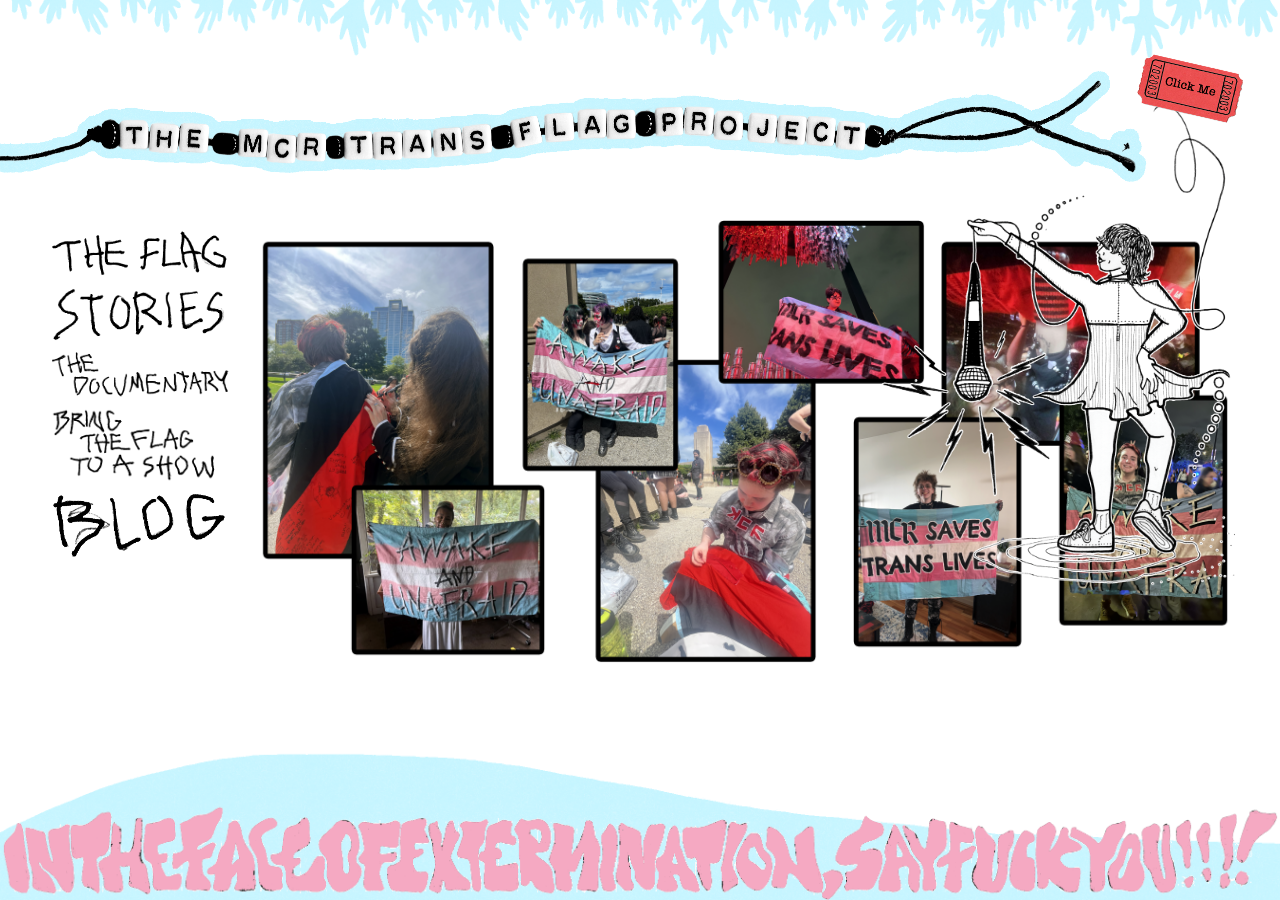
<file: index.html>
<!DOCTYPE html>
<html id="indexPage">
<head>
    <meta charset="UTF-8">
    <meta name="viewport" content="width=device-width, initial-scale=1">
    <link rel="stylesheet" type="text/css" href="style.css" />
    <title>MCR Trans Flag Project</title>
        </head>

<body>

    <img style="width:100%;top:-20px;position:absolute;z-index:-1;" src="assets/hands_banner.png">

    <img id="beadTitle" src="assets/beadTitle.png">

    <img id="ticket" src="assets/ticket_flash.gif" onclick="location.href = 'credits.html';">

    <script>
        const ticket = document.getElementById('ticket');
        ticket.addEventListener('mouseover', function() {
            ticket.src = 'assets/ticket_flash_white.png';   
        })
        ticket.addEventListener('mouseout', function() {
            ticket.src = 'assets/ticket_flash.gif';
        })
    </script>

    <!-- ⬇️ CONTAINER TO PROPERLY POSITION THE LINK SIDEBAR, COLLAGE, AND CHEERARD -->
    <div class="horizontalContainer">
        
        <!-- link sidebar -->
        <div class="homeColumn" id="linkContainer">
            <div id="links">
                <a id="mapLink" href="about.html"><img src="assets/flag-icon.png"></a>
                <a id="storiesLink" href="stories.html"><img src="assets/stories-icon.png"></a>
                <a id="docLink" href="doc.html"><img src="assets/doc-icon.png"></a>
                <a id="participateLink" href="participate.html"><img src="assets/participate-icon.png"></a>
                <a id="blogLink" href="blog.html"><img src="assets/blog-icon.png"></a>
            </div>
        </div>

        <!-- arrows (hidden until you hover over the links. this is controlled using event listeners in the index.js file) -->
        <div class="homeColumn" id="arrows">
            <img id="arrow1" src="assets/arrow1.png">
            <img id="arrow2" src="assets/arrow2.png">
            <img id="arrow3" src="assets/arrow3.png">
            <img id="arrow4" src="assets/arrow4.png">
            <img id="arrow5" src="assets/arrow5.png">
        </div>

        <!-- image in the center. i don't know what this is yet -->
        <div class="homeColumn" id="homeImg">
            <img src="assets/home_collage_DRAFT.png">
        </div>

        <!-- cheerard drawing ❤️ -->
        <div id="cheerard">
            <img style="width:100%;" src="assets/cheerard.png">
        </div>
    </div>


    <!-- fuck you! graphic on the bottom -->
    <img style="width:100%;bottom:0;position:absolute;z-index:-2;" src="assets/blueBG.png">
    <img style="width:100%;bottom:0;position:absolute;" src="assets/fuck-you-copy.gif">


    <script src="index.js"></script>

</body>
</html>
</file>
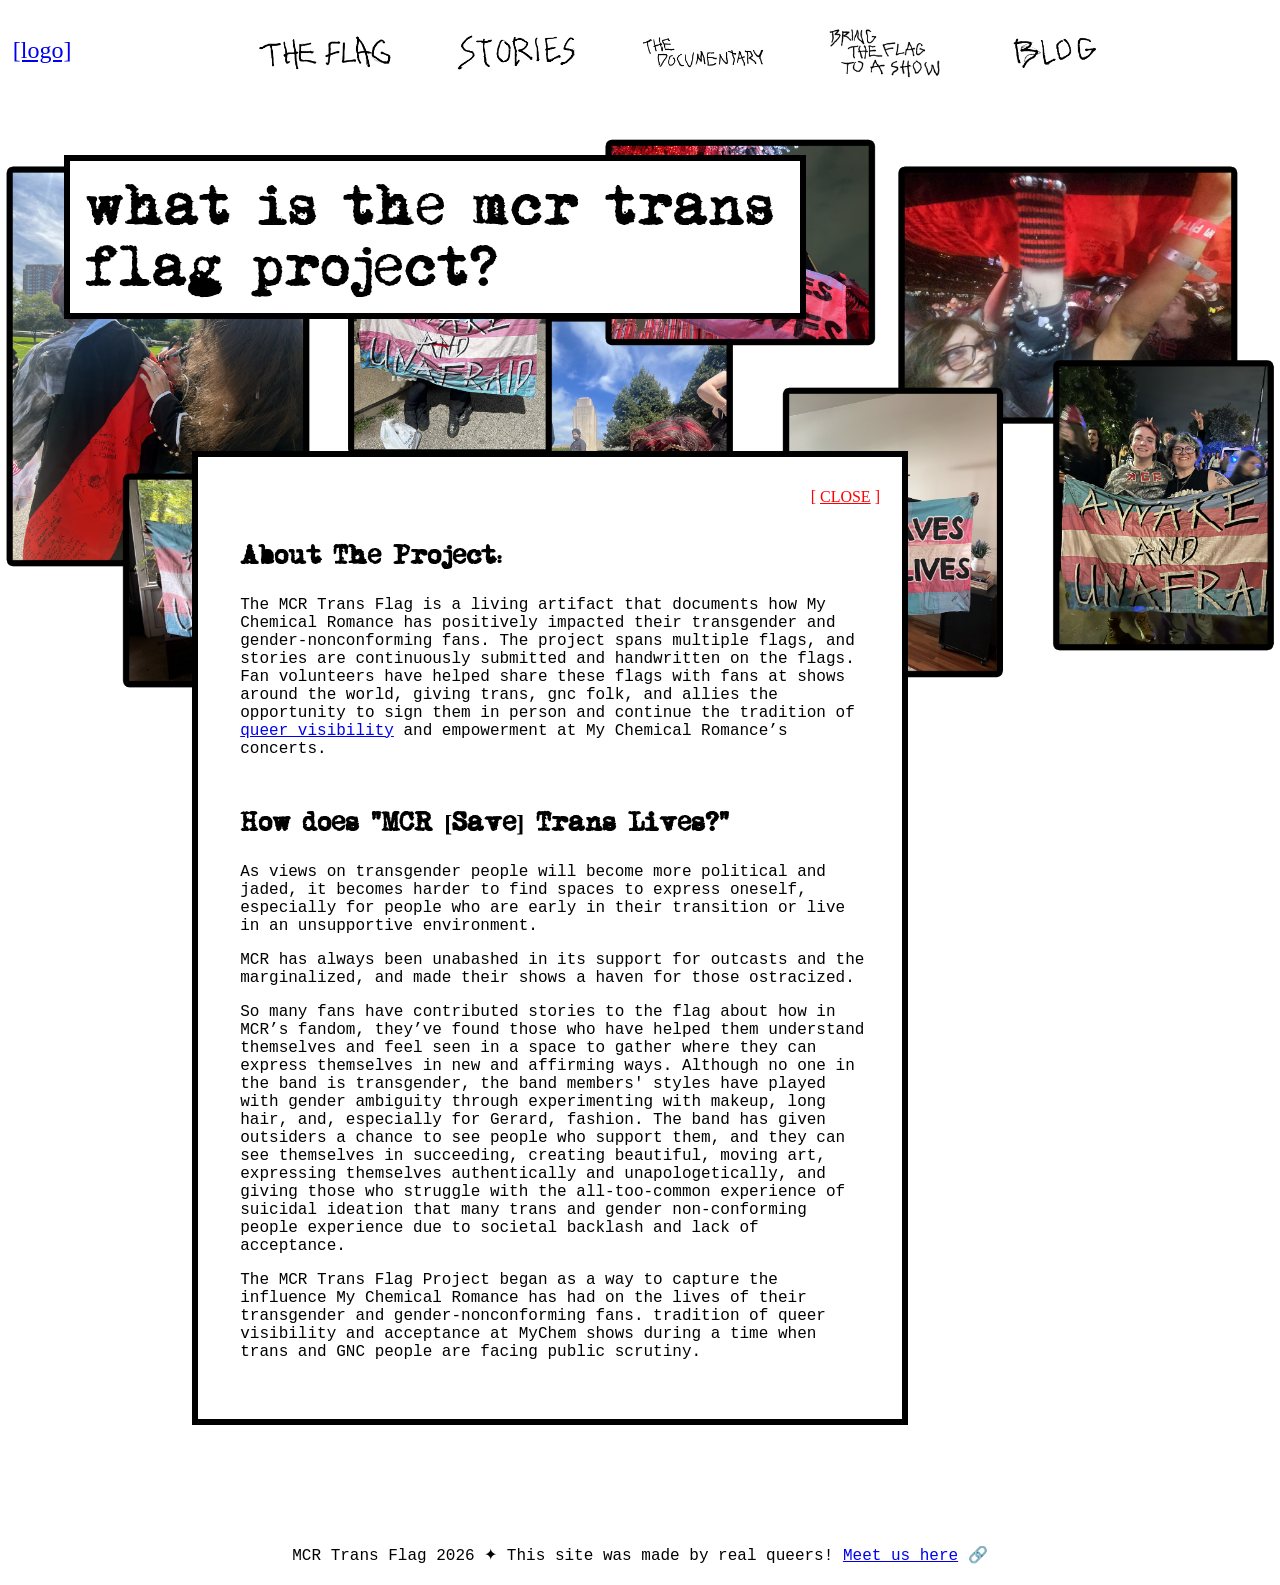
<file: about.html>
<!DOCTYPE html>
<html id="aboutPage">
<head>
    <meta charset="UTF-8">
    <meta name="viewport" content="width=device-width, initial-scale=1">
    <link rel="stylesheet" type="text/css" href="style.css" />
    <title>MCR Trans Flag Project</title>
        </head>

<body>

<!-- background image is controlled in the css file -->

    <!-- header links -->
    <div class="headerContainer">
        <p class="headerIcon"><a href="index.html">[logo]</a></p>
        <img style="width: 11%;" class="headerLink" onclick="location.href = 'about.html';" src="assets/flag-icon.png">
        <img style="width: 10%;" class="headerLink" onclick="location.href = 'stories.html';" src="assets/stories-icon.png">
        <img style="width: 10%;" class="headerLink" onclick="location.href = 'doc.html';" src="assets/doc-icon.png">
        <img style="width: 10%;" class="headerLink" onclick="location.href = 'participate.html';" src="assets/participate-icon.png">
        <img style="width: 7%;" class="headerLink" onclick="location.href = 'blog.html';"src="assets/blog-icon.png">
    </div>

    <!-- page title -->
    <p class="typewriterTitle" style="background-color:white;margin-right:37%;padding:15px;border-style:solid;border-width:6px">what is the mcr trans flag project?</p>

    <!-- button to reopen the "about" text box -->
    <p id="expandBtn" class="glow">ABOUT THE PROJECT ⬇️</p>

    <!-- "about" text box -->
    <div id="aboutDiv" style="background-color:white;">
        <p id="closeBtn"><span id="closeBtnText">[ <u>CLOSE</u> ]</span></p>
        <div id="aboutText">
            <h2 style="font-family:typewriter;padding-bottom:1%;">About The Project:</h2>
            <p>The MCR Trans Flag is a living artifact that documents how My Chemical Romance has positively impacted their transgender and gender-nonconforming fans. The project spans multiple flags, and stories are continuously submitted and handwritten on the flags. Fan volunteers have helped share these flags with fans at shows around the world, giving trans, gnc folk, and allies the opportunity to sign them in person and continue the tradition of <a target="_blank" href="https://i.ytimg.com/vi/WwcKoT-O3Go/maxresdefault.jpg">queer visibility</a> and empowerment at My Chemical Romance’s concerts.</p>
            <h2 style="padding-top:30px;font-family:typewriter;padding-bottom:1%;">How does “MCR [Save] Trans Lives?”</h2>
            <p>As views on transgender people will become more political and jaded, it becomes harder to find spaces to express oneself, especially for people who are early in their transition or live in an unsupportive environment.</p>
            <p>MCR has always been unabashed in its support for outcasts and the marginalized, and made their shows a haven for those ostracized.</p>
            <p>So many fans have contributed stories to the flag about how in MCR’s fandom, they’ve found those who have helped them understand themselves and feel seen in a space to gather where they can express themselves in new and affirming ways. Although no one in the band is transgender, the band members' styles have played with gender ambiguity through experimenting with makeup, long hair, and, especially for Gerard, fashion. The band has given outsiders a chance to see people who support them, and they can see themselves in succeeding, creating beautiful, moving art, expressing themselves authentically and unapologetically, and giving those who struggle with the all-too-common experience of suicidal ideation that many trans and gender non-conforming people experience due to societal backlash and lack of acceptance.</p>
            <p>The MCR Trans Flag Project began as a way to capture the influence My Chemical Romance has had on the lives of their transgender and gender-nonconforming fans. tradition of queer visibility and acceptance at MyChem shows during a time when trans and GNC people are facing public scrutiny.</p>
        </div>
    </div>

    <footer>MCR Trans Flag 2026 ✦ This site was made by real queers! <a href="credits.html">Meet us here</a> 🔗</footer>

    <script src="about.js"></script>

</body>
</html>
</file>
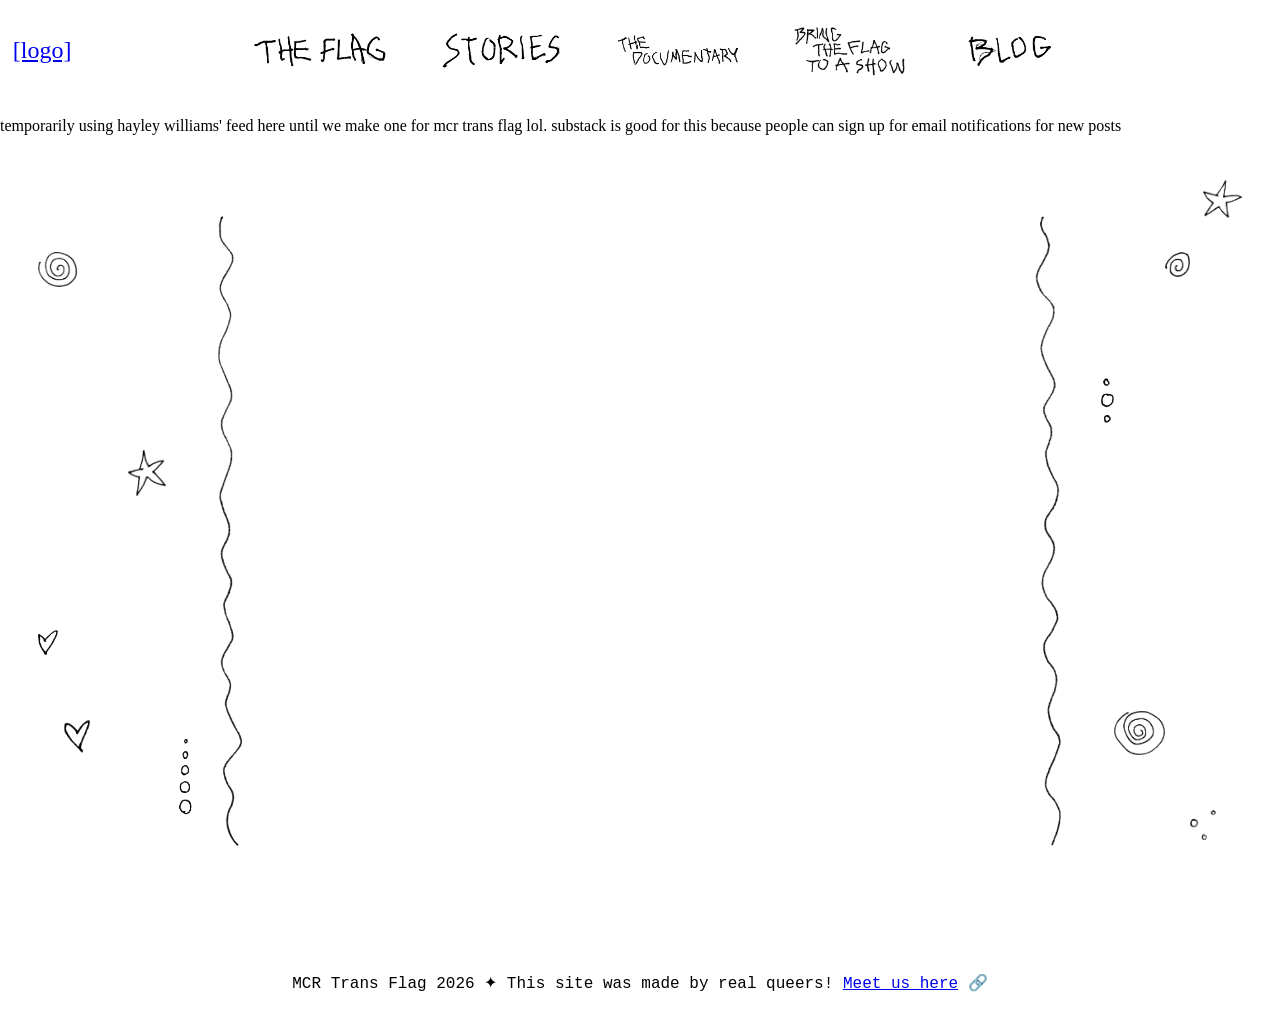
<file: blog.html>
<html id="blogPage">
<head>
    <meta charset="UTF-8">
    <meta name="viewport" content="width=device-width, initial-scale=1">
    <link rel="stylesheet" type="text/css" href="style.css" />
    <title>MCR Trans Flag Project</title>
        </head>

    <!-- header links -->
    <div class="headerContainer" style="background-color: white;">
            <p class="headerIcon"><a href="index.html">[logo]</a></p>
            <img style="width: 11%;" class="headerLink" onclick="location.href = 'about.html';" src="assets/flag-icon.png">
            <img style="width: 10%;" class="headerLink" onclick="location.href = 'stories.html';" src="assets/stories-icon.png">
            <img style="width: 10%;" class="headerLink" onclick="location.href = 'doc.html';" src="assets/doc-icon.png">
            <img style="width: 10%;" class="headerLink" onclick="location.href = 'participate.html';" src="assets/participate-icon.png">
            <img style="width: 7%;" class="headerLink" onclick="location.href = 'blog.html';"src="assets/blog-icon.png">
        </div>

    <p>temporarily using hayley williams' feed here until we make one for mcr trans flag lol. substack is good for this because people can sign up for email notifications for new posts</p>
        
        <!-- substack widget -->
        <iframe id="substack" src="https://widgets.sociablekit.com/substack-posts/iframe/25695519" frameborder="0" width="60%" height="68%"></iframe>

        <!-- doodles in the sidebars -->
        <img style="position:absolute;height:70%;left:17%;top:24%;" src="assets/squiggle1.png">
        <img style="position:absolute;height:70%;right:17%;top:24%;" src="assets/squiggle2.png">
        <img style="position:absolute;width:3%;top:28%;left:3%;" src="assets/spiral8.png">
        <img style="position:absolute;width:3%;top:50%;left:10%;" src="assets/star2.png">
        <img style="position:absolute;width:1.5%;top:70%;left:3%;" src="assets/heart2.png">
        <img style="position:absolute;width:2%;top:80%;left:5%;" src="assets/heart1.png">
        <img style="position:absolute;width:3%;top:20%;right:3%;" src="assets/star4.png">
        <img style="position:absolute;width:2%;top:28%;right:7%;" src="assets/spiral3.png">
        <img style="position:absolute;width:1%;top:42%;right:13%;" src="assets/dots12.png">
        <img style="position:absolute;width:4%;top:79%;right:9%;" src="assets/spiral5.png">
        <img style="position:absolute;width:2%;top:90%;right:5%;" src="assets/dots13.png">
        <img style="position:absolute;width:1%;top:82%;left:14%;transform:rotate(180deg);" src="assets/dots2.png">

    <footer>MCR Trans Flag 2026 ✦ This site was made by real queers! <a href="credits.html">Meet us here</a> 🔗</footer>


    

</html>
</file>
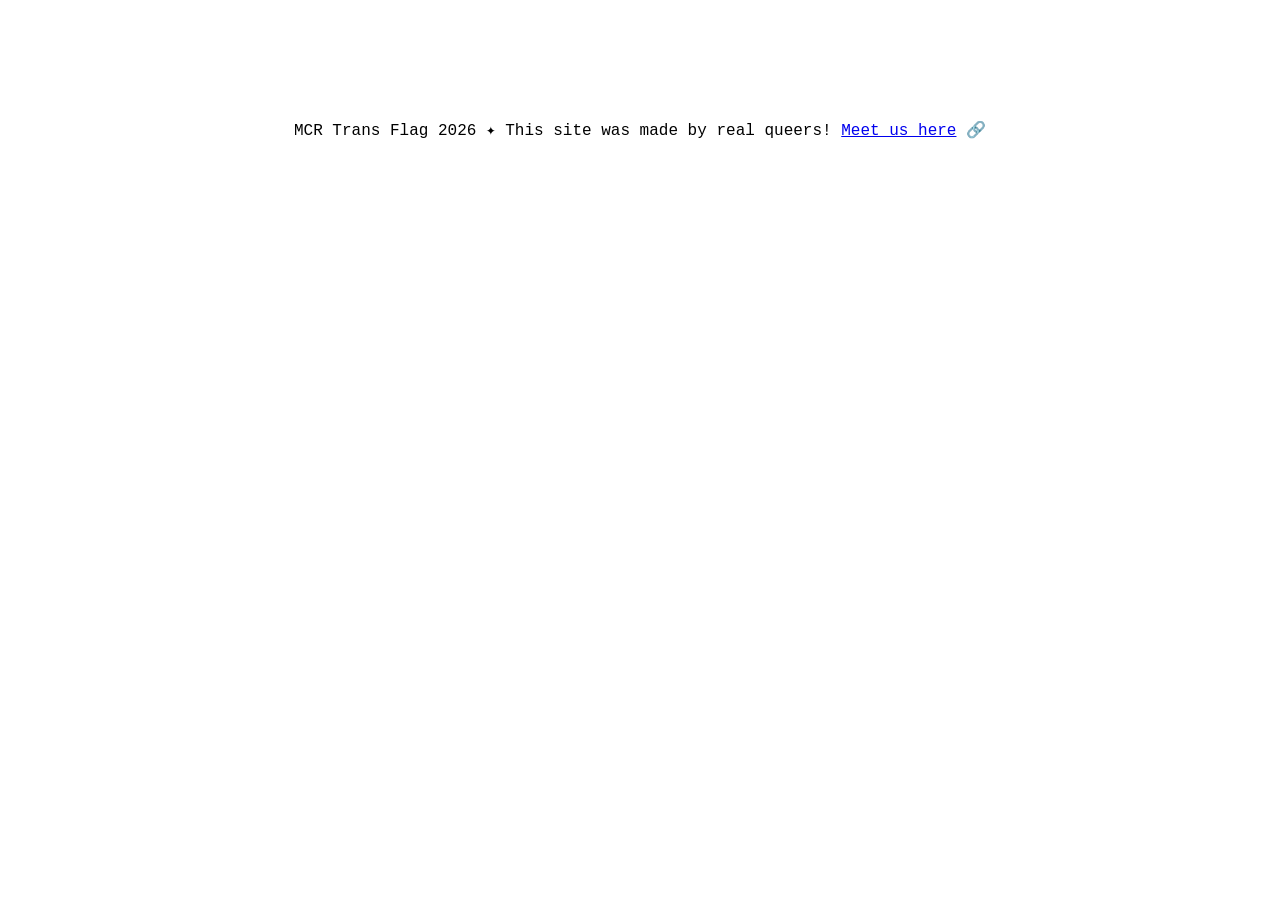
<file: credits.html>
<html id="creditsPage">
<head>
    <meta charset="UTF-8">
    <meta name="viewport" content="width=device-width, initial-scale=1">
    <link rel="stylesheet" type="text/css" href="style.css" />
    <title>MCR Trans Flag Project</title>
        </head>

<body>




</body>  

<footer>MCR Trans Flag 2026 ✦ This site was made by real queers! <a href="credits.html">Meet us here</a> 🔗</footer>

</html>
</file>
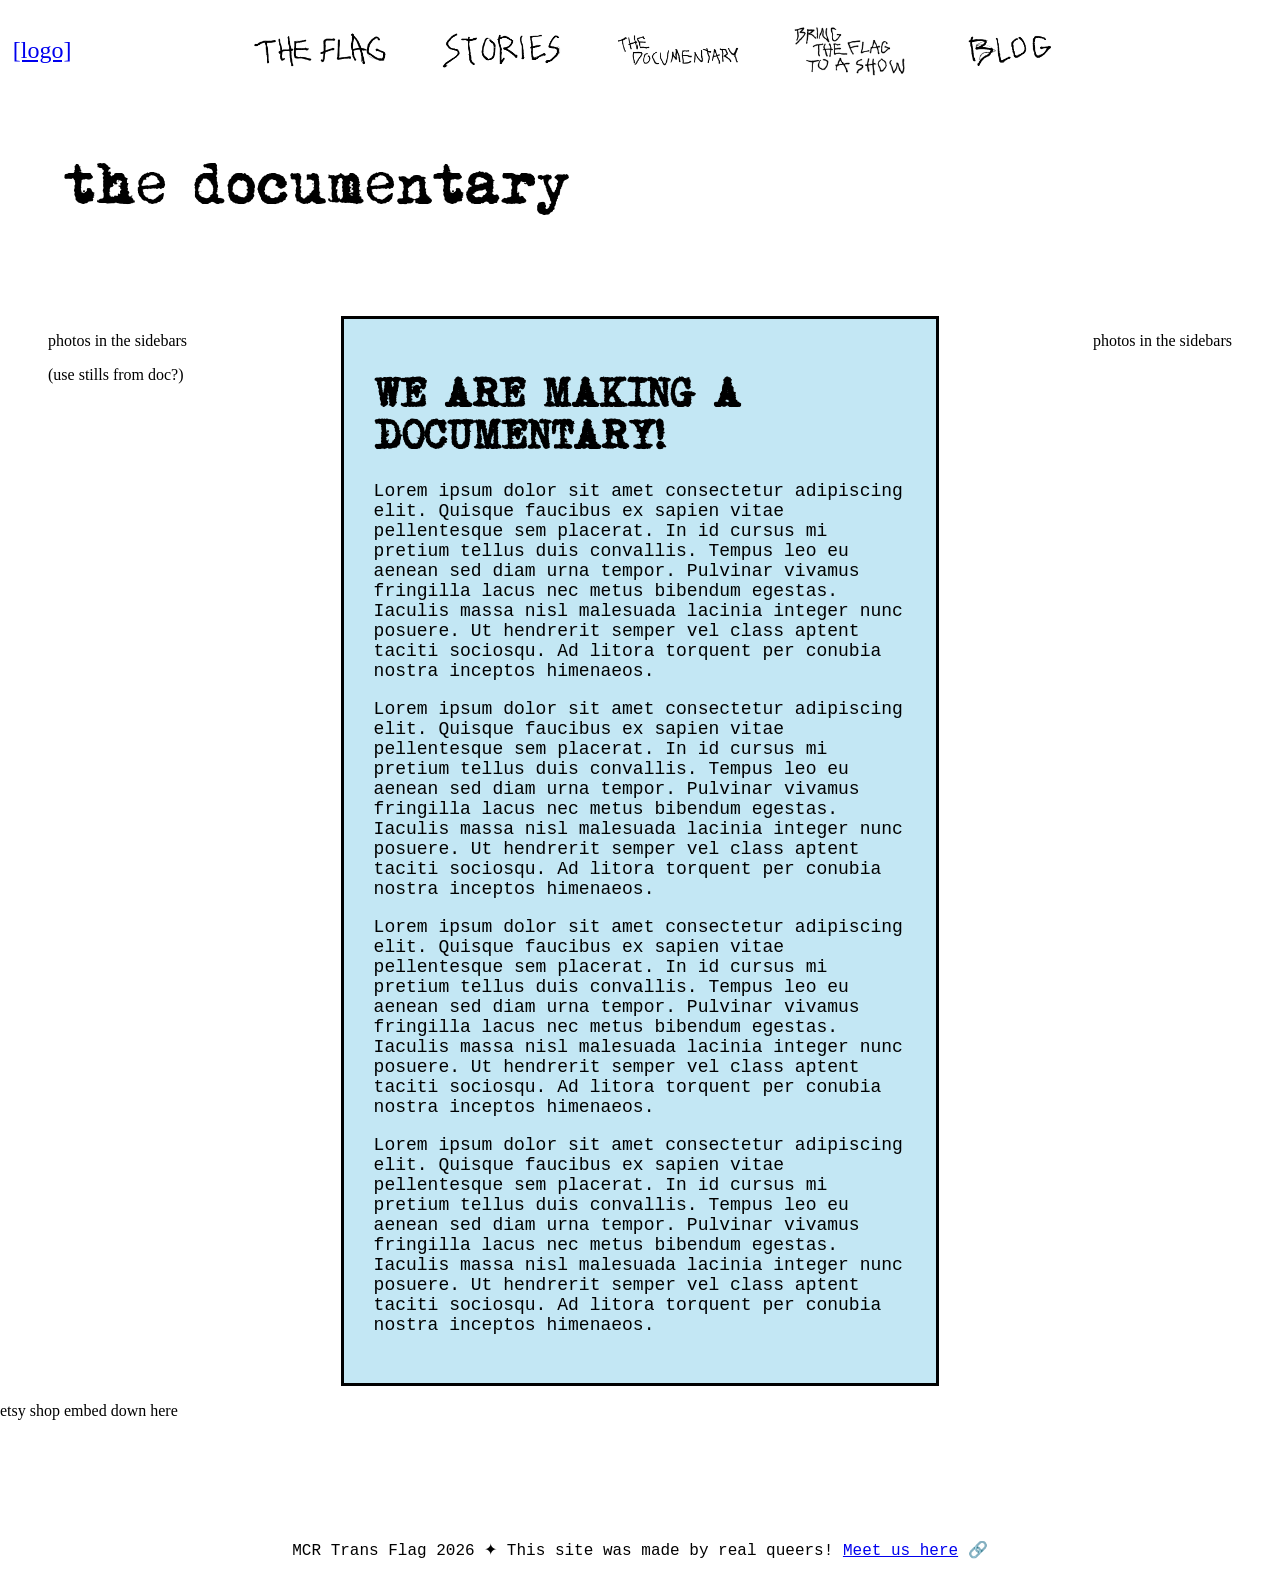
<file: doc.html>
<!DOCTYPE html>
<html id="doc">
<head>
    <meta charset="UTF-8">
    <meta name="viewport" content="width=device-width, initial-scale=1">
    <link rel="stylesheet" type="text/css" href="style.css" />
    <title>MCR Trans Flag Project</title>
        </head>

<body>

    <!-- header links -->
    <div class="headerContainer">
        <p class="headerIcon"><a href="index.html">[logo]</a></p>
        <img style="width: 11%;" class="headerLink" onclick="location.href = 'about.html';" src="assets/flag-icon.png">
        <img style="width: 10%;" class="headerLink" onclick="location.href = 'stories.html';" src="assets/stories-icon.png">
        <img style="width: 10%;" class="headerLink" onclick="location.href = 'doc.html';" src="assets/doc-icon.png">
        <img style="width: 10%;" class="headerLink" onclick="location.href = 'participate.html';" src="assets/participate-icon.png">
        <img style="width: 7%;" class="headerLink" onclick="location.href = 'blog.html';"src="assets/blog-icon.png">
    </div>

    <!-- page title -->
    <p class="typewriterTitle" style="margin-bottom:100px;">the documentary</p>

    <!-- horizontal container to arrange photos and text box -->
    <div class="horizontalContainer" id="docBody">

        <!-- left sidebar -->
        <div>
            <p>photos in the sidebars</p>
            <p>(use stills from doc?)</p>
        </div>

        <!-- text box in the center -->
        <div id="docColumn">
            <h1>WE ARE MAKING A DOCUMENTARY!</h1>

            <p>Lorem ipsum dolor sit amet consectetur adipiscing elit. Quisque faucibus ex sapien vitae pellentesque sem placerat. In id cursus mi pretium tellus duis convallis. Tempus leo eu aenean sed diam urna tempor. Pulvinar vivamus fringilla lacus nec metus bibendum egestas. Iaculis massa nisl malesuada lacinia integer nunc posuere. Ut hendrerit semper vel class aptent taciti sociosqu. Ad litora torquent per conubia nostra inceptos himenaeos.</p>

            <p>Lorem ipsum dolor sit amet consectetur adipiscing elit. Quisque faucibus ex sapien vitae pellentesque sem placerat. In id cursus mi pretium tellus duis convallis. Tempus leo eu aenean sed diam urna tempor. Pulvinar vivamus fringilla lacus nec metus bibendum egestas. Iaculis massa nisl malesuada lacinia integer nunc posuere. Ut hendrerit semper vel class aptent taciti sociosqu. Ad litora torquent per conubia nostra inceptos himenaeos.</p>

            <p>Lorem ipsum dolor sit amet consectetur adipiscing elit. Quisque faucibus ex sapien vitae pellentesque sem placerat. In id cursus mi pretium tellus duis convallis. Tempus leo eu aenean sed diam urna tempor. Pulvinar vivamus fringilla lacus nec metus bibendum egestas. Iaculis massa nisl malesuada lacinia integer nunc posuere. Ut hendrerit semper vel class aptent taciti sociosqu. Ad litora torquent per conubia nostra inceptos himenaeos.</p>

            <p>Lorem ipsum dolor sit amet consectetur adipiscing elit. Quisque faucibus ex sapien vitae pellentesque sem placerat. In id cursus mi pretium tellus duis convallis. Tempus leo eu aenean sed diam urna tempor. Pulvinar vivamus fringilla lacus nec metus bibendum egestas. Iaculis massa nisl malesuada lacinia integer nunc posuere. Ut hendrerit semper vel class aptent taciti sociosqu. Ad litora torquent per conubia nostra inceptos himenaeos.</p>
        </div>

        <!-- right sidebar -->
        <div>
            <p>photos in the sidebars</p>
        </div>

    </div>

    <div>
        <p>etsy shop embed down here</p>
    </div>

    <footer>MCR Trans Flag 2026 ✦ This site was made by real queers! <a href="credits.html">Meet us here</a> 🔗</footer>

</body>
</html>
</file>
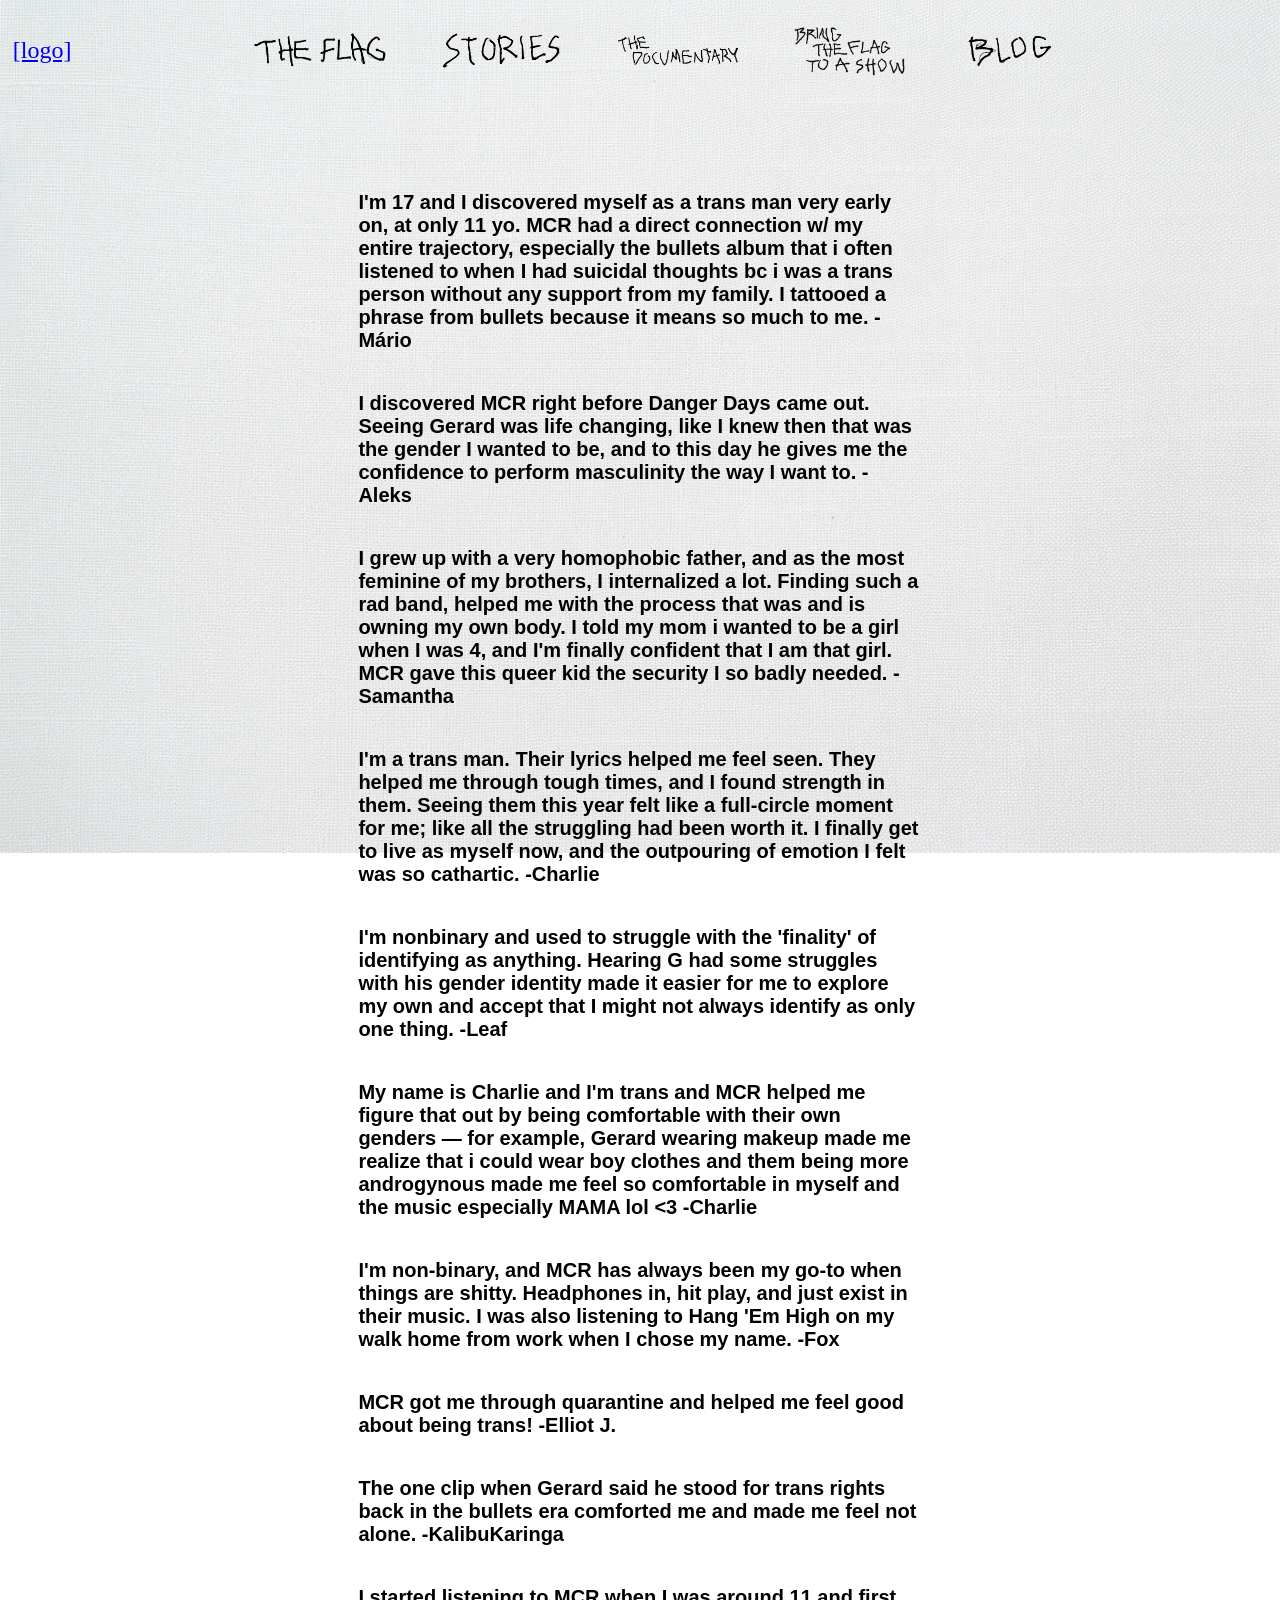
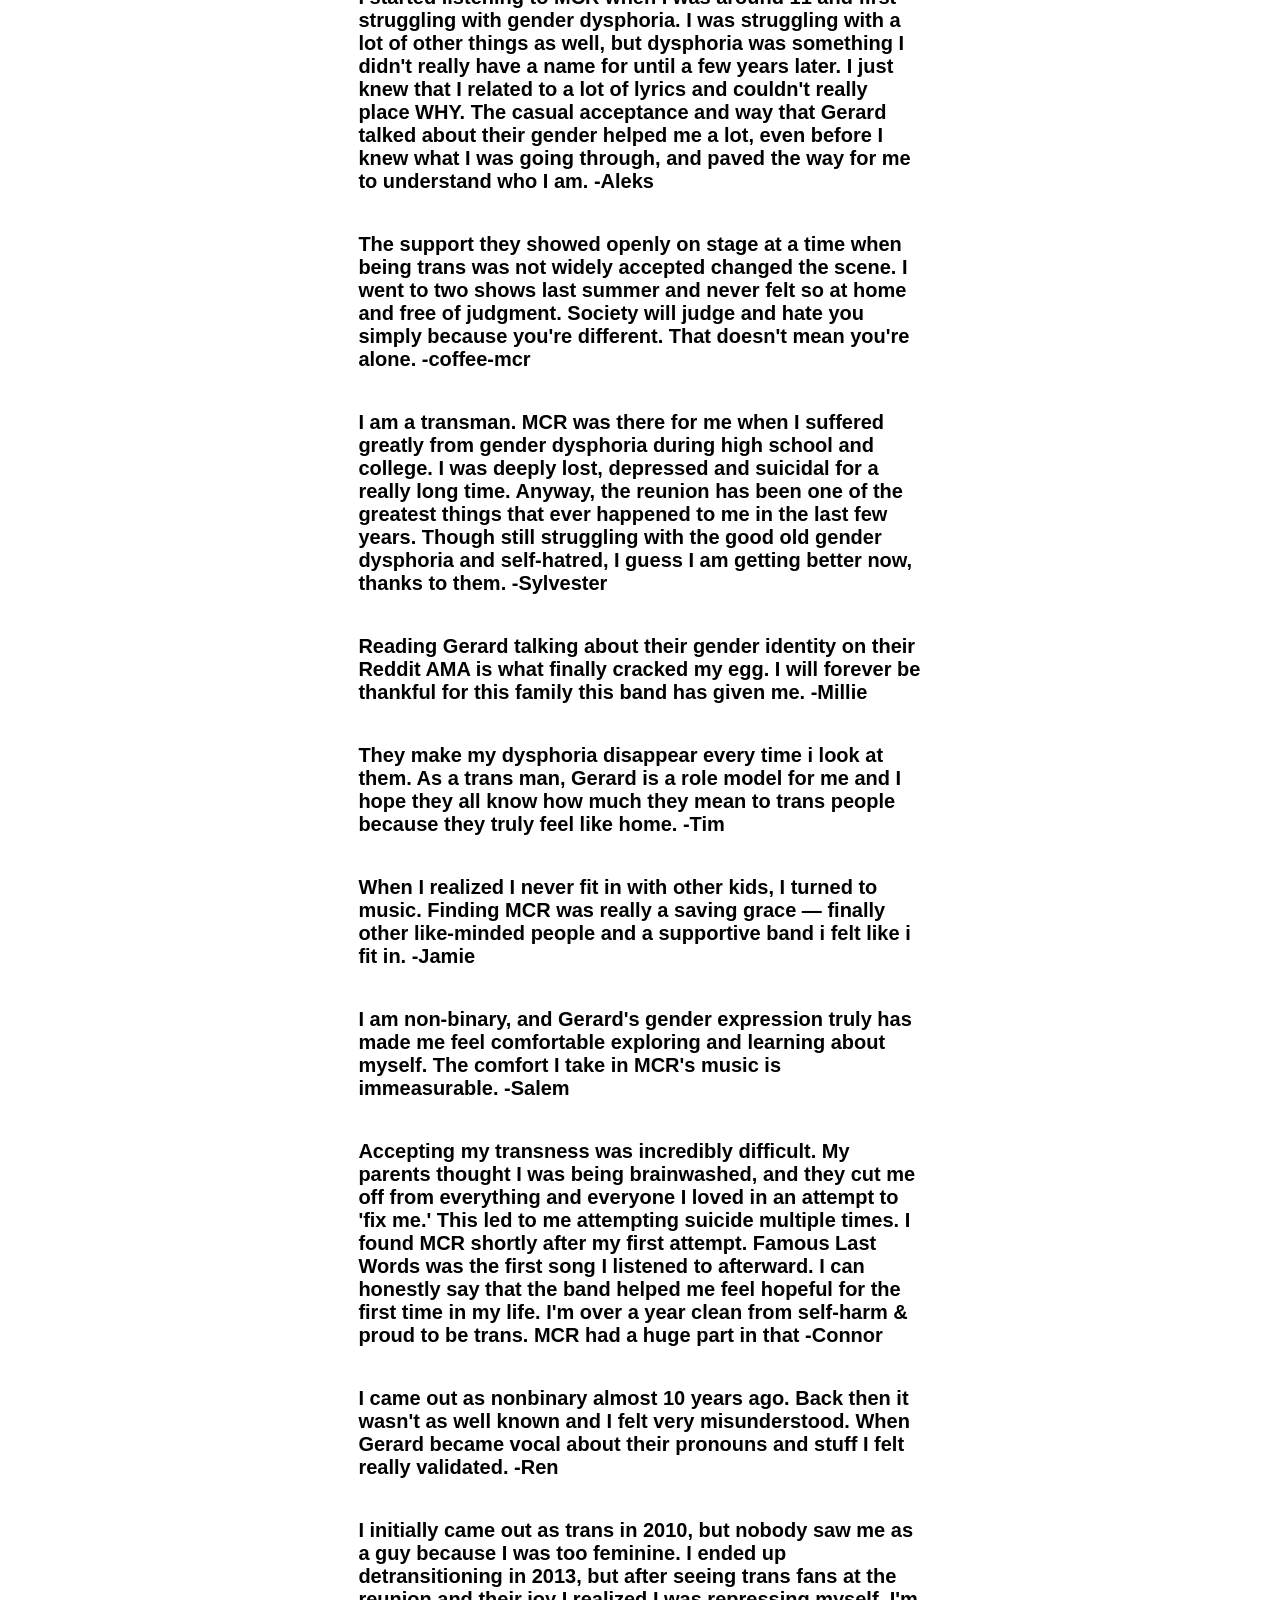
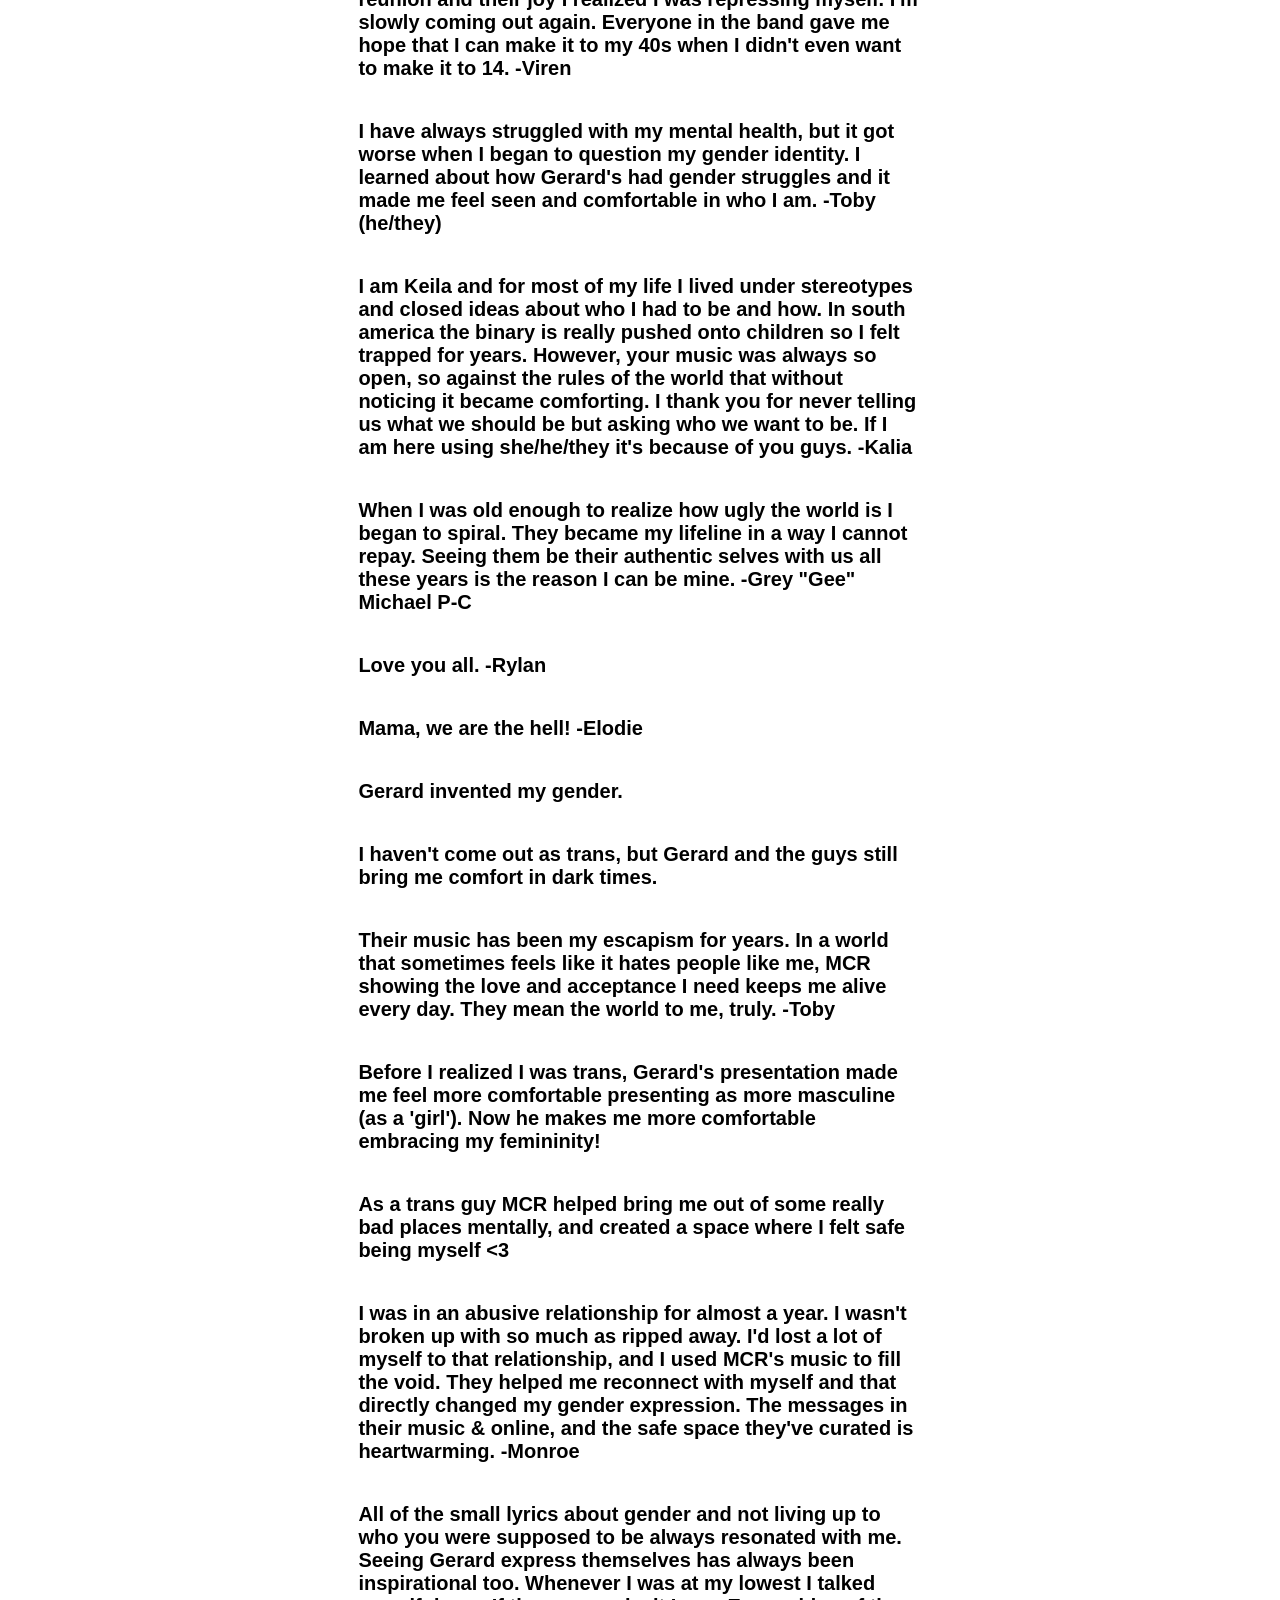
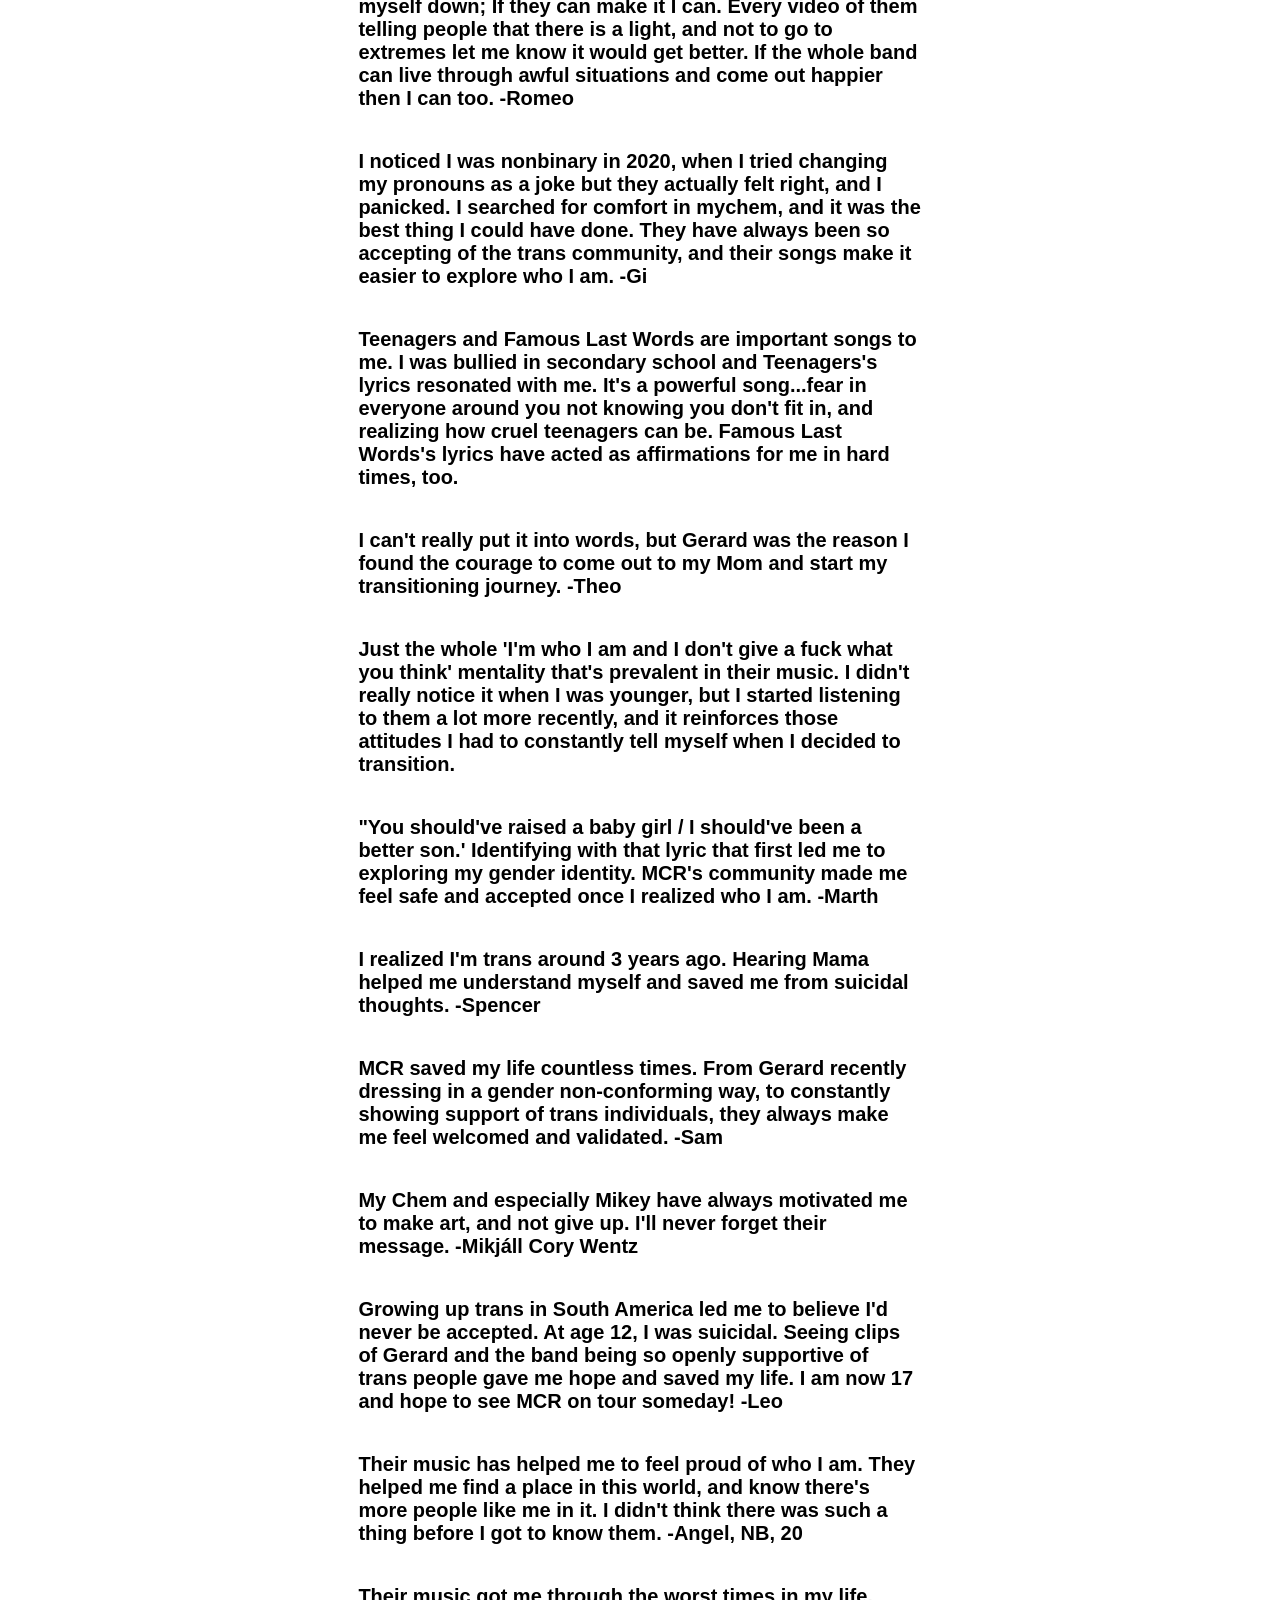
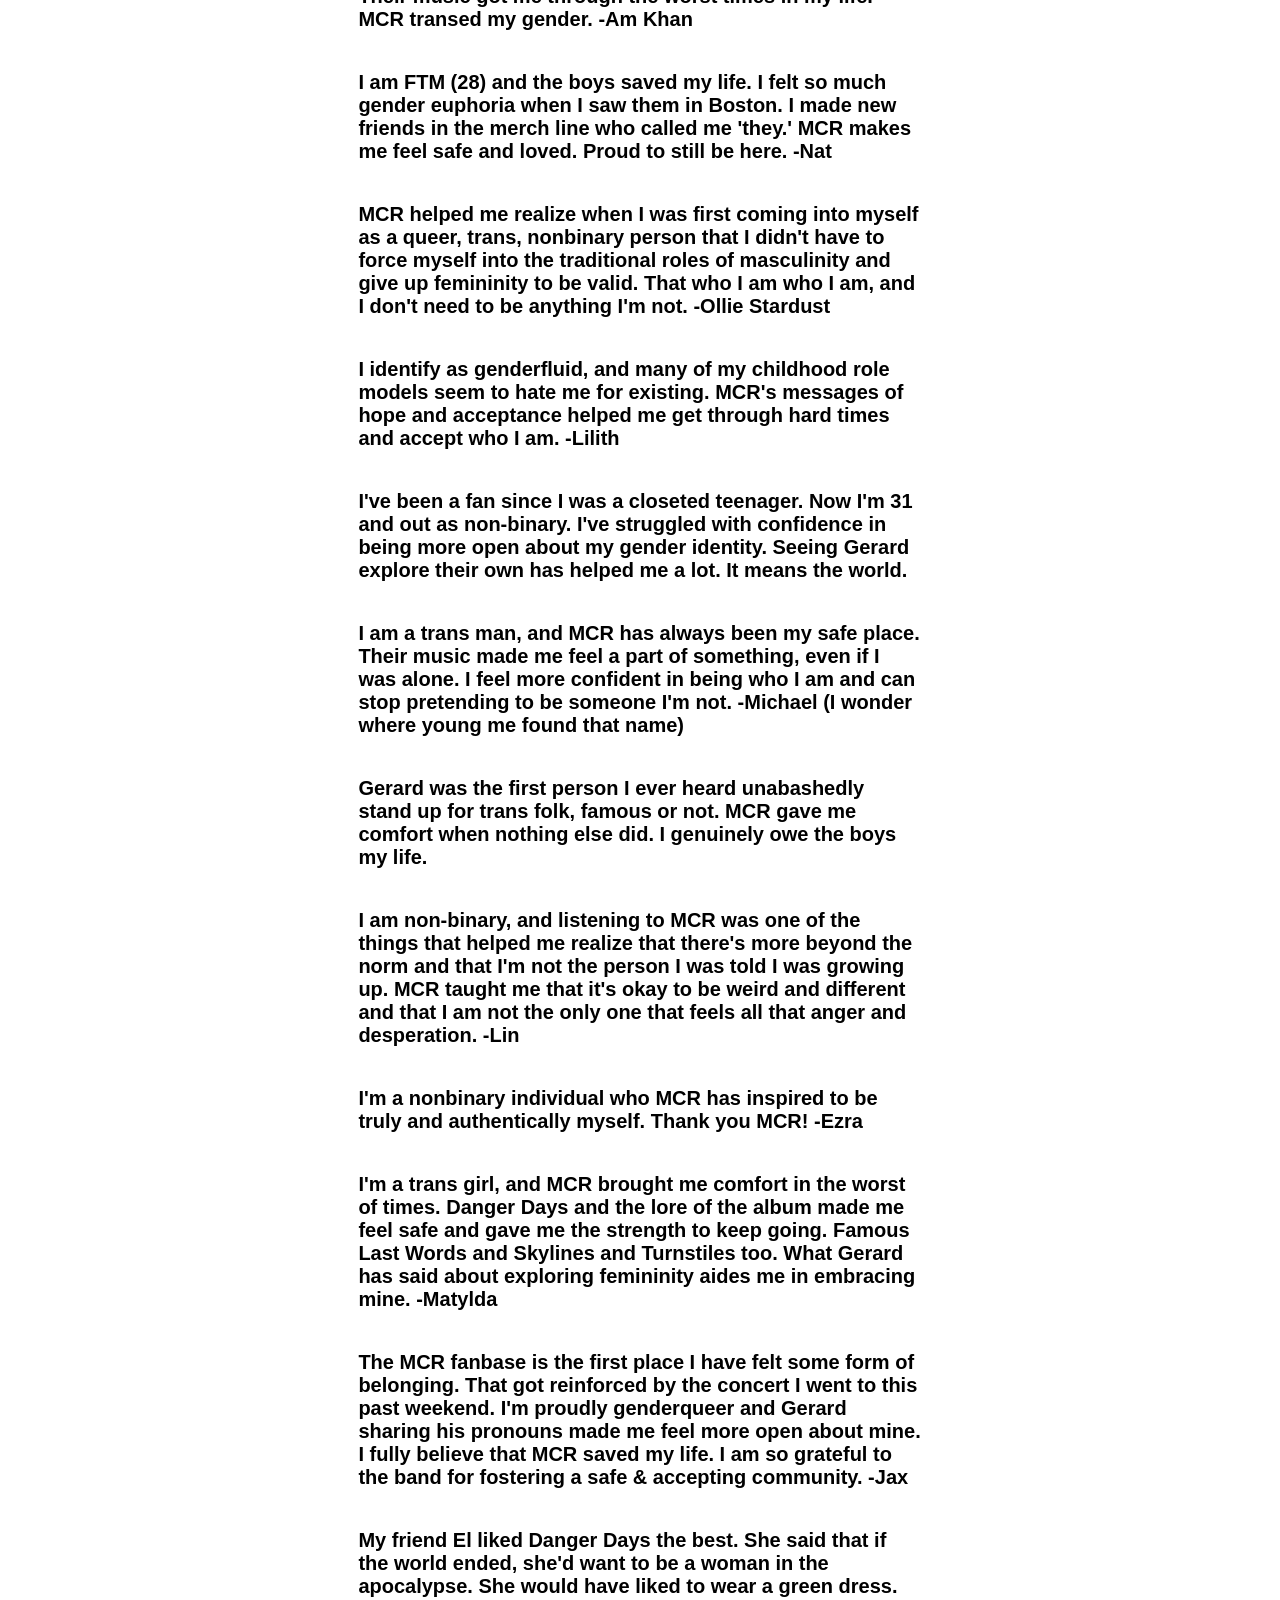
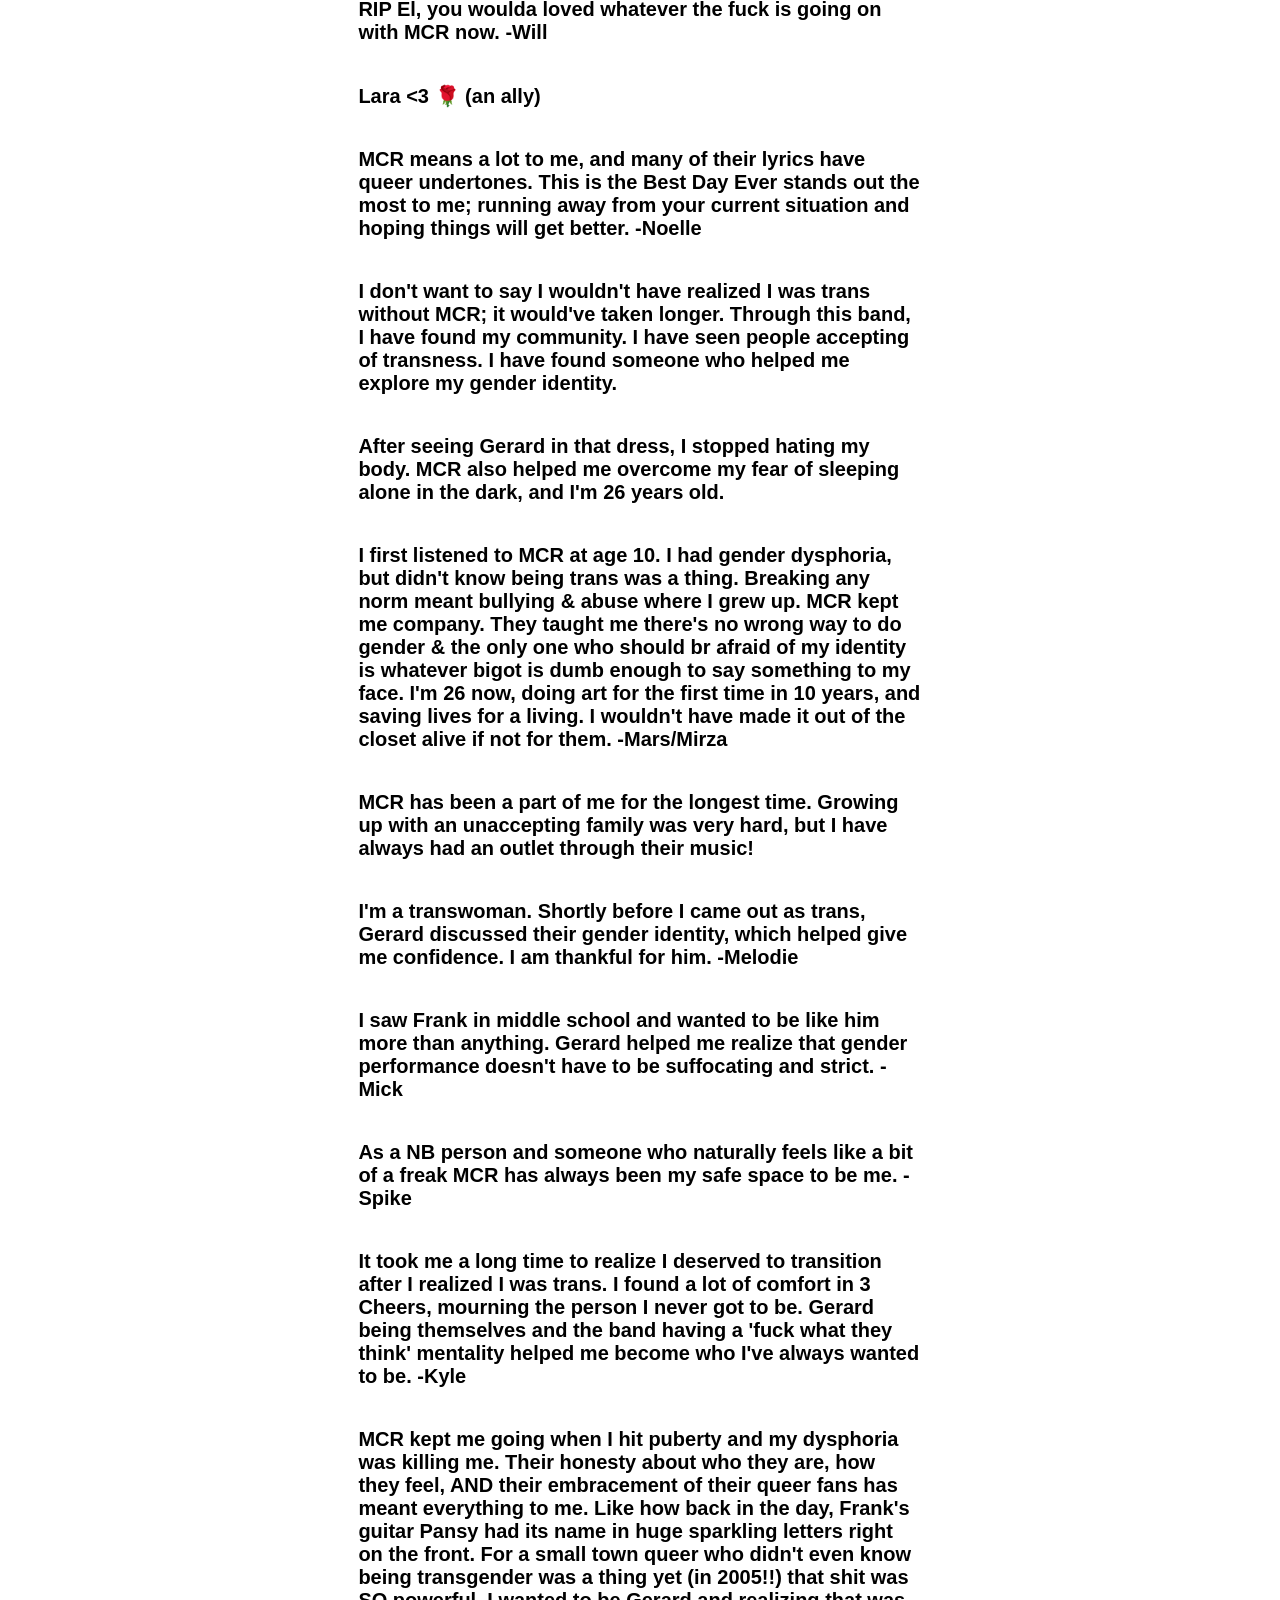
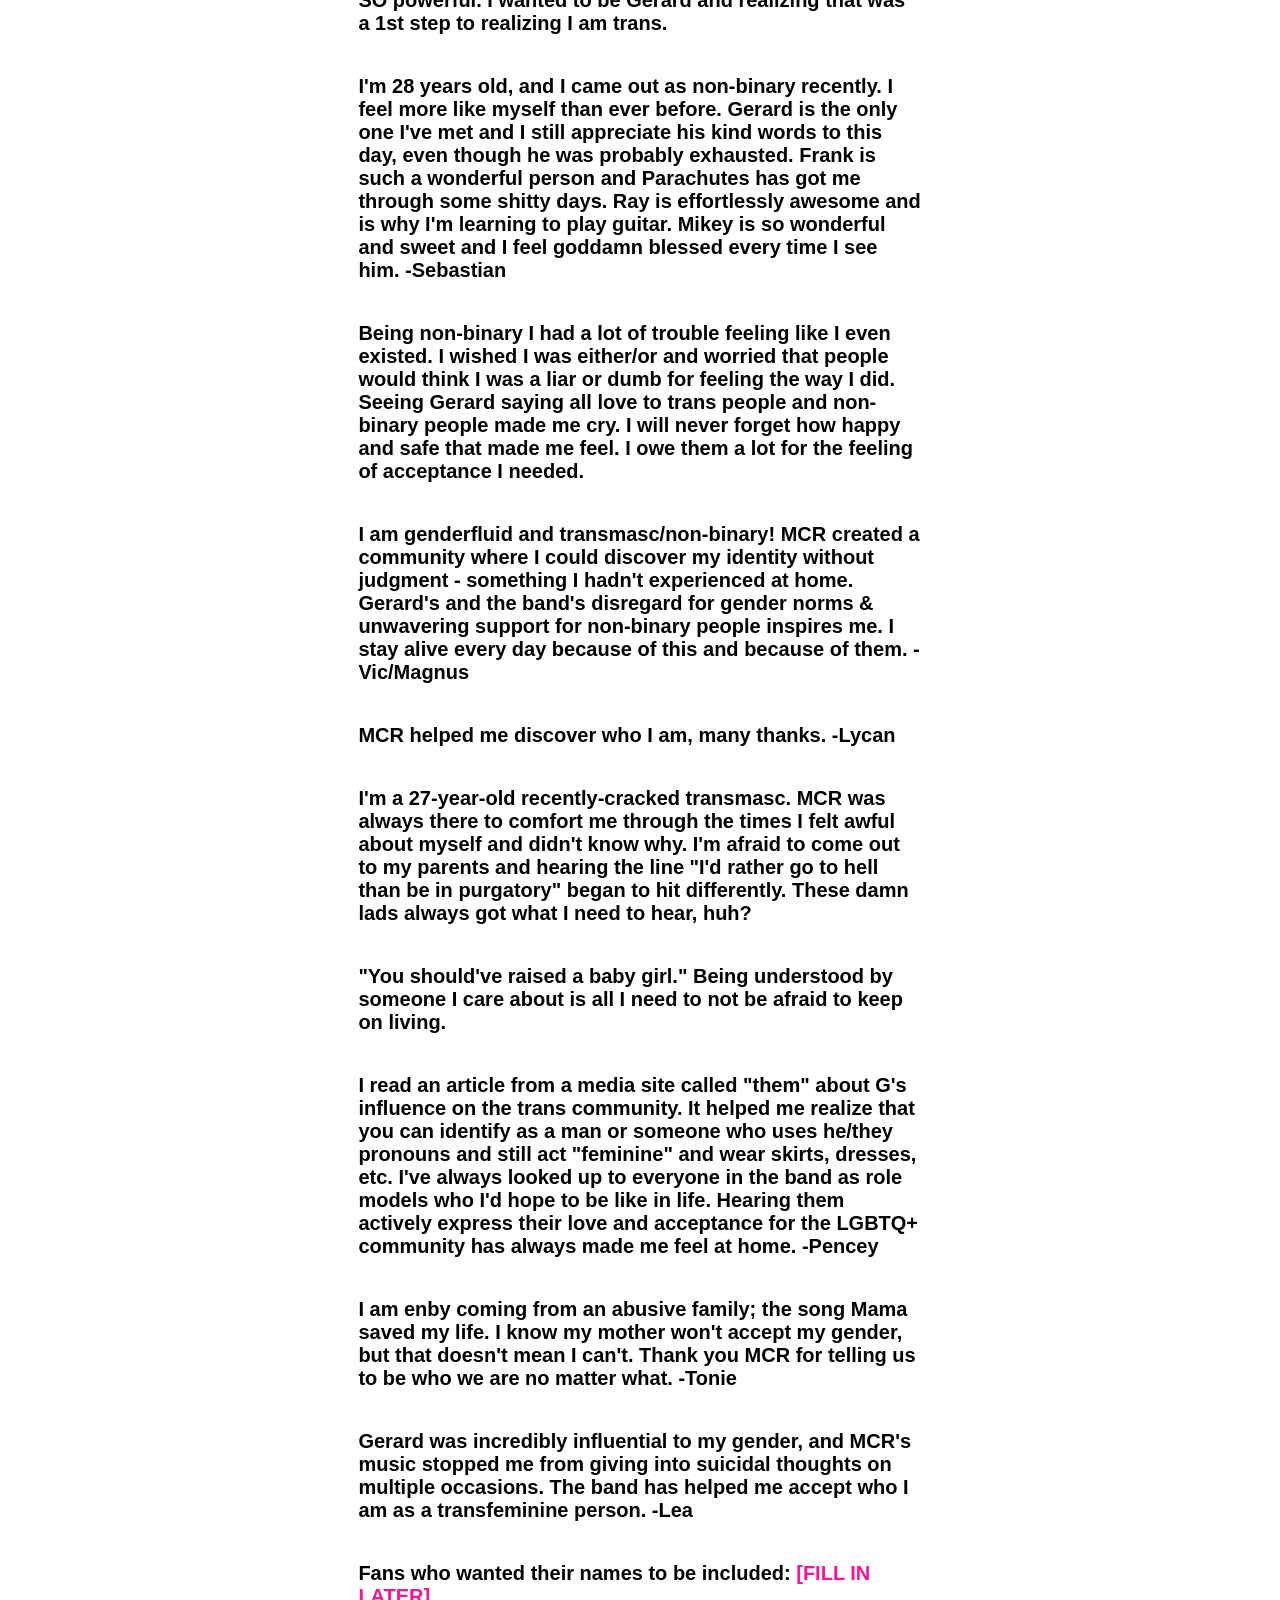
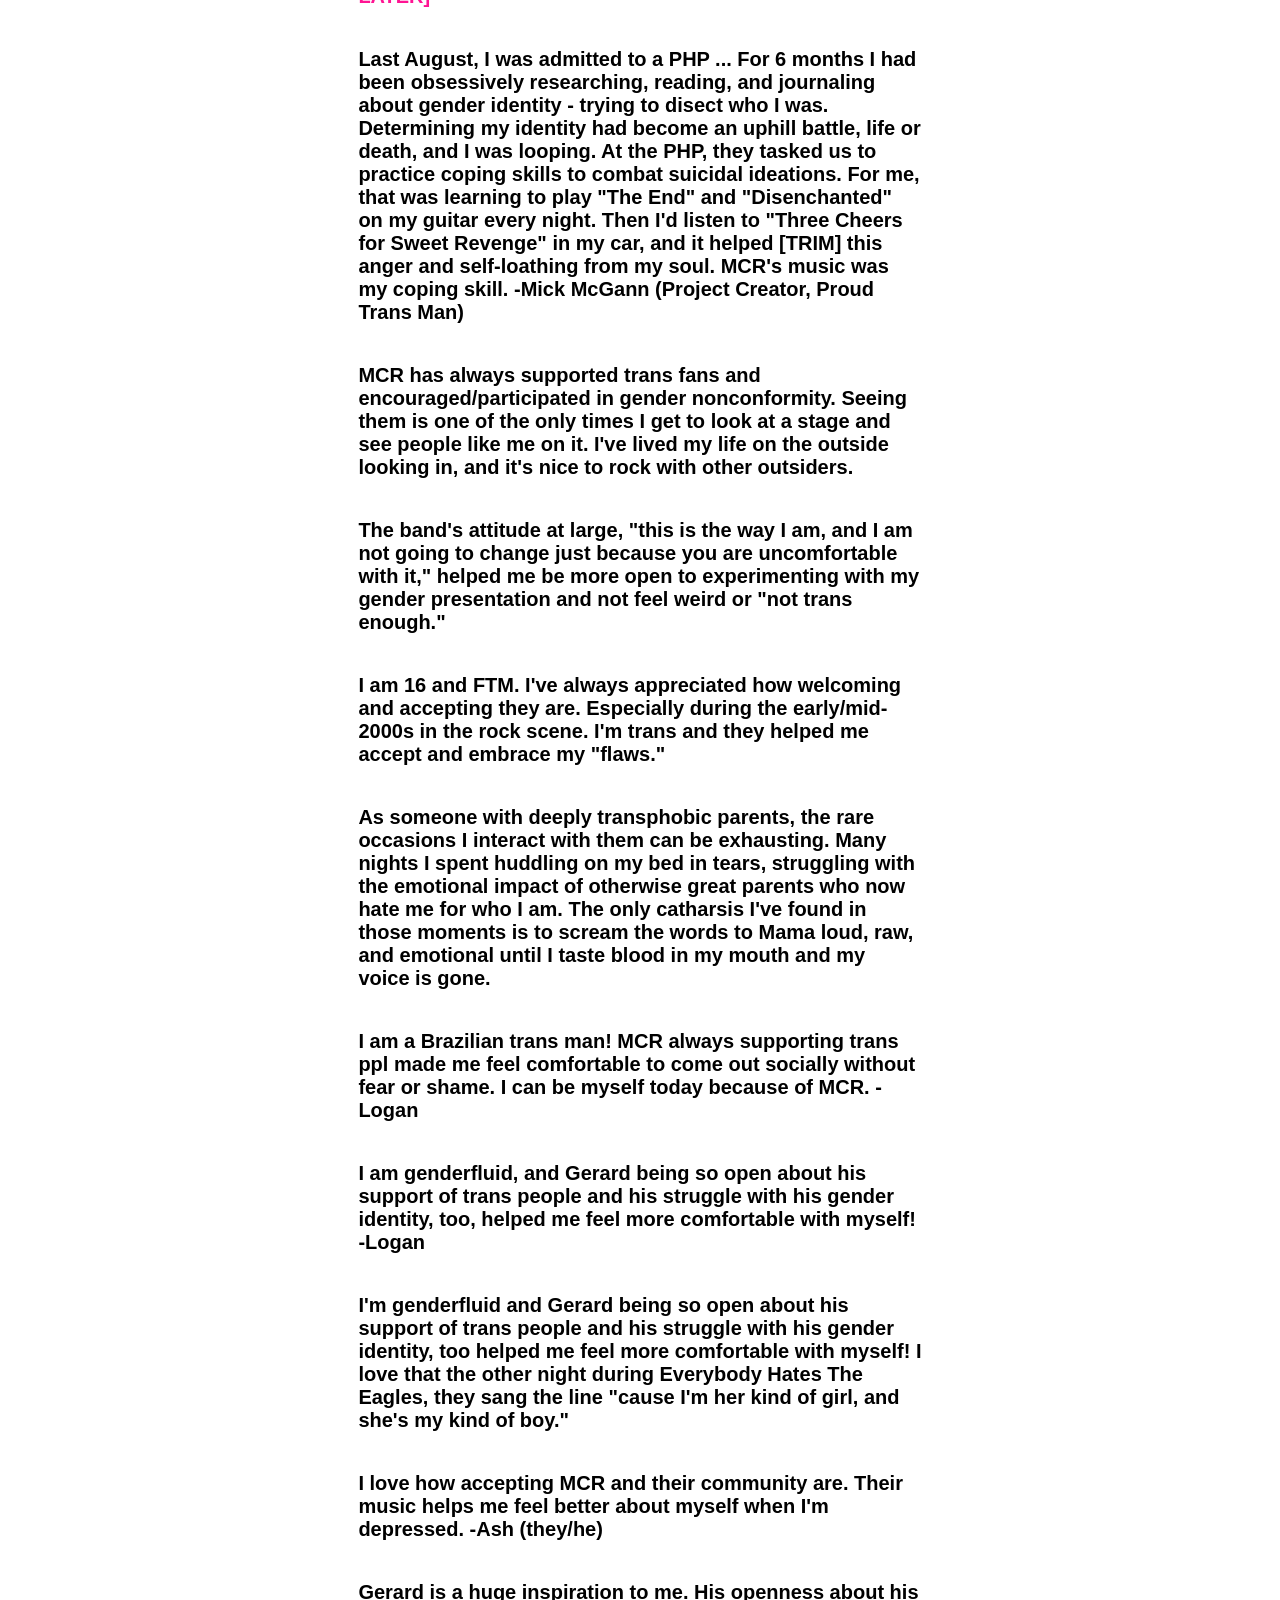
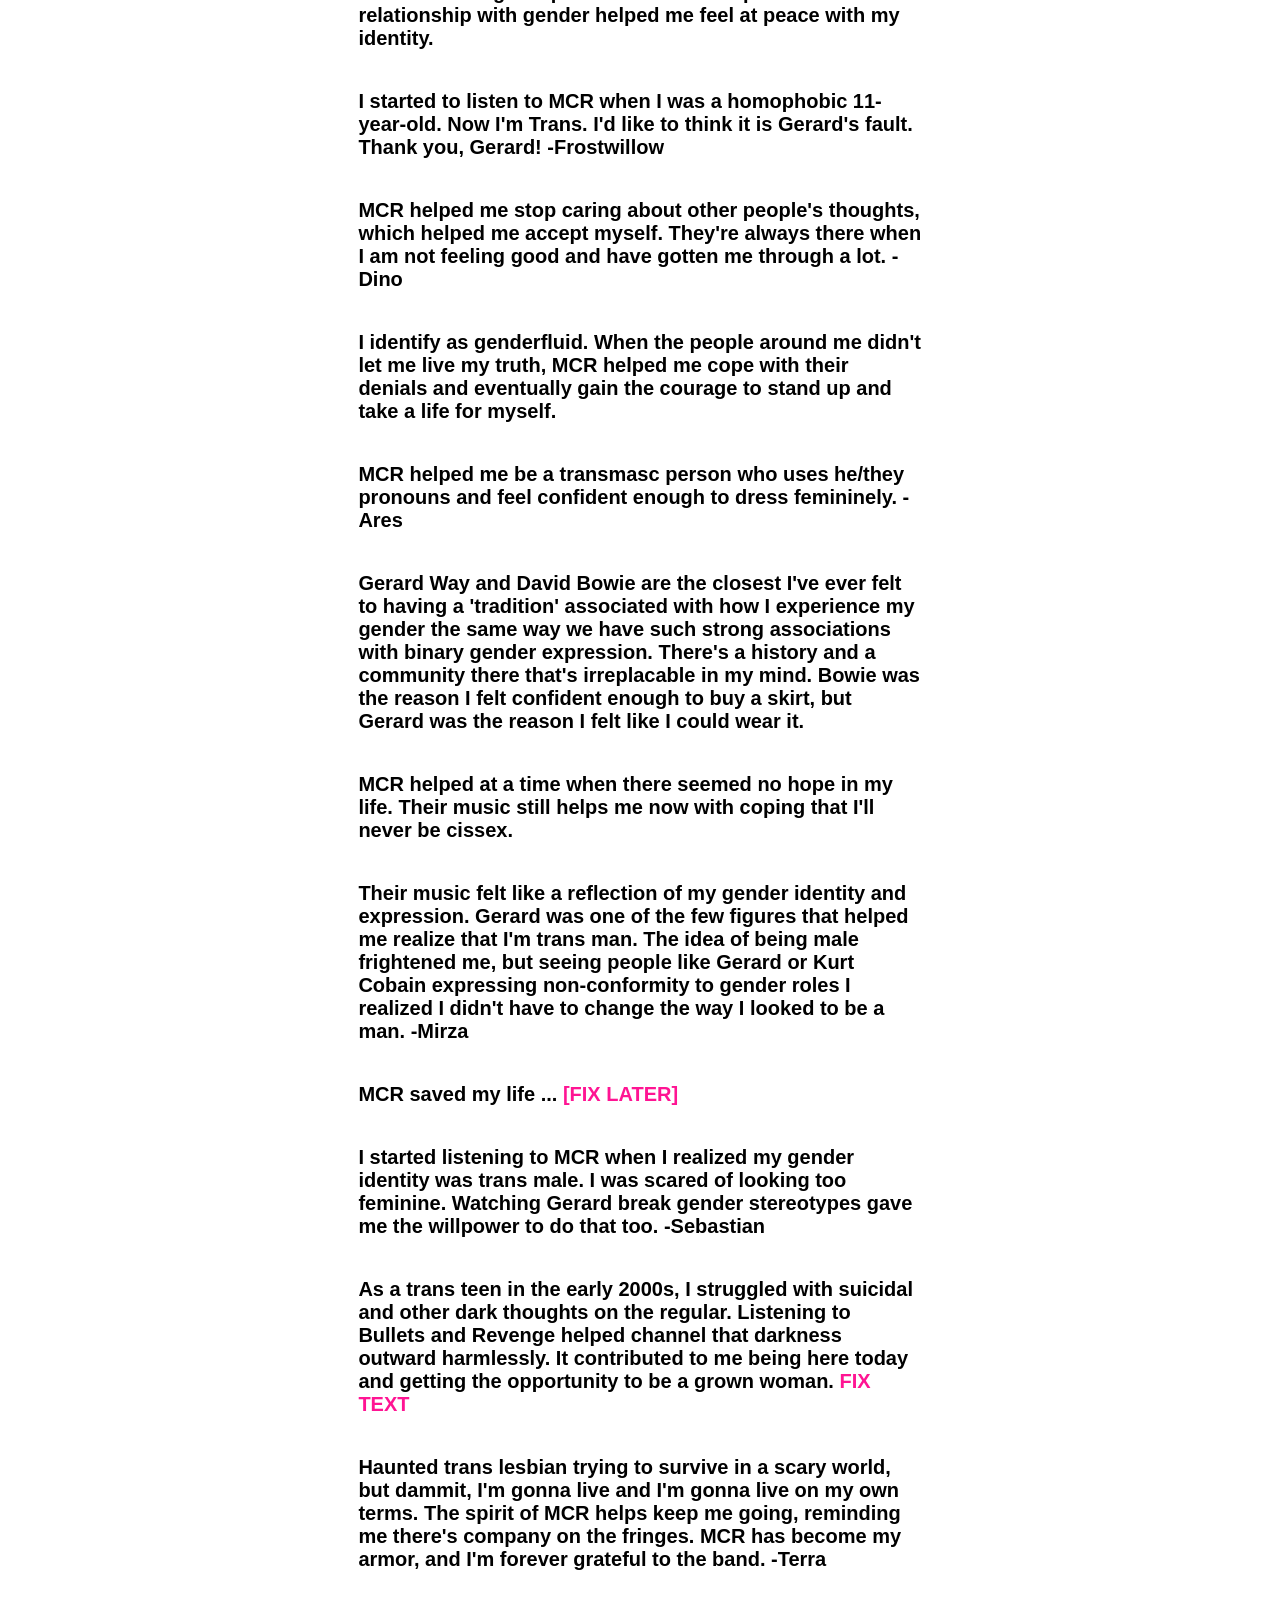
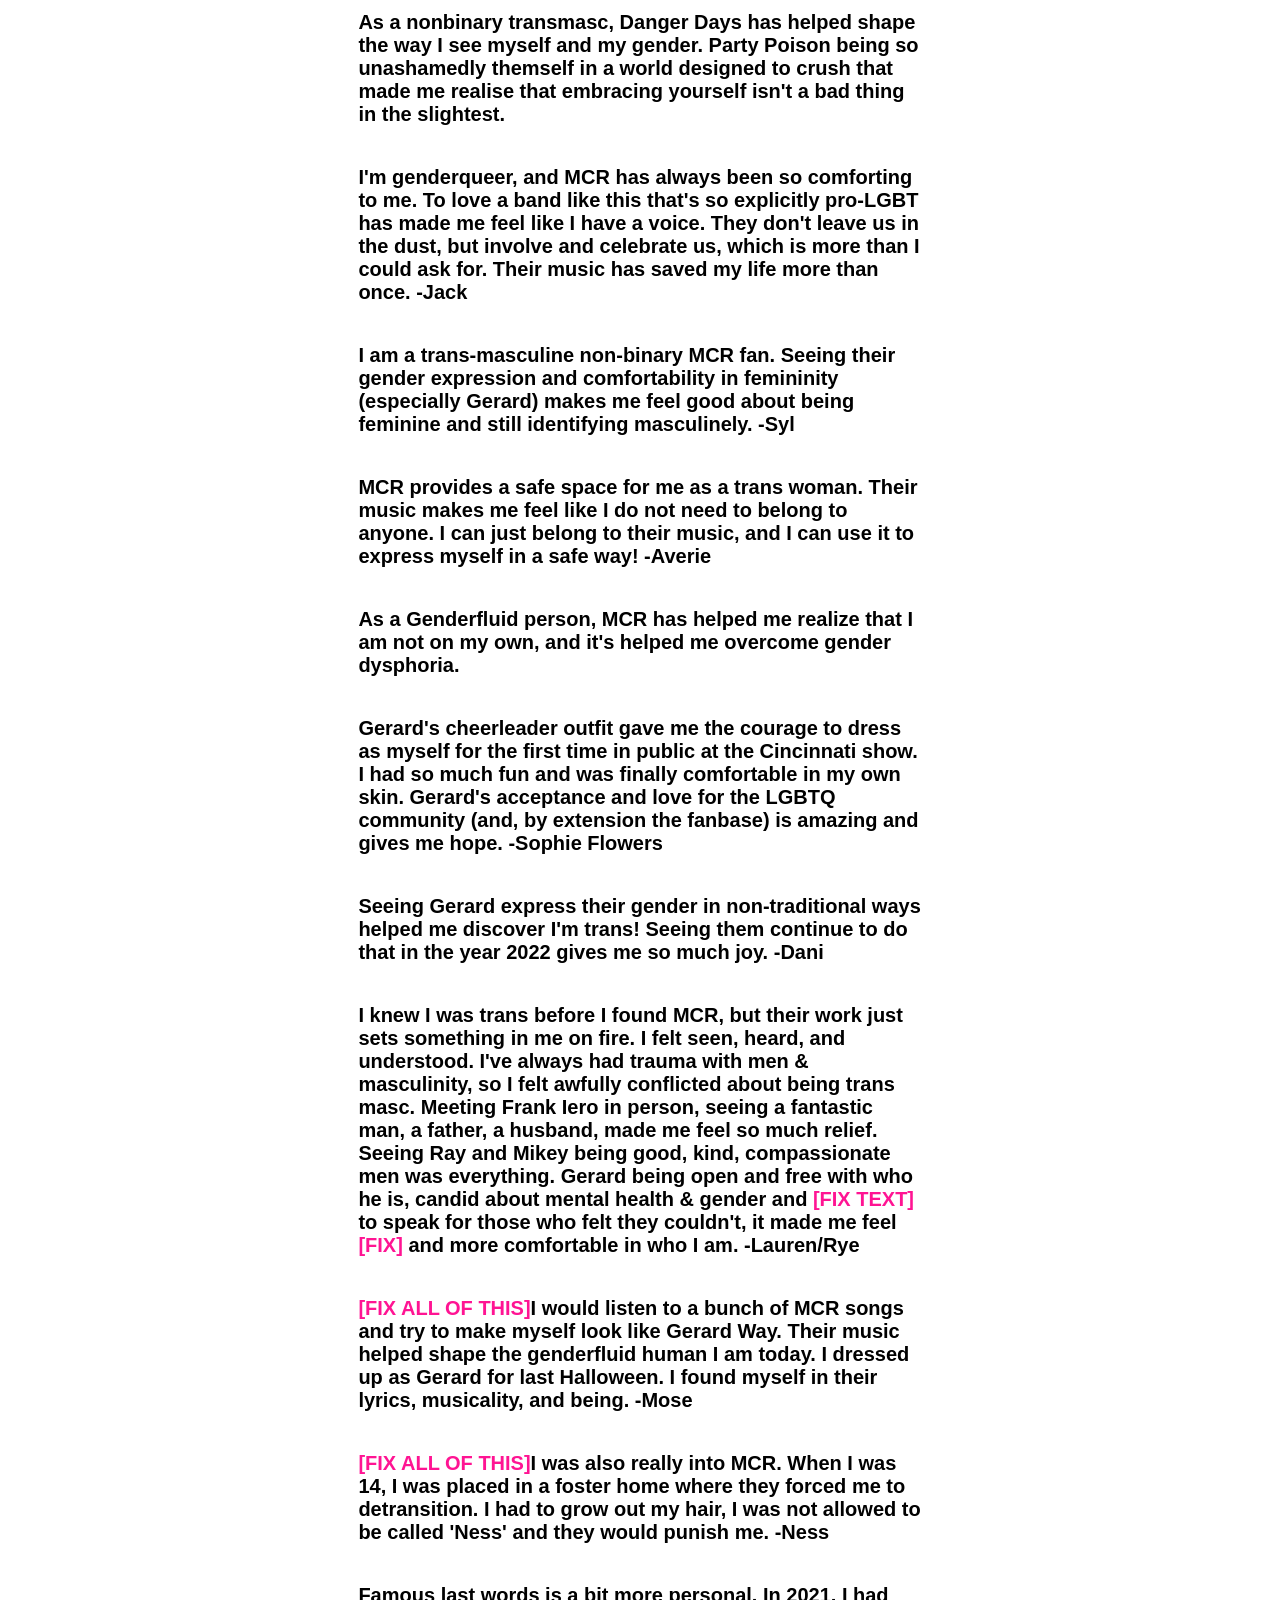
<file: flag1.html>
<!DOCTYPE html>
<html id="flag1Page">
<head>
    <meta charset="UTF-8">
    <meta name="viewport" content="width=device-width, initial-scale=1">
    <link rel="stylesheet" type="text/css" href="style.css" />
    <title>MCR Trans Flag Project</title>
        </head>

<body>

    <!-- header links -->
    <div class="headerContainer">
        <p class="headerIcon"><a href="index.html">[logo]</a></p>
        <img style="width: 11%;" class="headerLink" onclick="location.href = 'about.html';" src="assets/flag-icon.png">
        <img style="width: 10%;" class="headerLink" onclick="location.href = 'stories.html';" src="assets/stories-icon.png">
        <img style="width: 10%;" class="headerLink" onclick="location.href = 'doc.html';" src="assets/doc-icon.png">
        <img style="width: 10%;" class="headerLink" onclick="location.href = 'participate.html';" src="assets/participate-icon.png">
        <img style="width: 7%;" class="headerLink" onclick="location.href = 'blog.html';" src="assets/blog-icon.png">
    </div>

    <!-- stories -->
    <div class="storyText">
        <p>I'm 17 and I discovered myself as a trans man very early on, at only 11 yo. MCR had a direct connection w/ my entire trajectory, especially the bullets album that i often listened to when I had suicidal thoughts bc i was a trans person without any support from my family. I tattooed a phrase from bullets because it means so much to me. -Mário</p>

        <p>I discovered MCR right before Danger Days came out. Seeing Gerard was life changing, like I knew then that was the gender I wanted to be, and to this day he gives me the confidence to perform masculinity the way I want to. -Aleks</p>

        <p>I grew up with a very homophobic father, and as the most feminine of my brothers, I internalized a lot. Finding such a rad band, helped me with the process that was and is owning my own body. I told my mom i wanted to be a girl when I was 4, and I'm finally confident that I am that girl. MCR gave this queer kid the security I so badly needed. -Samantha</p>

        <p>I'm a trans man. Their lyrics helped me feel seen. They helped me through tough times, and I found strength in them. Seeing them this year felt like a full-circle moment for me; like all the struggling had been worth it. I finally get to live as myself now, and the outpouring of emotion I felt was so cathartic. -Charlie</p>

        <p>I'm nonbinary and used to struggle with the 'finality' of identifying as anything. Hearing G had some struggles with his gender identity made it easier for me to explore my own and accept that I might not always identify as only one thing. -Leaf</p>

        <p>My name is Charlie and I'm trans and MCR helped me figure that out by being comfortable with their own genders — for example, Gerard wearing makeup made me realize that i could wear boy clothes and them being more androgynous made me feel so comfortable in myself and the music especially MAMA lol &lt;3 -Charlie</p>

        <p>I'm non-binary, and MCR has always been my go-to when things are shitty. Headphones in, hit play, and just exist in their music. I was also listening to Hang 'Em High on my walk home from work when I chose my name. -Fox</p>

        <p>MCR got me through quarantine and helped me feel good about being trans! -Elliot J.</p>

        <p>The one clip when Gerard said he stood for trans rights back in the bullets era comforted me and made me feel not alone. -KalibuKaringa</p>

        <p>I started listening to MCR when I was around 11 and first struggling with gender dysphoria. I was struggling with a lot of other things as well, but dysphoria was something I didn't really have a name for until a few years later. I just knew that I related to a lot of lyrics and couldn't really place WHY. The casual acceptance and way that Gerard talked about their gender helped me a lot, even before I knew what I was going through, and paved the way for me to understand who I am. -Aleks</p>

        <p>The support they showed openly on stage at a time when being trans was not widely accepted changed the scene. I went to two shows last summer and never felt so at home and free of judgment. Society will judge and hate you simply because you're different. That doesn't mean you're alone. -coffee-mcr</p>

        <p>I am a transman. MCR was there for me when I suffered greatly from gender dysphoria during high school and college. I was deeply lost, depressed and suicidal for a really long time. Anyway, the reunion has been one of the greatest things that ever happened to me in the last few years. Though still struggling with the good old gender dysphoria and self-hatred, I guess I am getting better now, thanks to them. -Sylvester</p>

        <p>Reading Gerard talking about their gender identity on their Reddit AMA is what finally cracked my egg. I will forever be thankful for this family this band has given me. -Millie</p>

        <p>They make my dysphoria disappear every time i look at them. As a trans man, Gerard is a role model for me and I hope they all know how much they mean to trans people because they truly feel like home. -Tim</p>

        <p>When I realized I never fit in with other kids, I turned to music. Finding MCR was really a saving grace — finally other like-minded people and a supportive band i felt like i fit in. -Jamie</p>

        <!-- <p>Gerard is the one who helped me realize how gender works and how i can express my gender. I read an article from a media site called 'them' about Gerard inspiring and influencing the transgender community and it changed the way i thought about myself. It helped me realize that you can identify as a man or someone who uses he/they pronouns and still act 'feminine' and wear skirts, dresses, etc. I've always looked up to Gerard, Ray, Frank, and Mikey as role models. Plus, seeing them and hearing them actively express their love and acceptance for the LGBTQ+ community has always made me feel at home. -Anonymous</p> -->

        <p>I am non-binary, and Gerard's gender expression truly has made me feel comfortable exploring and learning about myself. The comfort I take in MCR's music is immeasurable. -Salem</p>

        <p>Accepting my transness was incredibly difficult. My parents thought I was being brainwashed, and they cut me off from everything and everyone I loved in an attempt to 'fix me.' This led to me attempting suicide multiple times. I found MCR shortly after my first attempt. Famous Last Words was the first song I listened to afterward. I can honestly say that the band helped me feel hopeful for the first time in my life. I'm over a year clean from self-harm & proud to be trans. MCR had a huge part in that -Connor</p>

        <p>I came out as nonbinary almost 10 years ago. Back then it wasn't as well known and I felt very misunderstood. When Gerard became vocal about their pronouns and stuff I felt really validated. -Ren</p>

        <p>I initially came out as trans in 2010, but nobody saw me as a guy because I was too feminine. I ended up detransitioning in 2013, but after seeing trans fans at the reunion and their joy I realized I was repressing myself. I'm slowly coming out again. Everyone in the band gave me hope that I can make it to my 40s when I didn't even want to make it to 14. -Viren</p>

        <p>I have always struggled with my mental health, but it got worse when I began to question my gender identity. I learned about how Gerard's had gender struggles and it made me feel seen and comfortable in who I am. -Toby (he/they)</p>

        <p>I am Keila and for most of my life I lived under stereotypes and closed ideas about who I had to be and how. In south america the binary is really pushed onto children so I felt trapped for years. However, your music was always so open, so against the rules of the world that without noticing it became comforting. I thank you for never telling us what we should be but asking who we want to be. If I am here using she/he/they it's because of you guys. -Kalia</p>

        <p>When I was old enough to realize how ugly the world is I began to spiral. They became my lifeline in a way I cannot repay. Seeing them be their authentic selves with us all these years is the reason I can be mine. -Grey "Gee" Michael P-C</p>

        <p>Love you all. -Rylan</p>

        <p>Mama, we are the hell! -Elodie</p>

        <p>Gerard invented my gender.</p>

        <p>I haven't come out as trans, but Gerard and the guys still bring me comfort in dark times.</p>

        <p>Their music has been my escapism for years. In a world that sometimes feels like it hates people like me, MCR showing the love and acceptance I need keeps me alive every day. They mean the world to me, truly. -Toby</p>

        <p>Before I realized I was trans, Gerard's presentation made me feel more comfortable presenting as more masculine (as a 'girl'). Now he makes me more comfortable embracing my femininity!</p>

        <p>As a trans guy MCR helped bring me out of some really bad places mentally, and created a space where I felt safe being myself &lt;3</p>

        <p>I was in an abusive relationship for almost a year. I wasn't broken up with so much as ripped away. I'd lost a lot of myself to that relationship, and I used MCR's music to fill the void. They helped me reconnect with myself and that directly changed my gender expression. The messages in their music & online, and the safe space they've curated is heartwarming. -Monroe</p>

        <p>All of the small lyrics about gender and not living up to who you were supposed to be always resonated with me. Seeing Gerard express themselves has always been inspirational too. Whenever I was at my lowest I talked myself down; If they can make it I can. Every video of them telling people that there is a light, and not to go to extremes let me know it would get better. If the whole band can live through awful situations and come out happier then I can too. -Romeo</p>

        <p>I noticed I was nonbinary in 2020, when I tried changing my pronouns as a joke but they actually felt right, and I panicked. I searched for comfort in mychem, and it was the best thing I could have done. They have always been so accepting of the trans community, and their songs make it easier to explore who I am. -Gi</p>

        <p>Teenagers and Famous Last Words are important songs to me. I was bullied in secondary school and Teenagers's lyrics resonated with me. It's a powerful song...fear in everyone around you not knowing you don't fit in, and realizing how cruel teenagers can be. Famous Last Words's lyrics have acted as affirmations for me in hard times, too.</p>

        <p>I can't really put it into words, but Gerard was the reason I found the courage to come out to my Mom and start my transitioning journey. -Theo</p>

        <p>Just the whole 'I'm who I am and I don't give a fuck what you think' mentality that's prevalent in their music. I didn't really notice it when I was younger, but I started listening to them a lot more recently, and it reinforces those attitudes I had to constantly tell myself when I decided to transition.</p>

        <p>"You should've raised a baby girl / I should've been a better son.' Identifying with that lyric that first led me to exploring my gender identity. MCR's community made me feel safe and accepted once I realized who I am. -Marth</p>

        <p>I realized I'm trans around 3 years ago. Hearing Mama helped me understand myself and saved me from suicidal thoughts. -Spencer</p>

        <p>MCR saved my life countless times. From Gerard recently dressing in a gender non-conforming way, to constantly showing support of trans individuals, they always make me feel welcomed and validated. -Sam</p>

        <p>My Chem and especially Mikey have always motivated me to make art, and not give up. I'll never forget their message. -Mikjáll Cory Wentz</p>

        <p>Growing up trans in South America led me to believe I'd never be accepted. At age 12, I was suicidal. Seeing clips of Gerard and the band being so openly supportive of trans people gave me hope and saved my life. I am now 17 and hope to see MCR on tour someday! -Leo</p>

        <p>Their music has helped me to feel proud of who I am. They helped me find a place in this world, and know there's more people like me in it. I didn't think there was such a thing before I got to know them. -Angel, NB, 20</p>

        <p>Their music got me through the worst times in my life. MCR transed my gender. -Am Khan</p>

        <p>I am FTM (28) and the boys saved my life. I felt so much gender euphoria when I saw them in Boston. I made new friends in the merch line who called me 'they.' MCR makes me feel safe and loved. Proud to still be here. -Nat</p>

        <p>MCR helped me realize when I was first coming into myself as a queer, trans, nonbinary person that I didn't have to force myself into the traditional roles of masculinity and give up femininity to be valid. That who I am who I am, and I don't need to be anything I'm not. -Ollie Stardust</p>

        <p>I identify as genderfluid, and many of my childhood role models seem to hate me for existing. MCR's messages of hope and acceptance helped me get through hard times and accept who I am. -Lilith</p>

        <p>I've been a fan since I was a closeted teenager. Now I'm 31 and out as non-binary. I've struggled with confidence in being more open about my gender identity. Seeing Gerard explore their own has helped me a lot. It means the world.</p>

        <p>I am a trans man, and MCR has always been my safe place. Their music made me feel a part of something, even if I was alone. I feel more confident in being who I am and can stop pretending to be someone I'm not. -Michael (I wonder where young me found that name)</p>

        <p>Gerard was the first person I ever heard unabashedly stand up for trans folk, famous or not. MCR gave me comfort when nothing else did. I genuinely owe the boys my life.</p>

        <p>I am non-binary, and listening to MCR was one of the things that helped me realize that there's more beyond the norm and that I'm not the person I was told I was growing up. MCR taught me that it's okay to be weird and different and that I am not the only one that feels all that anger and desperation. -Lin</p>

        <p>I'm a nonbinary individual who MCR has inspired to be truly and authentically myself. Thank you MCR! -Ezra</p>

        <p>I'm a trans girl, and MCR brought me comfort in the worst of times. Danger Days and the lore of the album made me feel safe and gave me the strength to keep going. Famous Last Words and Skylines and Turnstiles too. What Gerard has said about exploring femininity aides me in embracing mine. -Matylda</p>

        <p>The MCR fanbase is the first place I have felt some form of belonging. That got reinforced by the concert I went to this past weekend. I'm proudly genderqueer and Gerard sharing his pronouns made me feel more open about mine. I fully believe that MCR saved my life. I am so grateful to the band for fostering a safe & accepting community. -Jax</p>

        <p>My friend El liked Danger Days the best. She said that if the world ended, she'd want to be a woman in the apocalypse. She would have liked to wear a green dress. RIP El, you woulda loved whatever the fuck is going on with MCR now. -Will</p>

        <p>Lara &lt;3 🌹 (an ally)</p>

        <p>MCR means a lot to me, and many of their lyrics have queer undertones. This is the Best Day Ever stands out the most to me; running away from your current situation and hoping things will get better. -Noelle</p>

        <p>I don't want to say I wouldn't have realized I was trans without MCR; it would've taken longer. Through this band, I have found my community. I have seen people accepting of transness. I have found someone who helped me explore my gender identity.</p>

        <p>After seeing Gerard in that dress, I stopped hating my body. MCR also helped me overcome my fear of sleeping alone in the dark, and I'm 26 years old.</p>

        <p>I first listened to MCR at age 10. I had gender dysphoria, but didn't know being trans was a thing. Breaking any norm meant bullying & abuse where I grew up. MCR kept me company. They taught me there's no wrong way to do gender & the only one who should br afraid of my identity is whatever bigot is dumb enough to say something to my face. I'm 26 now, doing art for the first time in 10 years, and saving lives for a living. I wouldn't have made it out of the closet alive if not for them. -Mars/Mirza</p>

        <p>MCR has been a part of me for the longest time. Growing up with an unaccepting family was very hard, but I have always had an outlet through their music!</p>

        <p>I'm a transwoman. Shortly before I came out as trans, Gerard discussed their gender identity, which helped give me confidence. I am thankful for him. -Melodie</p>

        <p>I saw Frank in middle school and wanted to be like him more than anything. Gerard helped me realize that gender performance doesn't have to be suffocating and strict. -Mick</p>

        <p>As a NB person and someone who naturally feels like a bit of a freak MCR has always been my safe space to be me. -Spike</p>

        <p>It took me a long time to realize I deserved to transition after I realized I was trans. I found a lot of comfort in 3 Cheers, mourning the person I never got to be. Gerard being themselves and the band having a 'fuck what they think' mentality helped me become who I've always wanted to be. -Kyle</p>

        <p>MCR kept me going when I hit puberty and my dysphoria was killing me. Their honesty about who they are, how they feel, AND their embracement of their queer fans has meant everything to me. Like how back in the day, Frank's guitar Pansy had its name in huge sparkling letters right on the front. For a small town queer who didn't even know being transgender was a thing yet (in 2005!!) that shit was SO powerful. I wanted to be Gerard and realizing that was a 1st step to realizing I am trans.</p>

        <p>I'm 28 years old, and I came out as non-binary recently. I feel more like myself than ever before. Gerard is the only one I've met and I still appreciate his kind words to this day, even though he was probably exhausted. Frank is such a wonderful person and Parachutes has got me through some shitty days. Ray is effortlessly awesome and is why I'm learning to play guitar. Mikey is so wonderful and sweet and I feel goddamn blessed every time I see him. -Sebastian</p>

        <p>Being non-binary I had a lot of trouble feeling like I even existed. I wished I was either/or and worried that people would think I was a liar or dumb for feeling the way I did. Seeing Gerard saying all love to trans people and non-binary people made me cry. I will never forget how happy and safe that made me feel. I owe them a lot for the feeling of acceptance I needed.</p>

        <p>I am genderfluid and transmasc/non-binary! MCR created a community where I could discover my identity without judgment - something I hadn't experienced at home. Gerard's and the band's disregard for gender norms & unwavering support for non-binary people inspires me. I stay alive every day because of this and because of them. -Vic/Magnus</p>

        <p>MCR helped me discover who I am, many thanks. -Lycan</p>

        <p>I'm a 27-year-old recently-cracked transmasc. MCR was always there to comfort me through the times I felt awful about myself and didn't know why. I'm afraid to come out to my parents and hearing the line "I'd rather go to hell than be in purgatory" began to hit differently. These damn lads always got what I need to hear, huh?</p>

        <!-- <p>It was just knowing Gerard uses He/They and wears whatever they want. Like his perceived nonchalance really helped me be comfortable with just existing and not worrying about standards of masc/femme or anything. -Jay</p> -->

        <p>"You should've raised a baby girl." Being understood by someone I care about is all I need to not be afraid to keep on living.</p>

        <p>I read an article from a media site called "them" about G's influence on the trans community. It helped me realize that you can identify as a man or someone who uses he/they pronouns and still act "feminine" and wear skirts, dresses, etc. I've always looked up to everyone in the band as role models who I'd hope to be like in life. Hearing them actively express their love and acceptance for the LGBTQ+ community has always made me feel at home. -Pencey</p>

        <p>I am enby coming from an abusive family; the song Mama saved my life. I know my mother won't accept my gender, but that doesn't mean I can't. Thank you MCR for telling us to be who we are no matter what. -Tonie</p>

        <p>Gerard was incredibly influential to my gender, and MCR's music stopped me from giving into suicidal thoughts on multiple occasions. The band has helped me accept who I am as a transfeminine person. -Lea</p>

        <p>Fans who wanted their names to be included: <span style="color:deeppink">[FILL IN LATER]</span></p>

        <p>Last August, I was admitted to a PHP ... For 6 months I had been obsessively researching, reading, and journaling about gender identity - trying to disect who I was. Determining my identity had become an uphill battle, life or death, and I was looping. At the PHP, they tasked us to practice coping skills to combat suicidal ideations. For me, that was learning to play "The End" and "Disenchanted" on my guitar every night. Then I'd listen to "Three Cheers for Sweet Revenge" in my car, and it helped [TRIM] this anger and self-loathing from my soul. MCR's music was my coping skill. -Mick McGann (Project Creator, Proud Trans Man)</p>

        <!-- <p>Rocking out to Revenge and getting called Gerard because of it not only helped get me through the rocky end of a long, difficult relationship, but it actually led to me being more comfortable with displaying what I love and who I am, including with my gender and how I present myself. After coming out to them as non-binary, those I am close to now call me Gerard out of mutual trust and love. -Gerard</p> -->

        <p>MCR has always supported trans fans and encouraged/participated in gender nonconformity. Seeing them is one of the only times I get to look at a stage and see people like me on it. I've lived my life on the outside looking in, and it's nice to rock with other outsiders.</p>

        <p>The band's attitude at large, "this is the way I am, and I am not going to change just because you are uncomfortable with it," helped me be more open to experimenting with my gender presentation and not feel weird or "not trans enough."</p>

        <!-- <p>I named myself after Mikey Way. To say this band was part of what formed me to be the way I am today is a massive understatement. -Mikey</p> -->

        <p>I am 16 and FTM. I've always appreciated how welcoming and accepting they are. Especially during the early/mid-2000s in the rock scene. I'm trans and they helped me accept and embrace my "flaws."</p>

        <p>As someone with deeply transphobic parents, the rare occasions I interact with them can be exhausting. Many nights I spent huddling on my bed in tears, struggling with the emotional impact of otherwise great parents who now hate me for who I am. The only catharsis I've found in those moments is to scream the words to Mama loud, raw, and emotional until I taste blood in my mouth and my voice is gone.</p>

        <p>I am a Brazilian trans man! MCR always supporting trans ppl made me feel comfortable to come out socially without fear or shame. I can be myself today because of MCR. -Logan</p>

        <p>I am genderfluid, and Gerard being so open about his support of trans people and his struggle with his gender identity, too, helped me feel more comfortable with myself! -Logan</p>

        <p>I'm genderfluid and Gerard being so open about his support of trans people and his struggle with his gender identity, too helped me feel more comfortable with myself! I love that the other night during Everybody Hates The Eagles, they sang the line "cause I'm her kind of girl, and she's my kind of boy."</p>
            
        <p>I love how accepting MCR and their community are. Their music helps me feel better about myself when I'm depressed. -Ash (they/he)</p>

        <p>Gerard is a huge inspiration to me. His openness about his relationship with gender helped me feel at peace with my identity.</p>

        <p>I started to listen to MCR when I was a homophobic 11-year-old. Now I'm Trans. I'd like to think it is Gerard's fault. Thank you, Gerard! -Frostwillow</p>
            
        <!-- <p>MCR helped me be myself completely unapologetically. I am weird, I am unusual, I am a bit of a freak, but that is okay! I do not need to fit in or be normal to love myself and be loved. -mara</p> -->

        <p>MCR helped me stop caring about other people's thoughts, which helped me accept myself. They're always there when I am not feeling good and have gotten me through a lot. -Dino</p>

        <p>I identify as genderfluid. When the people around me didn't let me live my truth, MCR helped me cope with their denials and eventually gain the courage to stand up and take a life for myself.</p>

        <p>MCR helped me be a transmasc person who uses he/they pronouns and feel confident enough to dress femininely. -Ares</p>

        <p>Gerard Way and David Bowie are the closest I've ever felt to having a 'tradition' associated with how I experience my gender the same way we have such strong associations with binary gender expression. There's a history and a community there that's irreplacable in my mind. Bowie was the reason I felt confident enough to buy a skirt, but Gerard was the reason I felt like I could wear it.</p>

        <p>MCR helped at a time when there seemed no hope in my life. Their music still helps me now with coping that I'll never be cissex.</p>

        <!-- <p>I am FTM trans. Gerard and the band have become people I look up to. They even helped me understand and figure out my pronouns, and realize I can dress and do whatever I want and it does not make me a girl. Thank you, MCR; you have saved so many lives. -Frank (he/they)</p> -->

        <p>Their music felt like a reflection of my gender identity and expression. Gerard was one of the few figures that helped me realize that I'm  trans man. The idea of being male frightened me, but seeing people like Gerard or Kurt Cobain expressing non-conformity to gender roles I realized I didn't have to change the way I looked to be a man. -Mirza</p>

        <p>MCR saved my life ... <span style="color:deeppink;">[FIX LATER]</span></p>

        <!-- <p>I am 28 and non-binary. MCR changed my life because they have shown that it is okay to be unapologetically you, even if it is weird and people might disapprove. -Skylar</p> -->

        <p>I started listening to MCR when I realized my gender identity was trans male. I was scared of looking too feminine. Watching Gerard break gender stereotypes gave me the willpower to do that too. -Sebastian</p>

        <p>As a trans teen in the early 2000s, I struggled with suicidal and other dark thoughts on the regular. Listening to Bullets and Revenge helped channel that darkness outward harmlessly. It contributed to me being here today and getting the opportunity to be a grown woman. <span style="color:deeppink;">FIX TEXT</span></p>
            
        <p>Haunted trans lesbian trying to survive in a scary world, but dammit, I'm gonna live and I'm gonna live on my own terms. The spirit of MCR helps keep me going, reminding me there's company on the fringes. MCR has become my armor, and I'm forever grateful to the band. -Terra</p>

        <p>As a nonbinary transmasc, Danger Days has helped shape the way I see myself and my gender. Party Poison being so unashamedly themself in a world designed to crush that made me realise that embracing yourself isn't a bad thing in the slightest.</p>

        <p>I'm genderqueer, and MCR has always been so comforting to me. To love a band like this that's so explicitly pro-LGBT has made me feel like I have a voice. They don't leave us in the dust, but involve and celebrate us, which is more than I could ask for. Their music has saved my life more than once. -Jack</p>

        <p>I am a trans-masculine non-binary MCR fan. Seeing their gender expression and comfortability in femininity (especially Gerard) makes me feel good about being feminine and still identifying masculinely. -Syl</p>

        <p>MCR provides a safe space for me as a trans woman. Their music makes me feel like I do not need to belong to anyone. I can just belong to their music, and I can use it to express myself in a safe way! -Averie</p>

        <p>As a Genderfluid person, MCR has helped me realize that I am not on my own, and it's helped me overcome gender dysphoria.</p>

        <p>Gerard's cheerleader outfit gave me the courage to dress as myself for the first time in public at the Cincinnati show. I had so much fun and was finally comfortable in my own skin. Gerard's acceptance and love for the LGBTQ community (and, by extension the fanbase) is amazing and gives me hope. -Sophie Flowers</p>

        <p>Seeing Gerard express their gender in non-traditional ways helped me discover I'm trans! Seeing them continue to do that in the year 2022 gives me so much joy. -Dani</p>

        <p>I knew I was trans before I found MCR, but their work just sets something in me on fire. I felt seen, heard, and understood. I've always had trauma with men & masculinity, so I felt awfully conflicted about being trans masc. Meeting Frank Iero in person, seeing a fantastic man, a father, a husband, made me feel so much relief. Seeing Ray and Mikey being good, kind, compassionate men was everything. Gerard being open and free with who he is, candid about mental health & gender and <span style="color:deeppink;">[FIX TEXT]</span> to speak for those who felt they couldn't, it made me feel <span style="color:deeppink;">[FIX]</span> and more comfortable in who I am. -Lauren/Rye</p>

        <p><span style="color:deeppink;">[FIX ALL OF THIS]</span>I would listen to a bunch of MCR songs and try to make myself look like Gerard Way. Their music helped shape the genderfluid human I am today. I dressed up as Gerard for last Halloween. I found myself in their lyrics, musicality, and being. -Mose</p>

        <p><span style="color:deeppink;">[FIX ALL OF THIS]</span>I was also really into MCR. When I was 14, I was placed in a foster home where they forced me to detransition. I had to grow out my hair, I was not allowed to be called 'Ness' and they would punish me. -Ness</p>

        <p>Famous last words is a bit more personal. In 2021, I had lost two of my closest friends. 'I am not afraid to keep on living, I am not afraid to walk this world alone' was like an affirmation for me, at the time, and still is to this day. MCR is important to me and one of my favourite bands. Their music did, in a sense, save my life. -(unnamed)</p>
        

    <!-- ADD ALL NEW STORIES ABOVE THIS LINE ⬆️ -->
    </div> 

    <footer>MCR Trans Flag 2026 ✦ This site was made by real queers! <a href="credits.html">Meet us here</a> 🔗</footer>

</body>
</html>
</file>
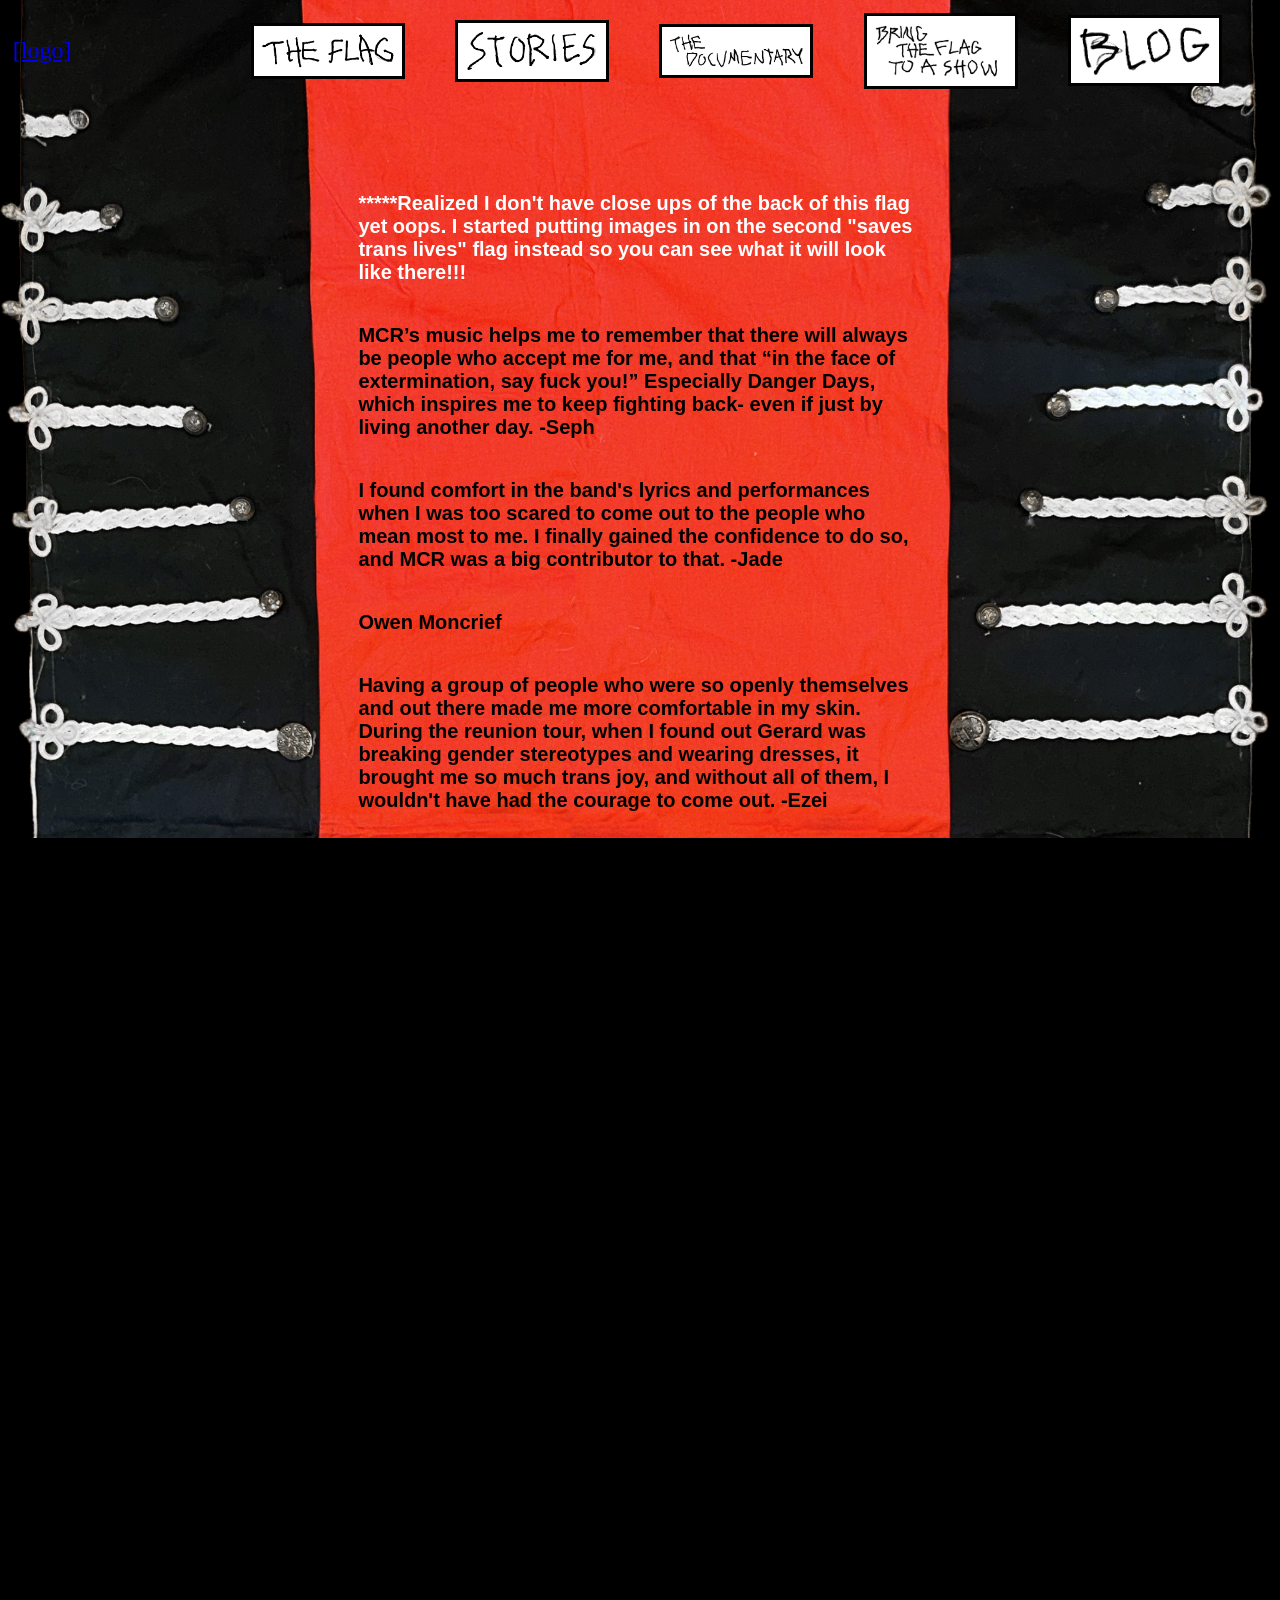
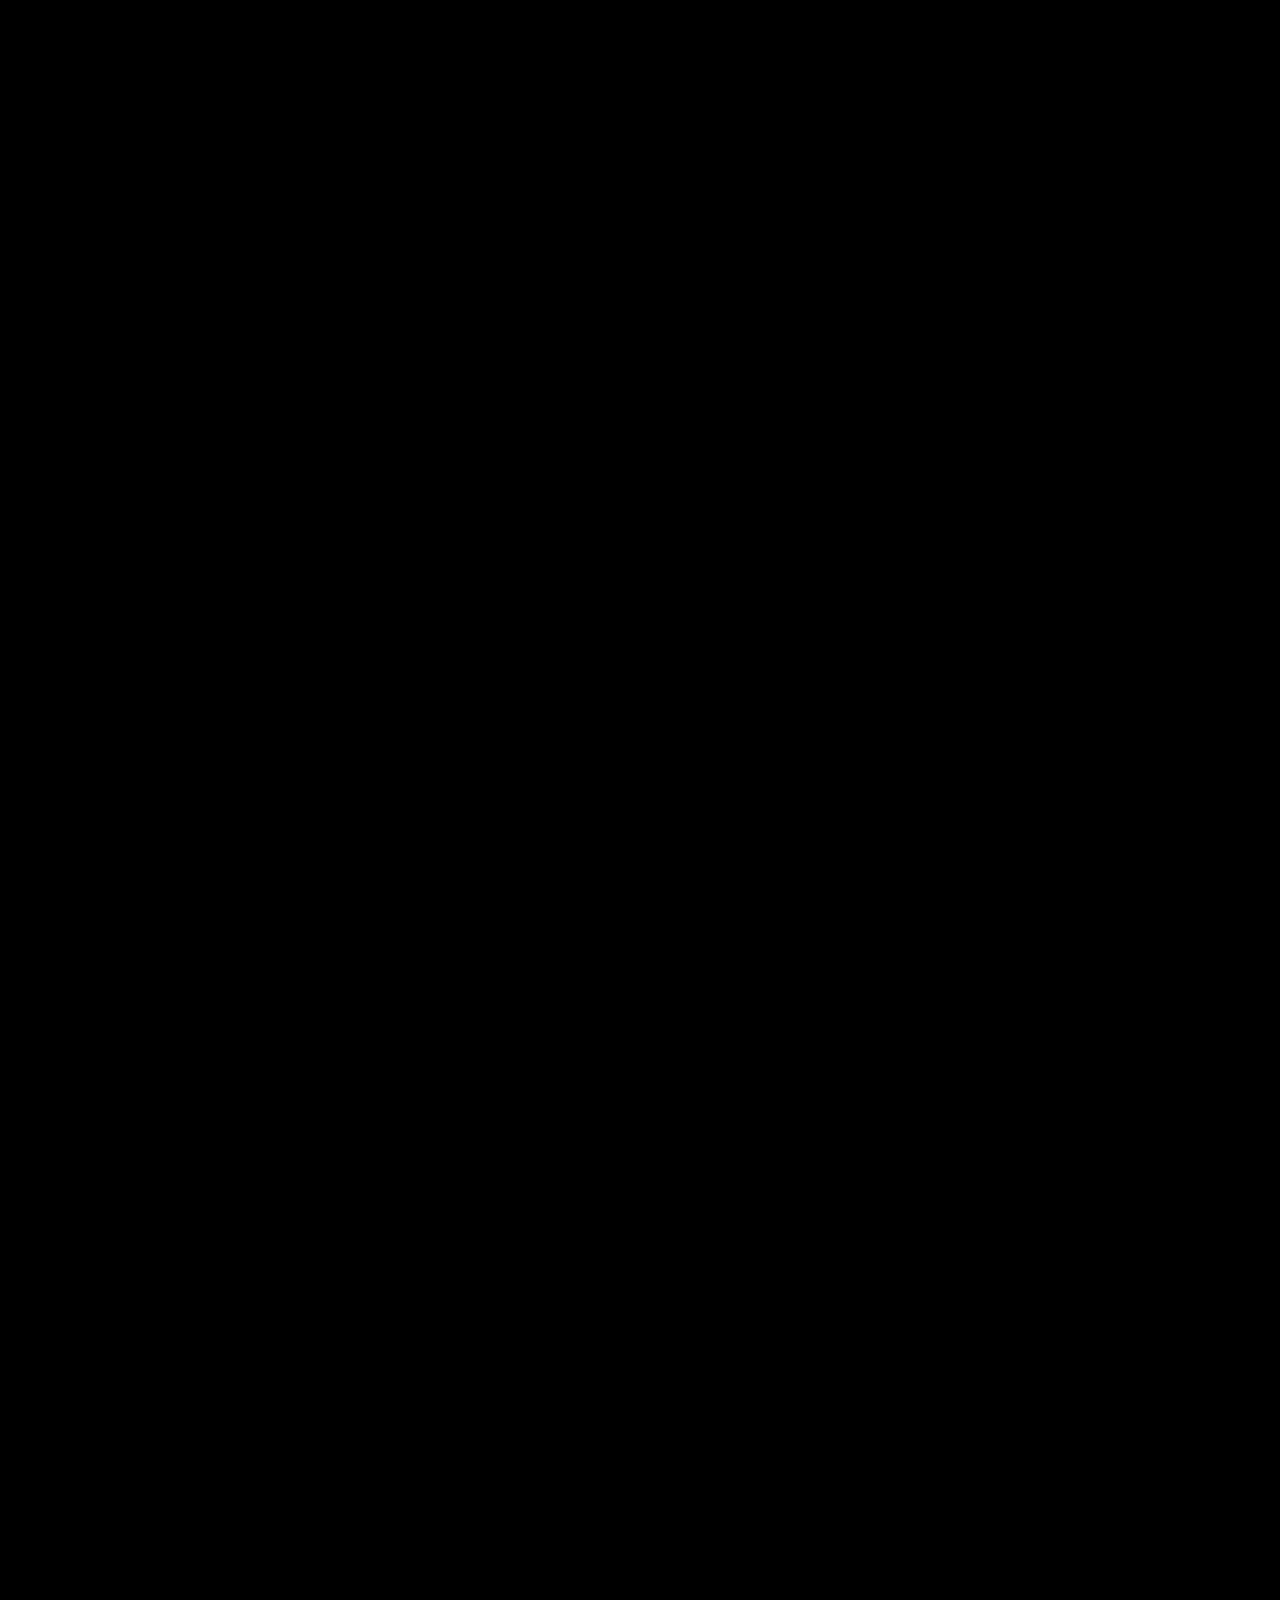
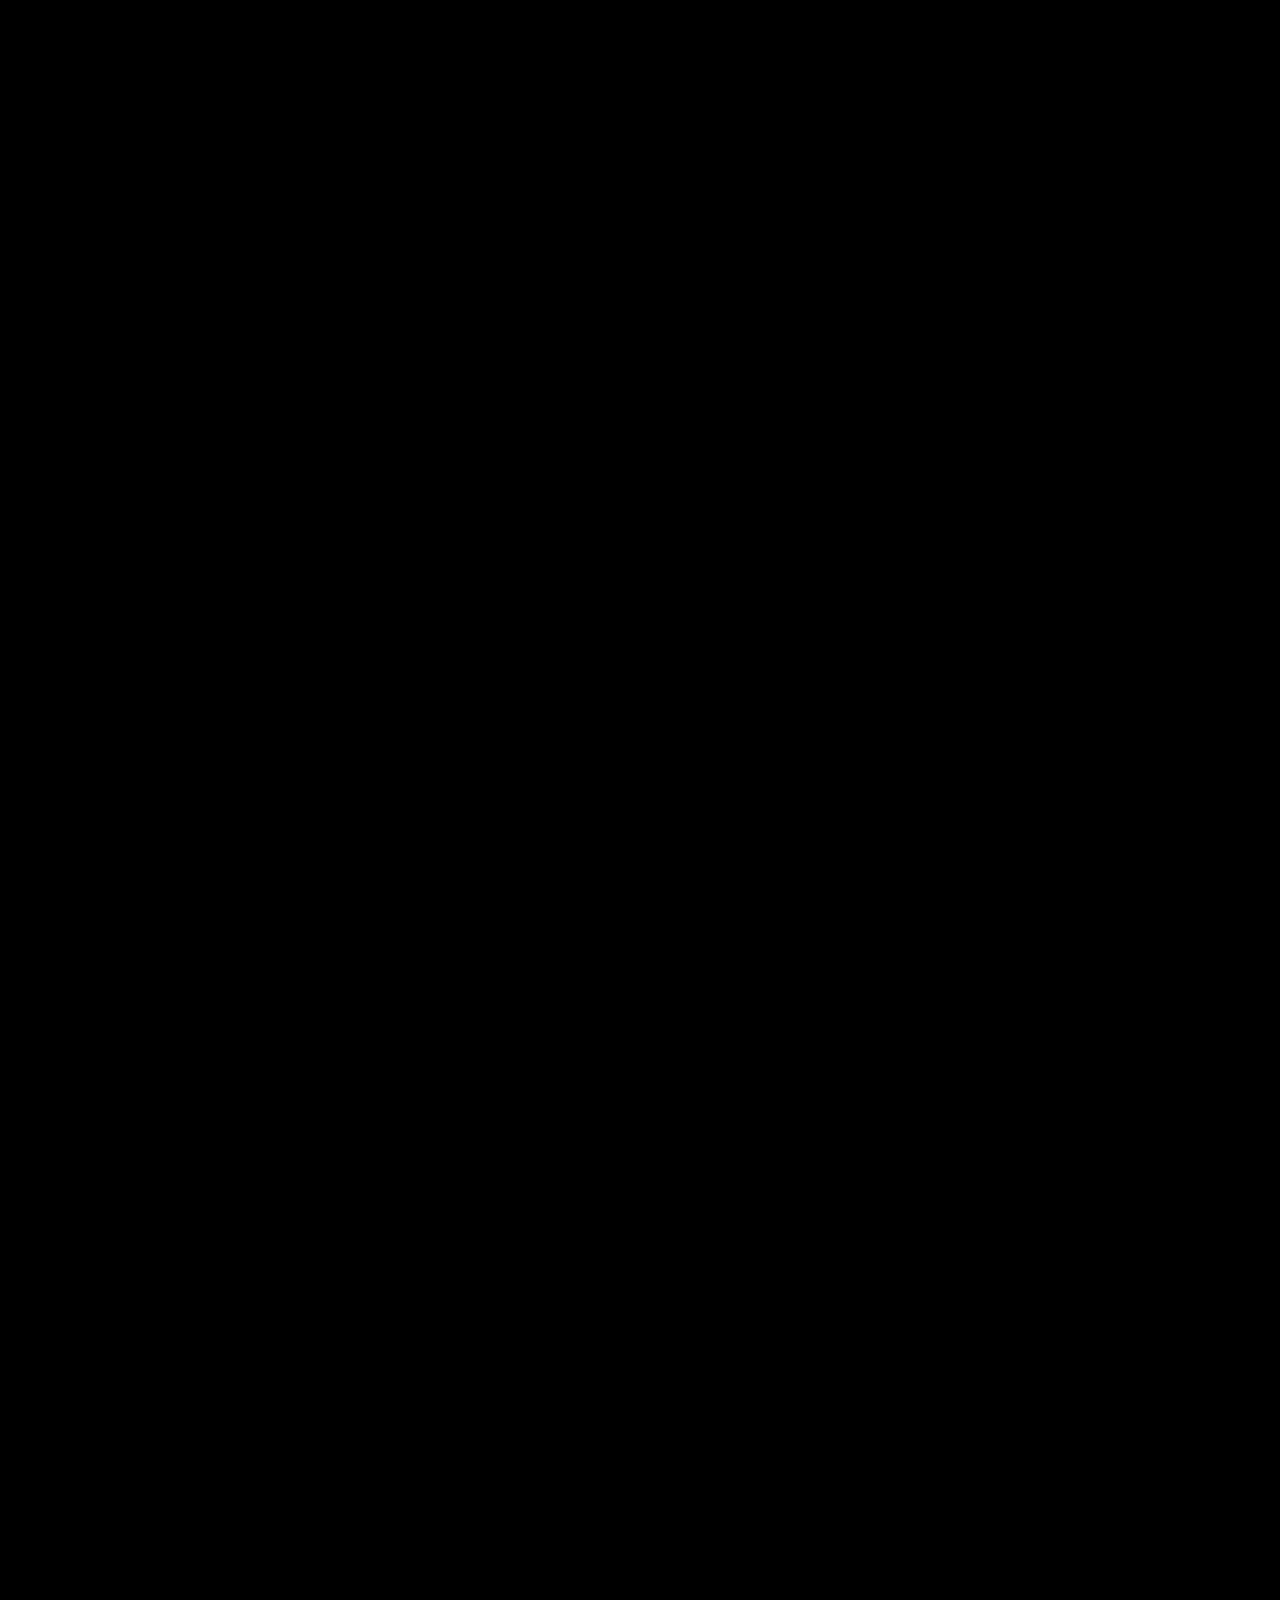
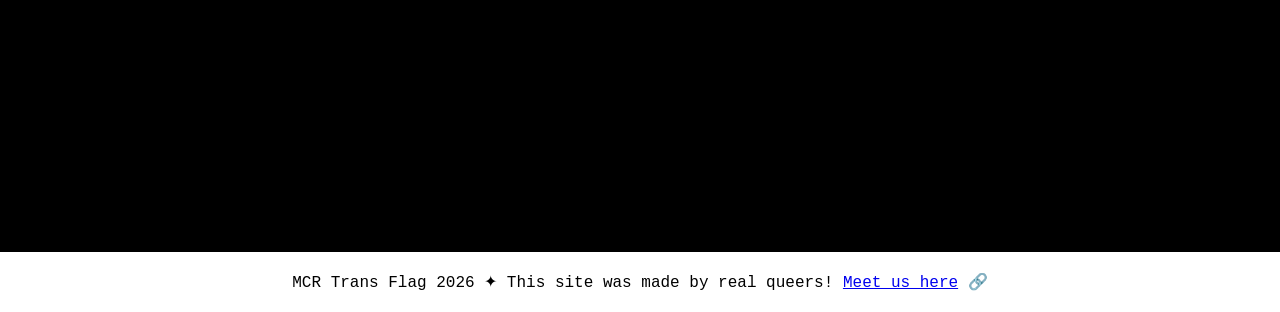
<file: flag2.html>
<!DOCTYPE html>
<html id="flag2Page">
<head>
    <meta charset="UTF-8">
    <meta name="viewport" content="width=device-width, initial-scale=1">
    <link rel="stylesheet" type="text/css" href="style.css" />
    <title>MCR Trans Flag Project</title>
        </head>

<body>

    <!-- header links -->
    <div class="headerContainer">
        <p class="headerIcon"><a href="index.html">[logo]</a></p>
        <img class="headerLink" onclick="location.href = 'about.html';" src="assets/flag-icon.png">
        <img class="headerLink" onclick="location.href = 'stories.html';" src="assets/stories-icon.png">
        <img class="headerLink" onclick="location.href = 'doc.html';" src="assets/doc-icon.png">
        <img class="headerLink" onclick="location.href = 'participate.html';" src="assets/participate-icon.png">
        <img class="headerLink" onclick="location.href = 'blog.html';" src="assets/blog-icon.png">
    </div>

    <!-- stories -->
    <div class="storyText">
        <p style="color:white;">*****Realized I don't have close ups of the back of this flag yet oops. I started putting images in on the second "saves trans lives" flag instead so you can see what it will look like there!!!</p>

        <p>MCR’s music helps me to remember that there will always be people who accept me for me, and that “in the face of extermination, say fuck you!” Especially Danger Days, which inspires me to keep fighting back- even if just by living another day. -Seph</p>

        <p>I found comfort in the band's lyrics and performances when I was too scared to come out to the people who mean most to me. I finally gained the confidence to do so, and MCR was a big contributor to that. -Jade</p>

        <p>Owen Moncrief</p>

        <p>Having a group of people who were so openly themselves and out there made me more comfortable in my skin. During the reunion tour, when I found out Gerard was breaking gender stereotypes and wearing dresses, it brought me so much trans joy, and without all of them, I wouldn't have had the courage to come out. -Ezei</p>

        <p>tangiwai</p>

        <p>They showed me it’s okay to be who I want and to not let other people give me shit about who I am. Thank you Gerard, Mikey, Frank and Ray! &lt;3 -Evan</p>

        <p>My Chemical Romance changed my life and showed me that it’s okay to be who I am. They showed me that no matter how difficult things get, I should no longer be afraid to keep on living and walk this world even if it’s alone. &lt;3 -Jupiter</p>

        <p>Helped me find a way to keep living and be the person I really am. -Jonah E</p>

        <p>My Chemical Romance saved my life by teaching me that the transphobes in the world don’t matter, and I should be allowed to be myself. MCR made me realize that I deserve to be happy in my own skin. I’ll forever love and thank My Chemical Romance for saving my life multiple times, and making me become myself again. -Cole</p>

        <p>I have been a fan since I was four and heard house of wolves for the first time. The band has been with me my whole life and it’s been so reassuring and comforting to know that whoever and whatever I was, I would still be accepted. I live in the south, so the band was very much a lifeline to the rest of the world for me. -Silas</p>

        <p>MCR has always been with me growing up. It was with me as a kid in 2003, and is now with me finding out who I am in 2025. -Alexios Parsons</p>

        <p>MCR helped me realize and embrace my gender as a transmasc nonbinary person. As a suicidal teen, they absolutely saved my life and I would not have made it to 24 without them. -Frankie</p>

        <p>I was a suicidal closeted trans pre-teen when my friend showed me TBP, which lead me to I'm Not Okay, which saved my life the first time I heard it! When TTLOTFK came out, I promised I would never stop using my voice. I'm still here, and I'm still singing for the world every day. -Jasper Harte</p>

        <p>Seeing how confident Gerard Way is being himself wearing dresses on stage and the supportive community, it has helped me feel more confident and helped me discover myself. -Rylan Cauch</p>

        <p>This band saved my life countless amounts of times during the time I figured out my gender identity. As a trans man, their songs inspire me to be myself anywhere anytime, and I just feel so grateful to be able to experience their music the way I am experiencing it. -Toprak</p>

        <p>The lyrics to Mama are on my wall as a testament to my gender confusion, and being able to hear an entire stadium shout them in unison is possibly the most healing experience I could ask for. Even if I can't be out as non-binary to most people in my real life, I know there's a place I belong. -Min</p>

        <p>mama and the “in the face of extermination…” chant got a lot of my anger out and the band/community around it is overwhelmingly supportive of trans fans -alex</p>

        <p>This band saved my life during one of the worst periods of my life, I'll forever love them for that -Jordan :)</p>

        <p>I found connection and love I had never known. Thank you MCR, always remember you are loved. It gets better. -Emily &lt;3</p>

        <p>MCR connected me better with my friends that are here with me at the show -Pete</p>

        <p>Gerard Way has helped me embrace the fact that I can wear whatever I want and still be unlabeled -Marble &lt;3</p>

        <p>MCR brought me out of depression at 13 &lt;3 -Elijah</p>

        <p>In the face of extermination, say FUCK YOU!!! -Áine &lt;3</p>

        <p>MCR helped me get through all the anger I had in the closet, they saved my life -Pyro &lt;3</p>

        <p>MCR saved my life. I wouldn't be at this show or with my bf right now. Thank you for giving the courage to speak up!!! -Jester :)</p>

        <p>MCR taught me it was okay to be different.</p>

        <p>FDT + keep being who you are -Courtney</p>

        <p>Be yourself, or be Gerard Way...ALWAYS BE GERARD -Kara &lt;3</p>

        <p>Keep on living! &lt;3 -Onyx</p>

        <p>Live loud for those who can't -Camron</p>

        <p>We can live forever if you've got the time</p>

        <p>Everyone is deserving of respect & love -Azrielle</p>

        <p>May the best band win &#62;:) (THE BATTLE OF THE BANDS)</p>

        <p>Have a blast!! -Amanda</p>

        <p>FIX YOUR HEART OR DIE!</p>

        <p>12 year old me didn't think I'd be here now. I'm seeing MCR, if only that 12 year old knew :)</p>

        <p>Can't think lol :) -Destiny K</p>

        <p>MCR saves queer lives -JC</p>

        <p>MCR got me through years of bullying and abuse. These 4 people made me feel like I wasn't alone and that my life was worth fighting for! Keep running -CD</p>

        <p>PROTECT THE DOLLS ALWAYS -SA</p>

        <p>Killjoys MAKE SOME NOISE!! -Chris :)</p>

        <p>Vamps will never hurt you -Lizzie P</p>

        <p>You're my final joy before going inpatient. Thanks for helping save me! -Mara</p>

        <p>Sing it for the world -Ty</p>

        <p>STAY RUNNING! -KA</p>

        <p>I love Gerard Way!</p>

        <p>Kicked out the navy! -Mira</p>

        <p>Music saved me -Saige</p>

        <p>Save them kids!!! -KC</p>

        <p>You are safe with me!! -Rachel</p>

    </div>

    <footer>MCR Trans Flag 2026 ✦ This site was made by real queers! <a href="credits.html">Meet us here</a> 🔗</footer>



</body>
</html>
</file>
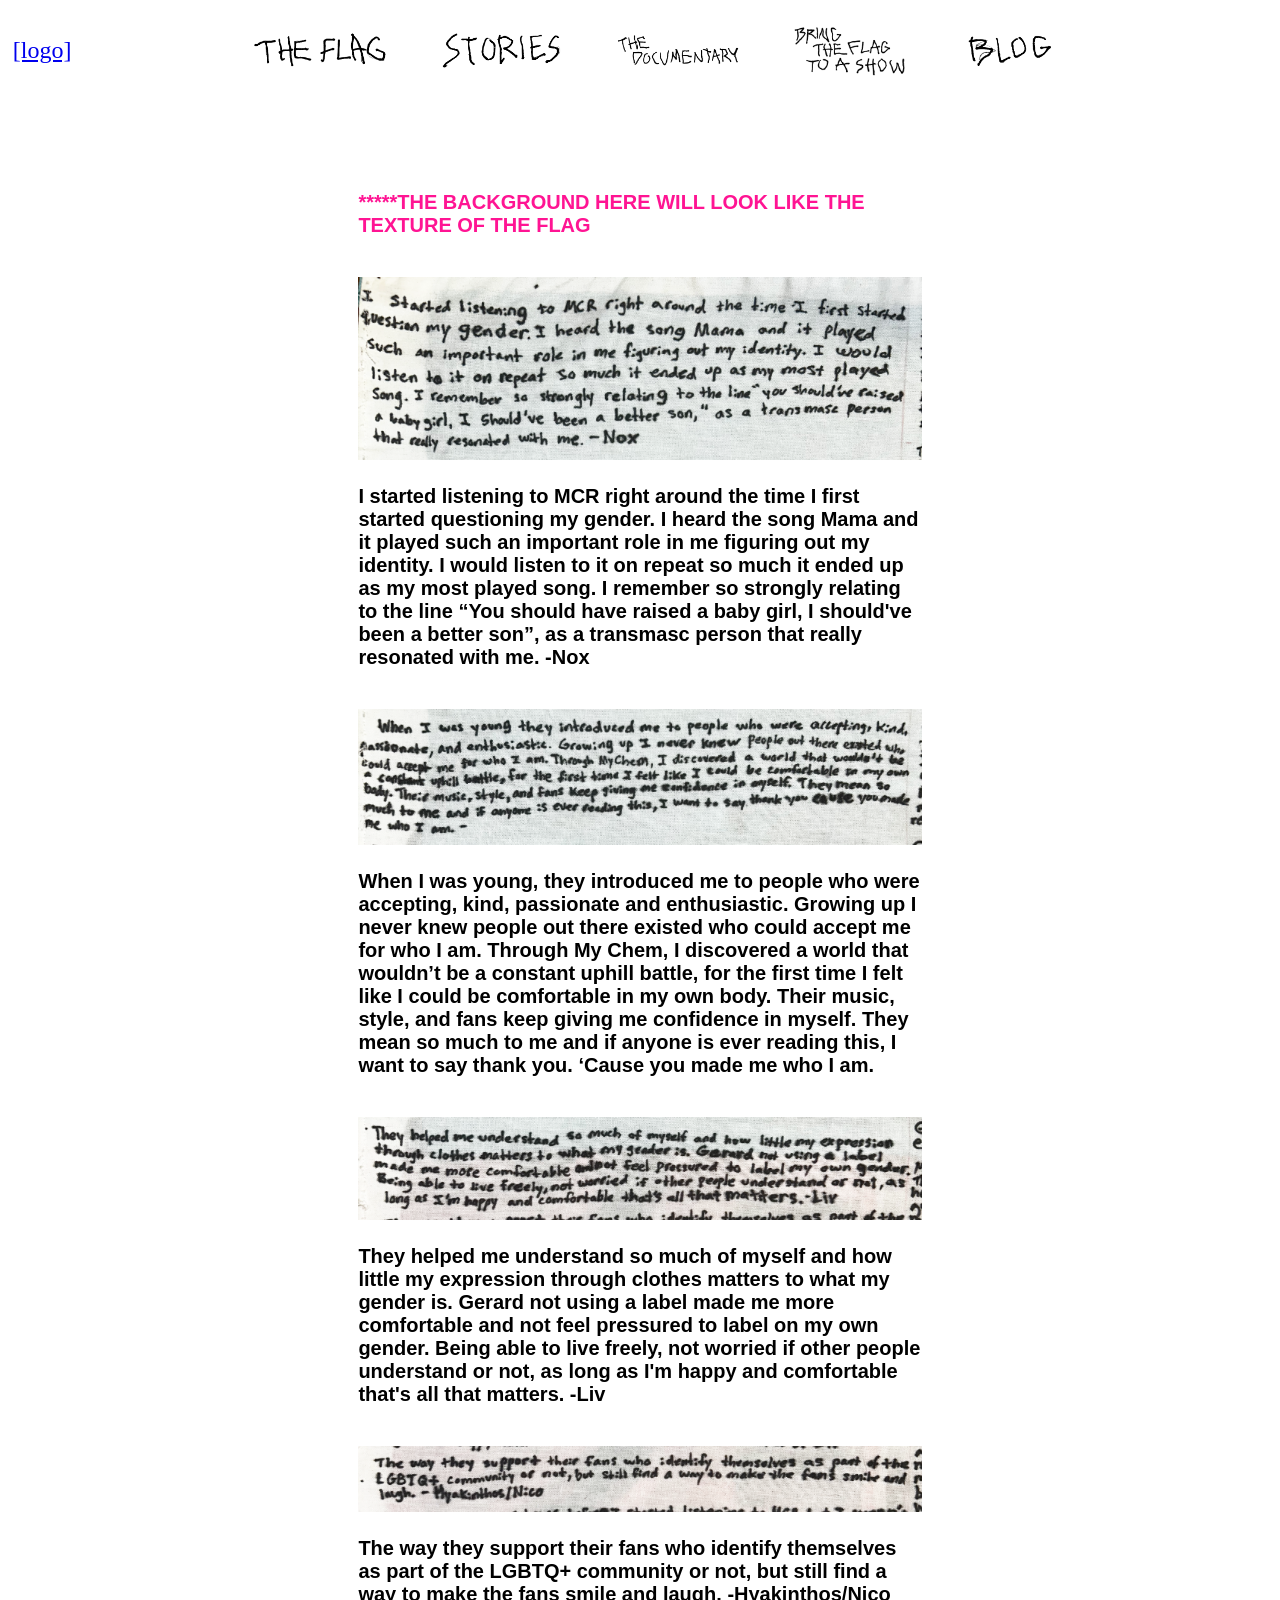
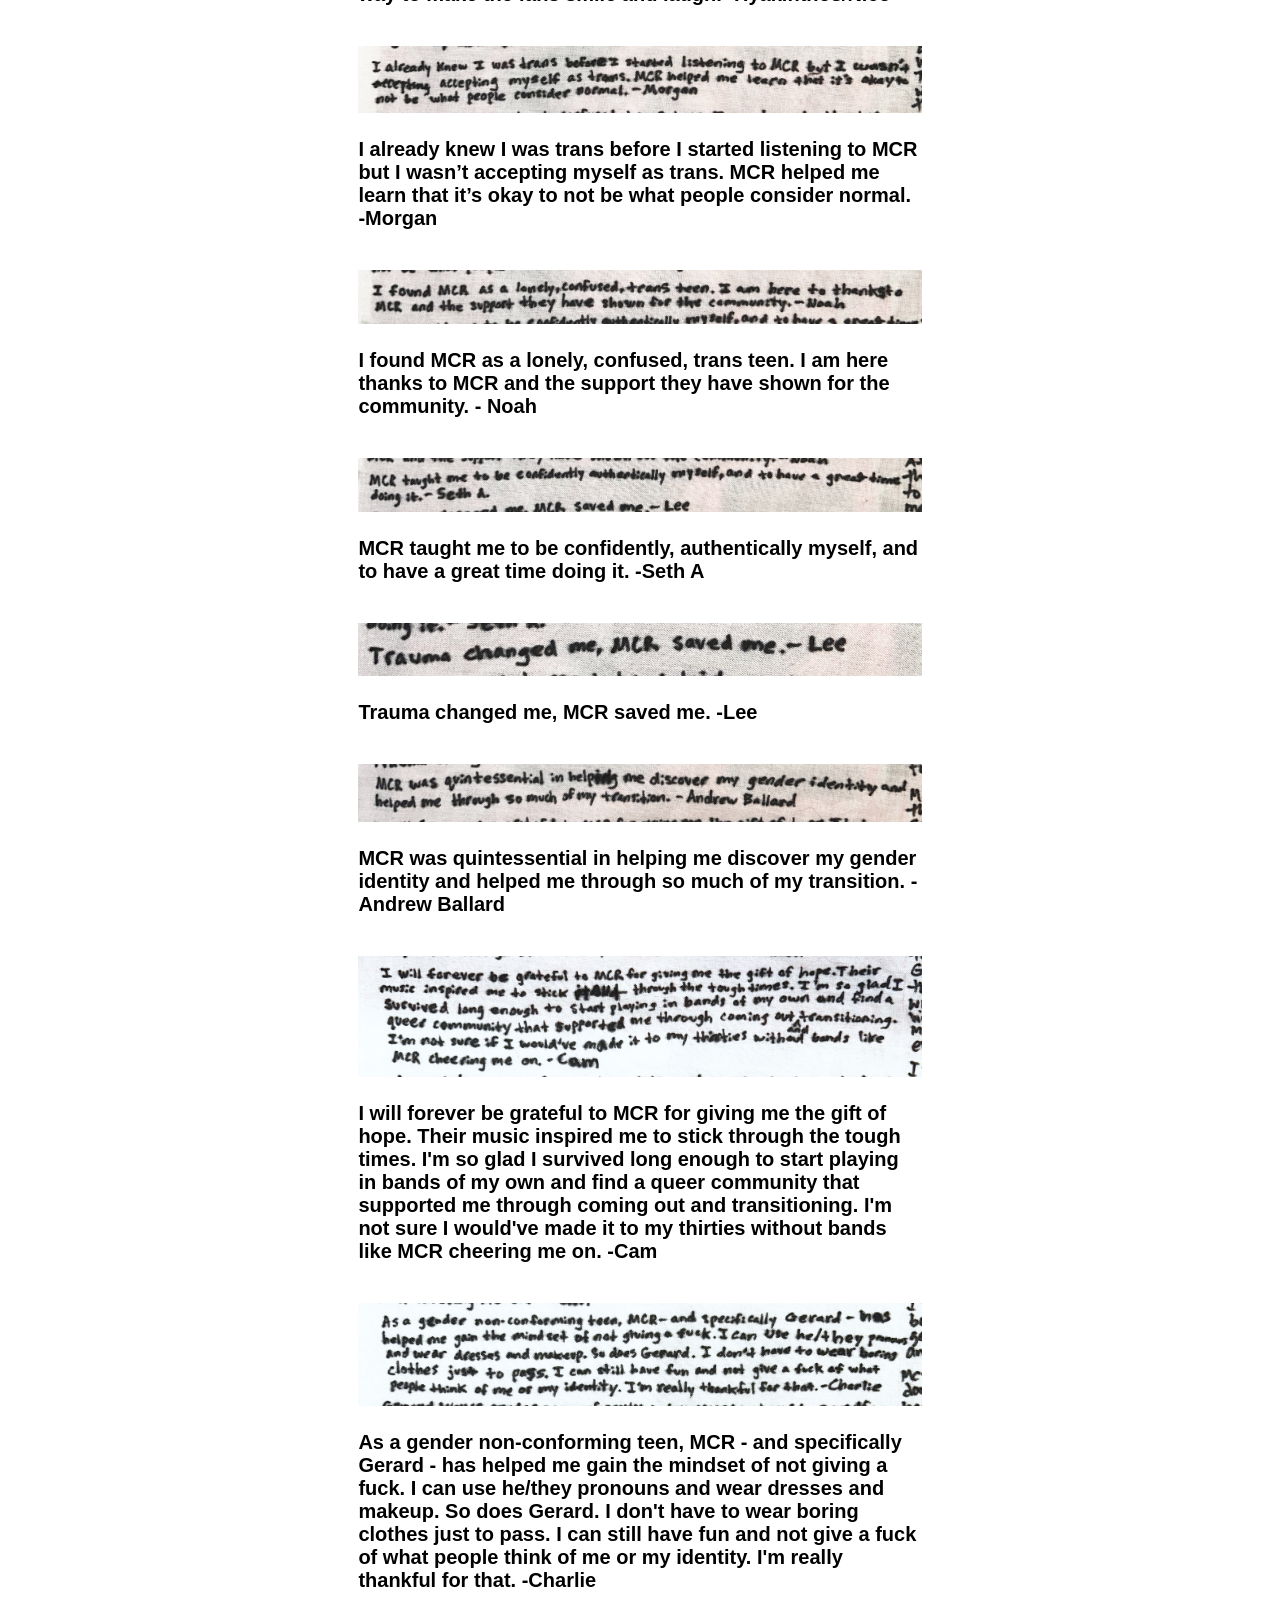
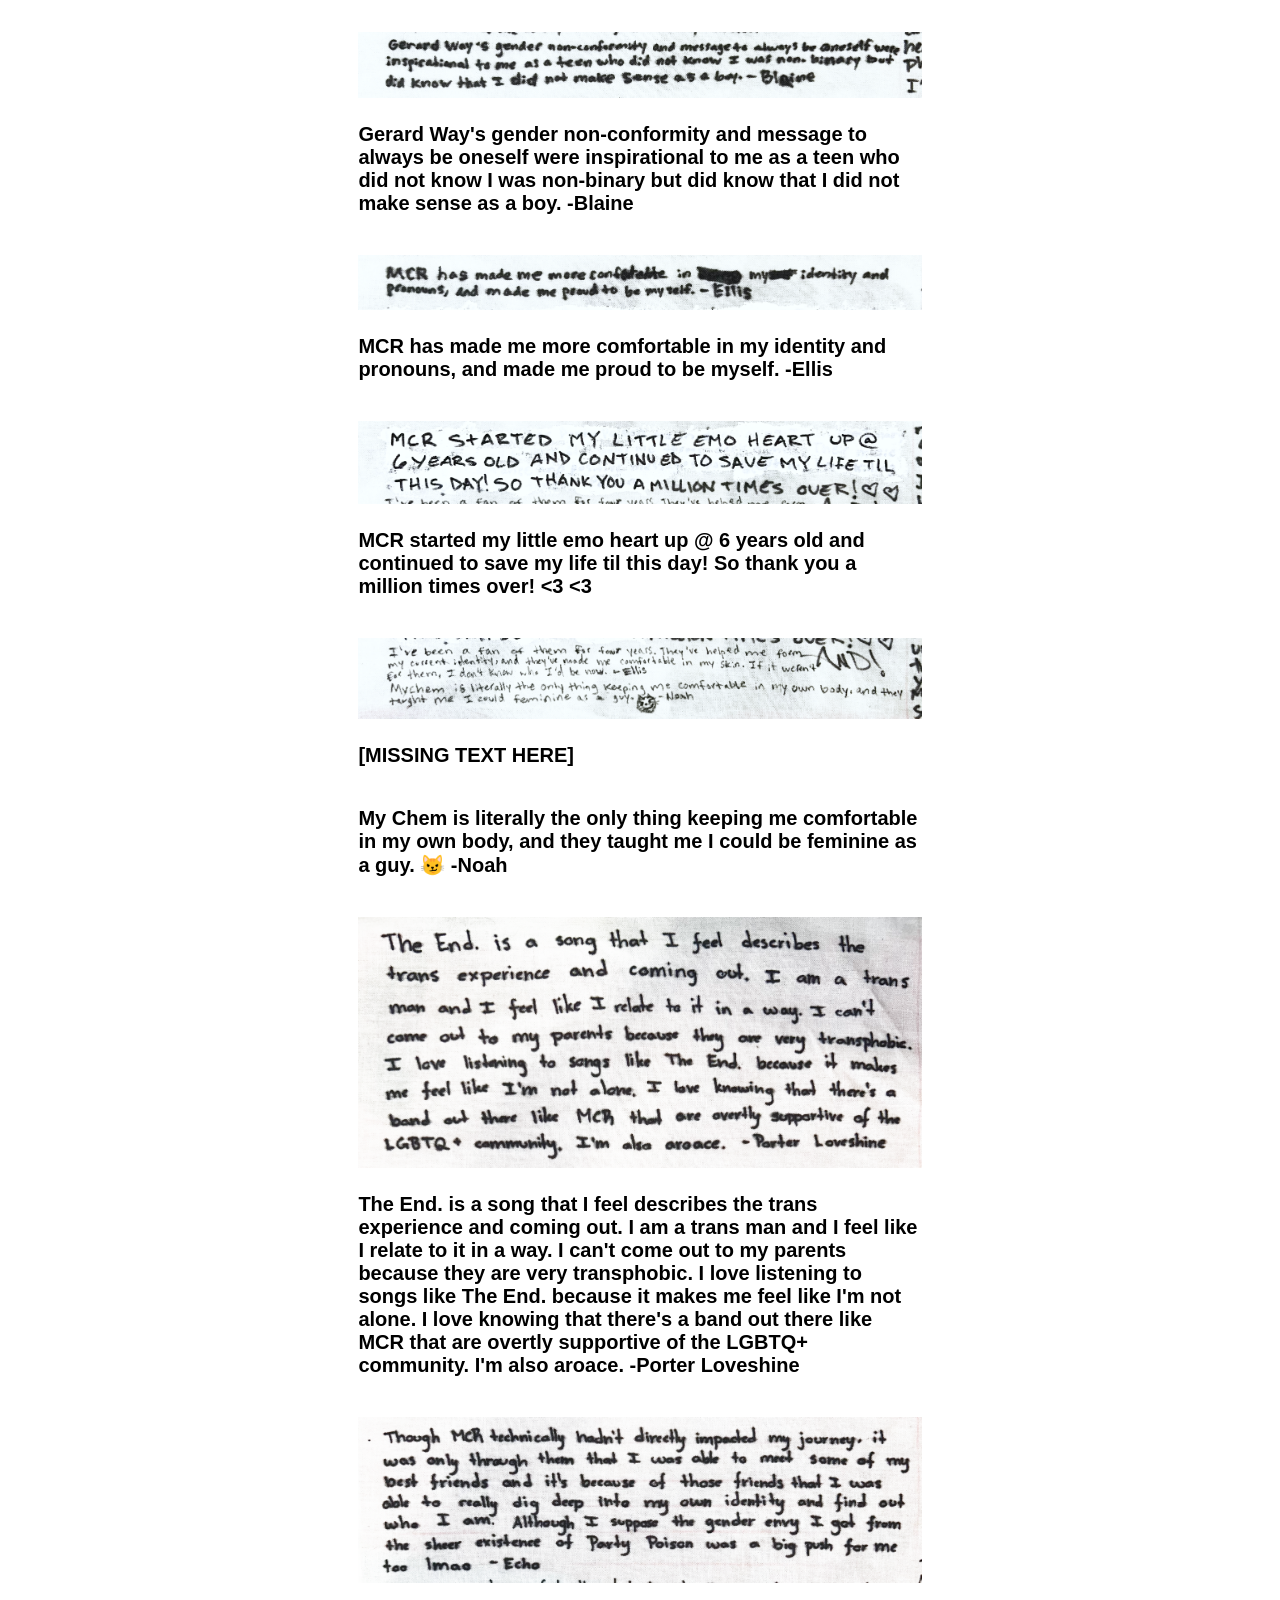
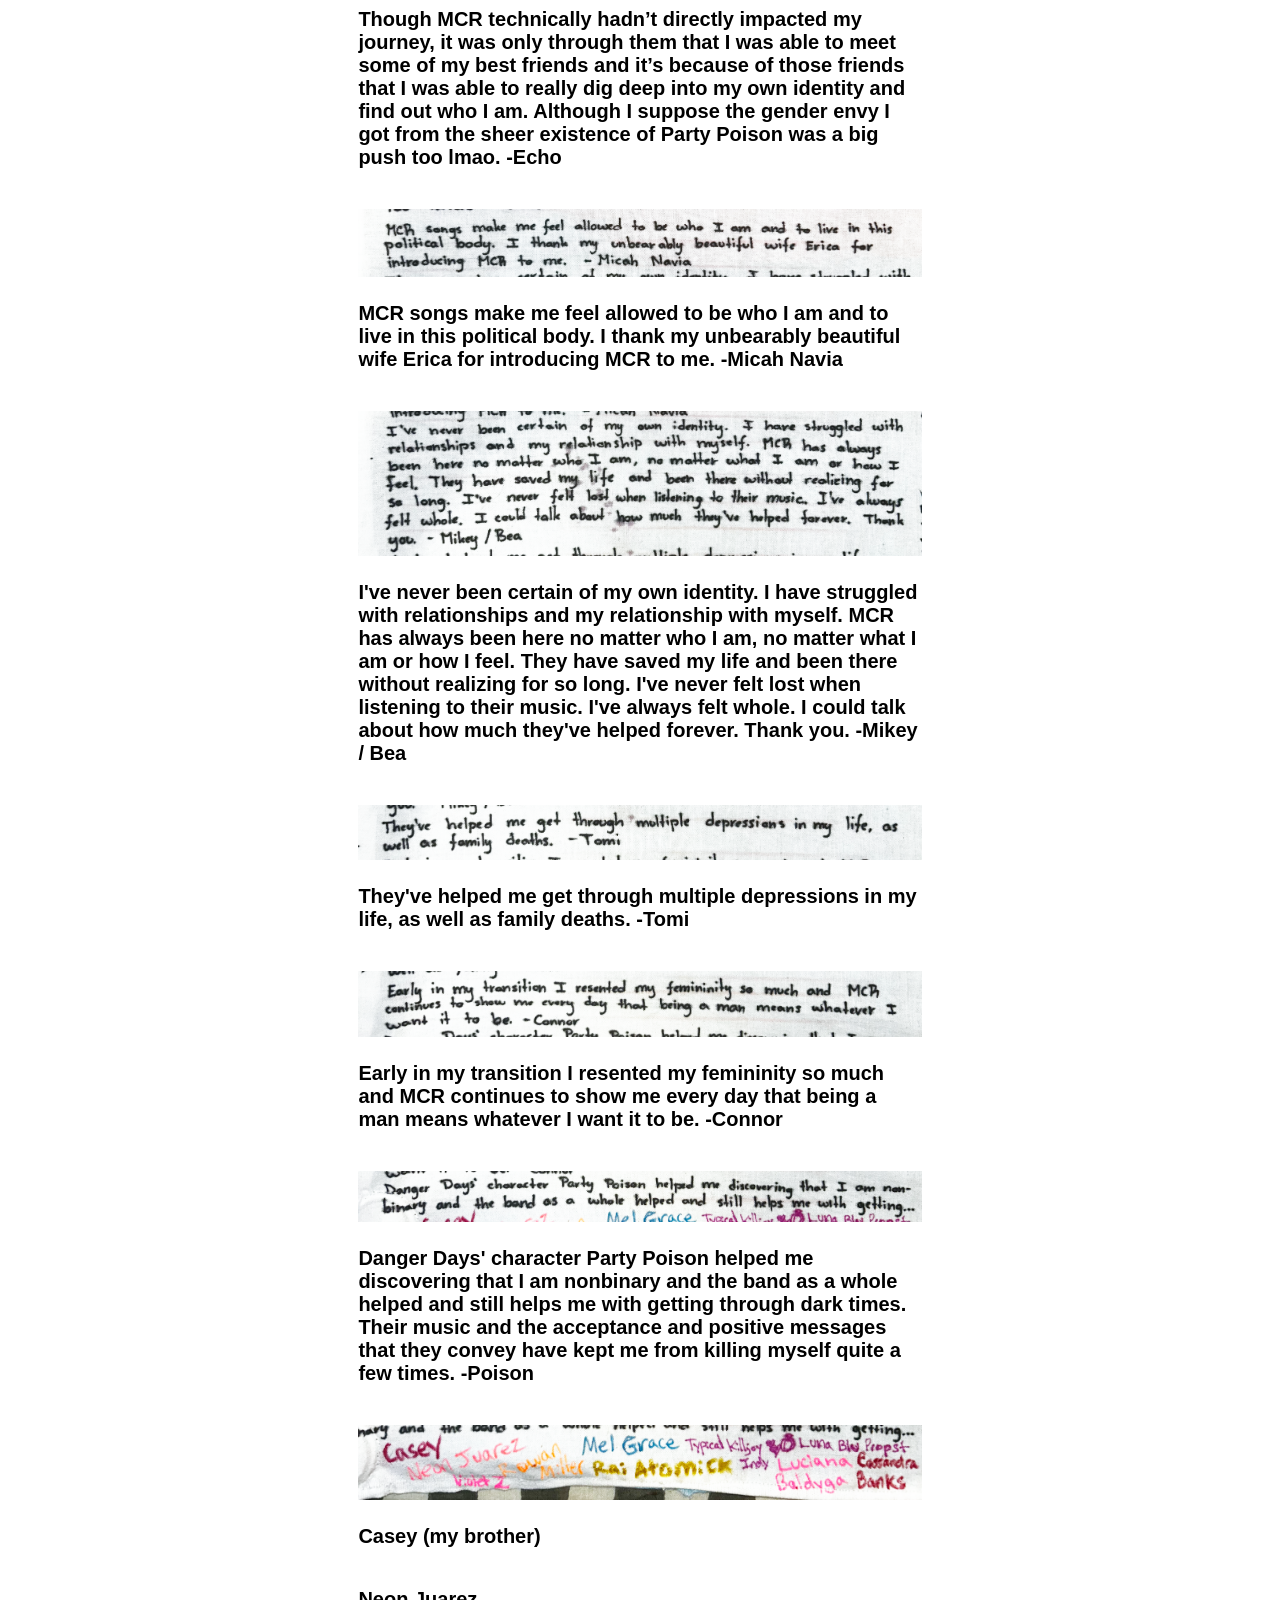
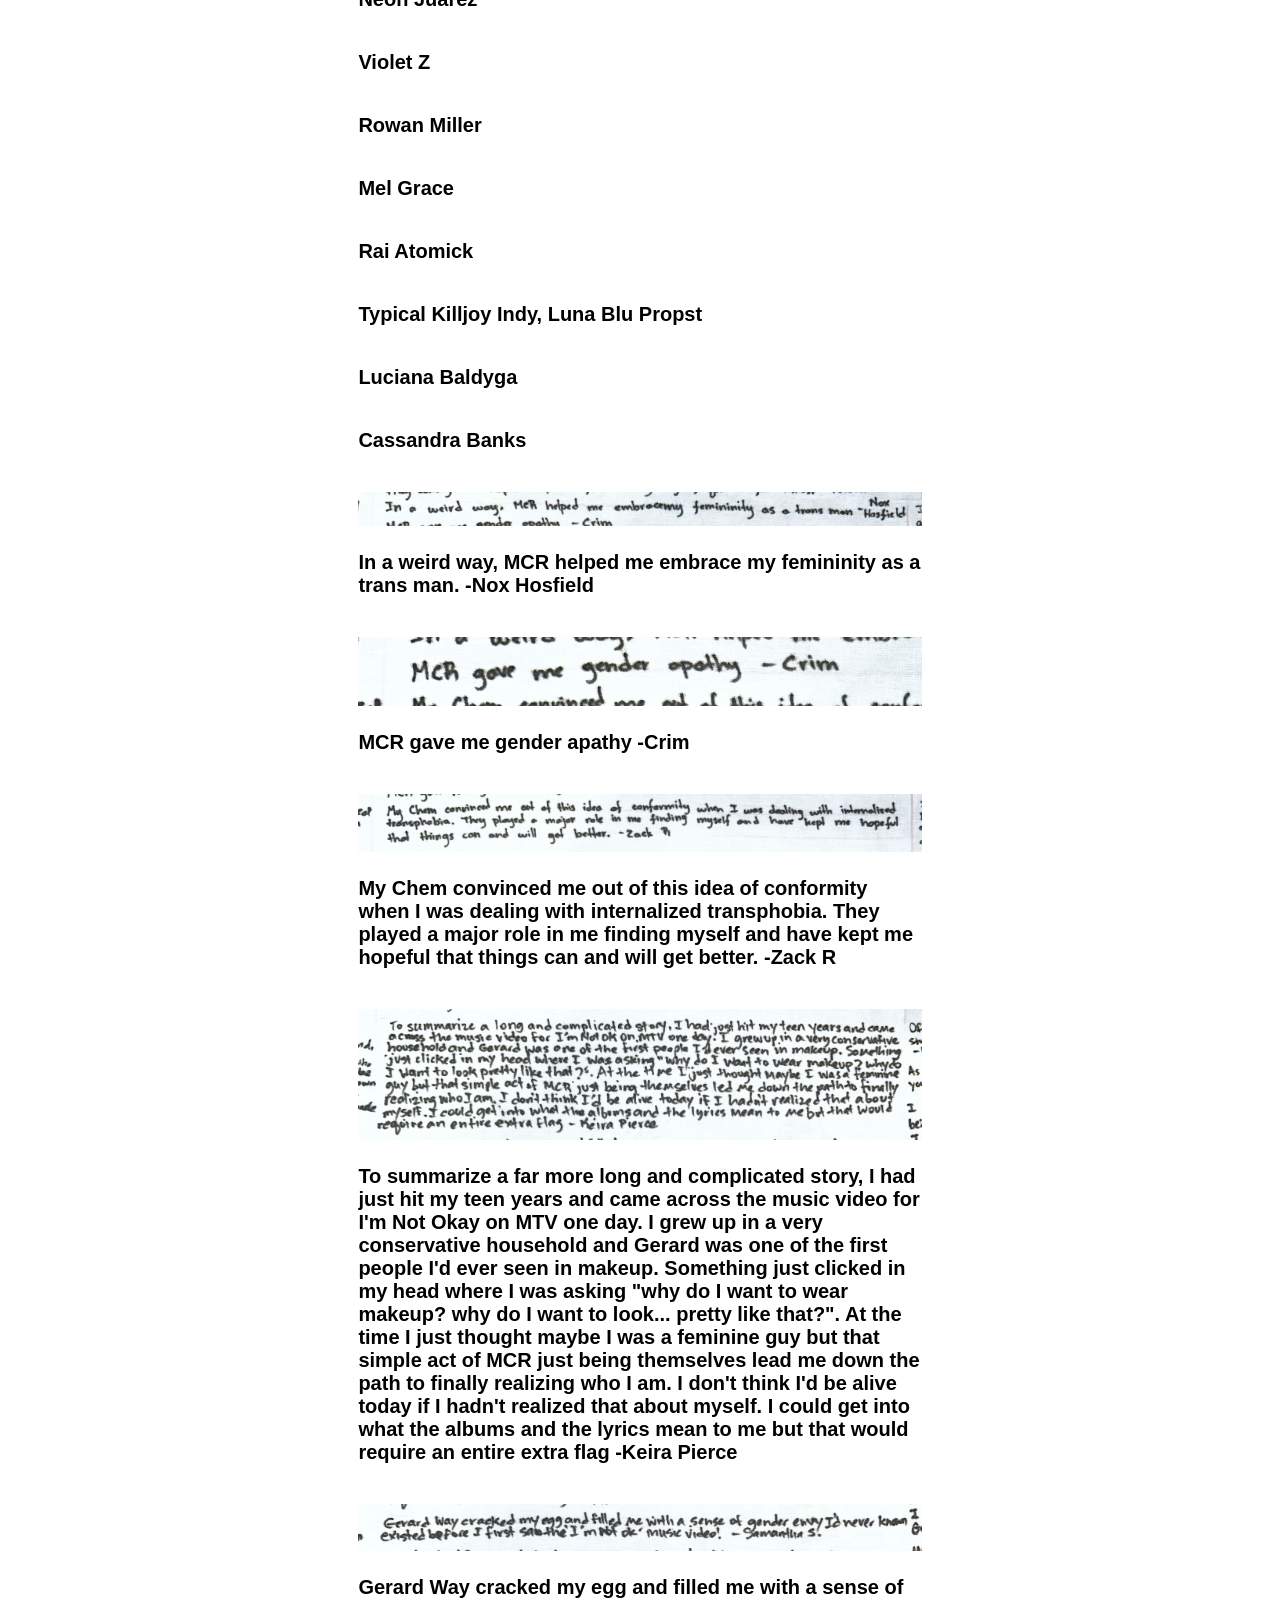
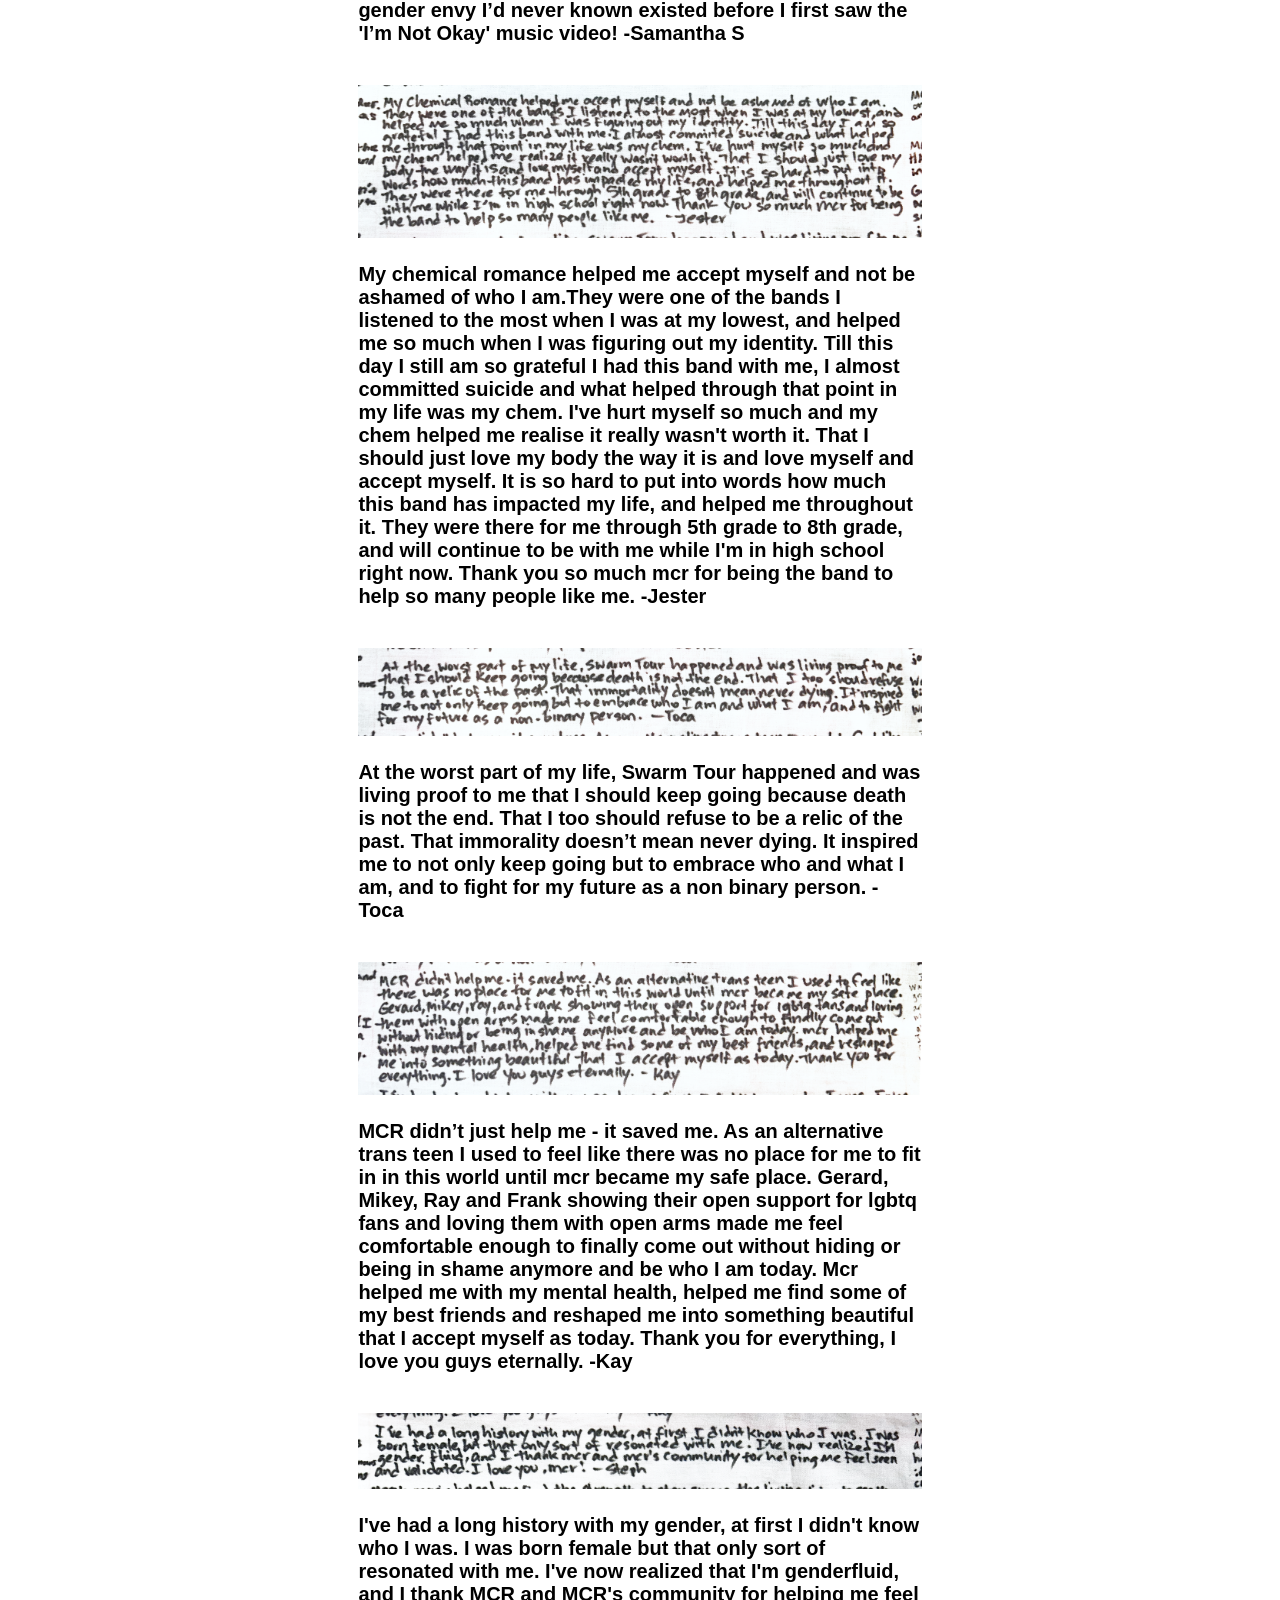
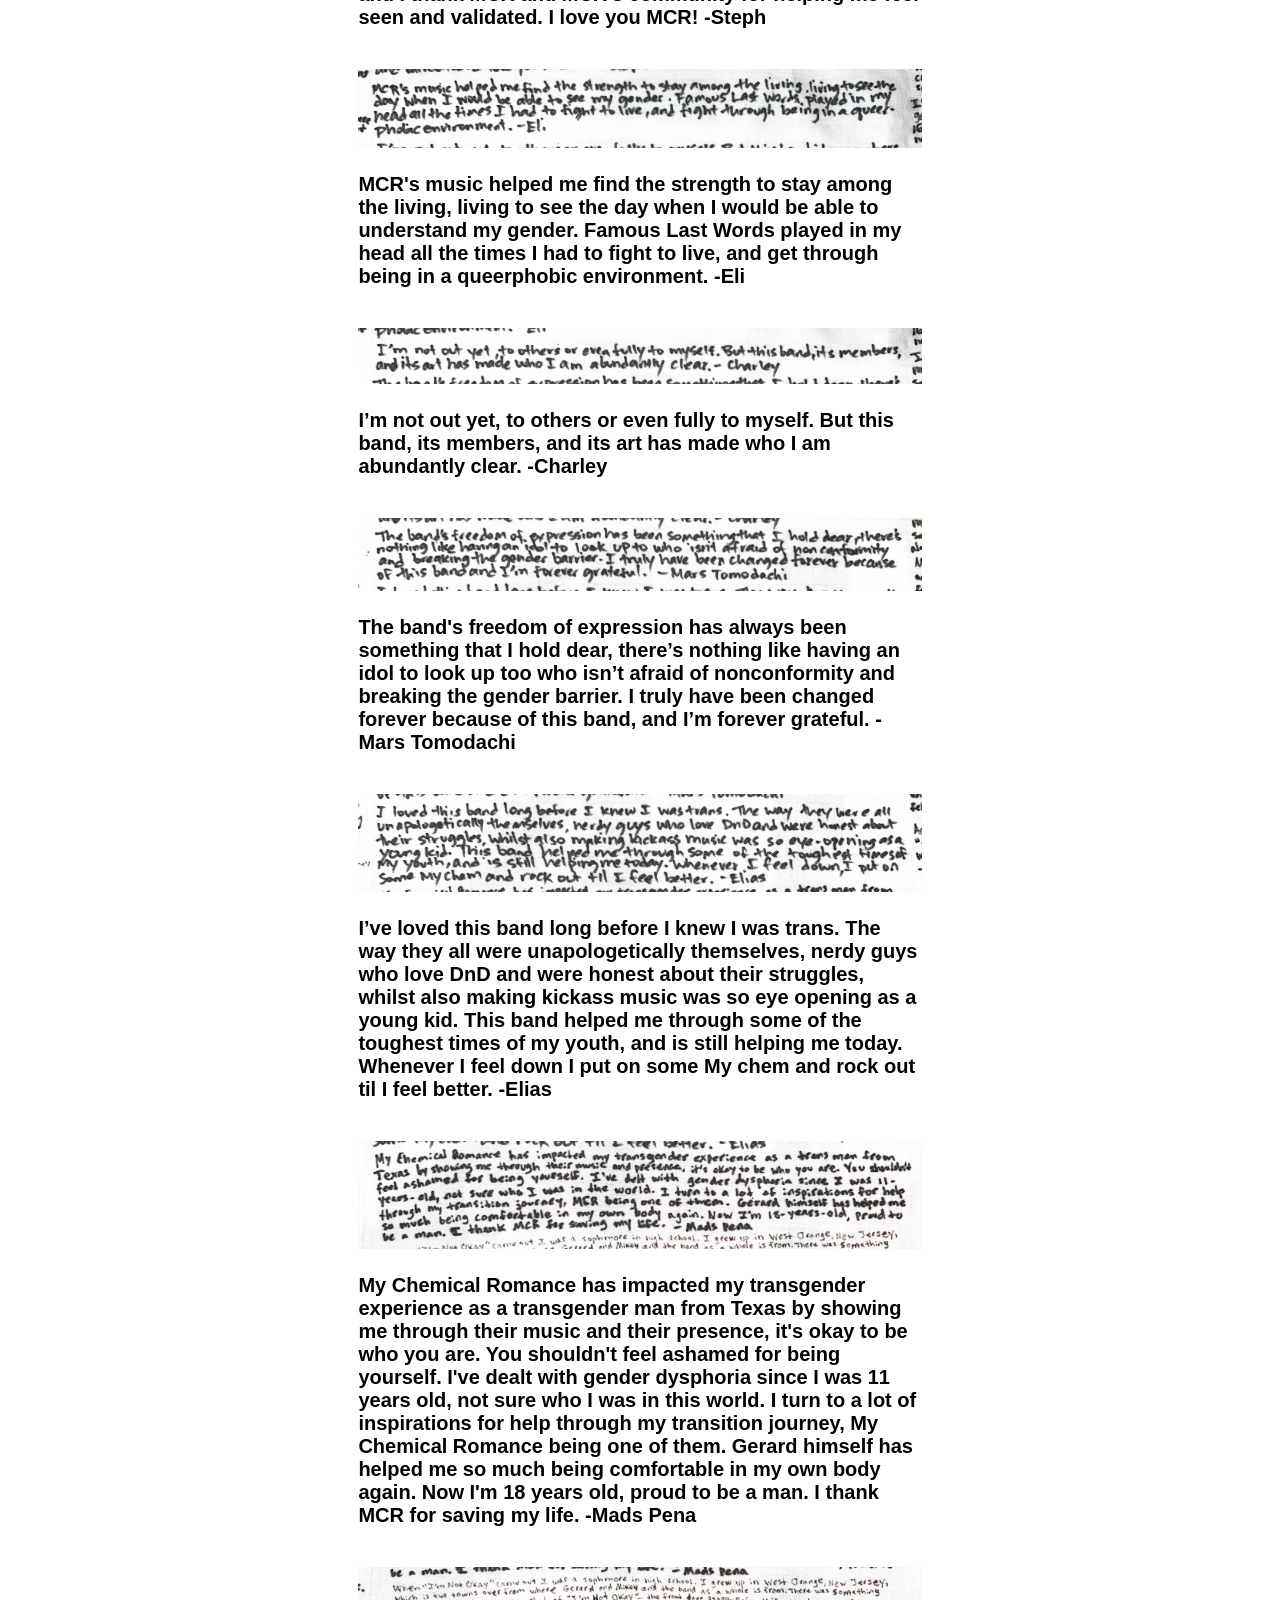
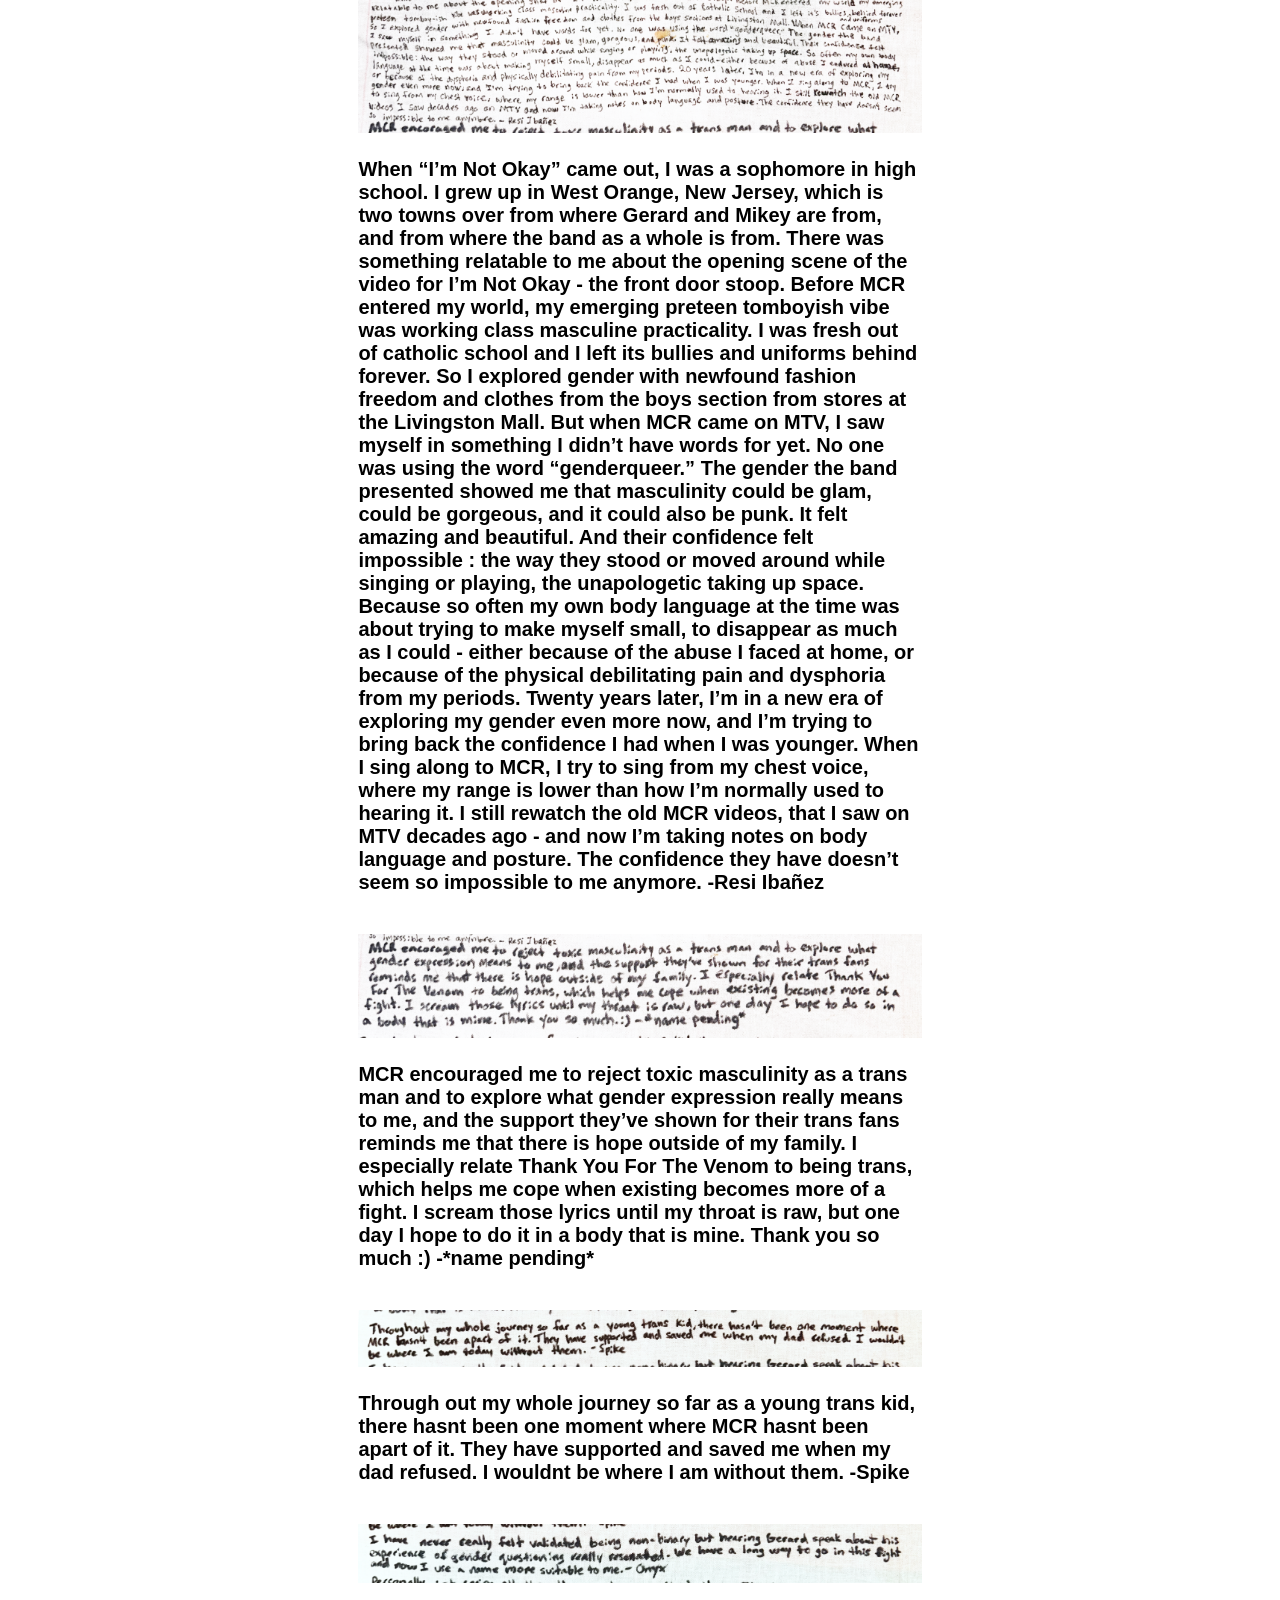
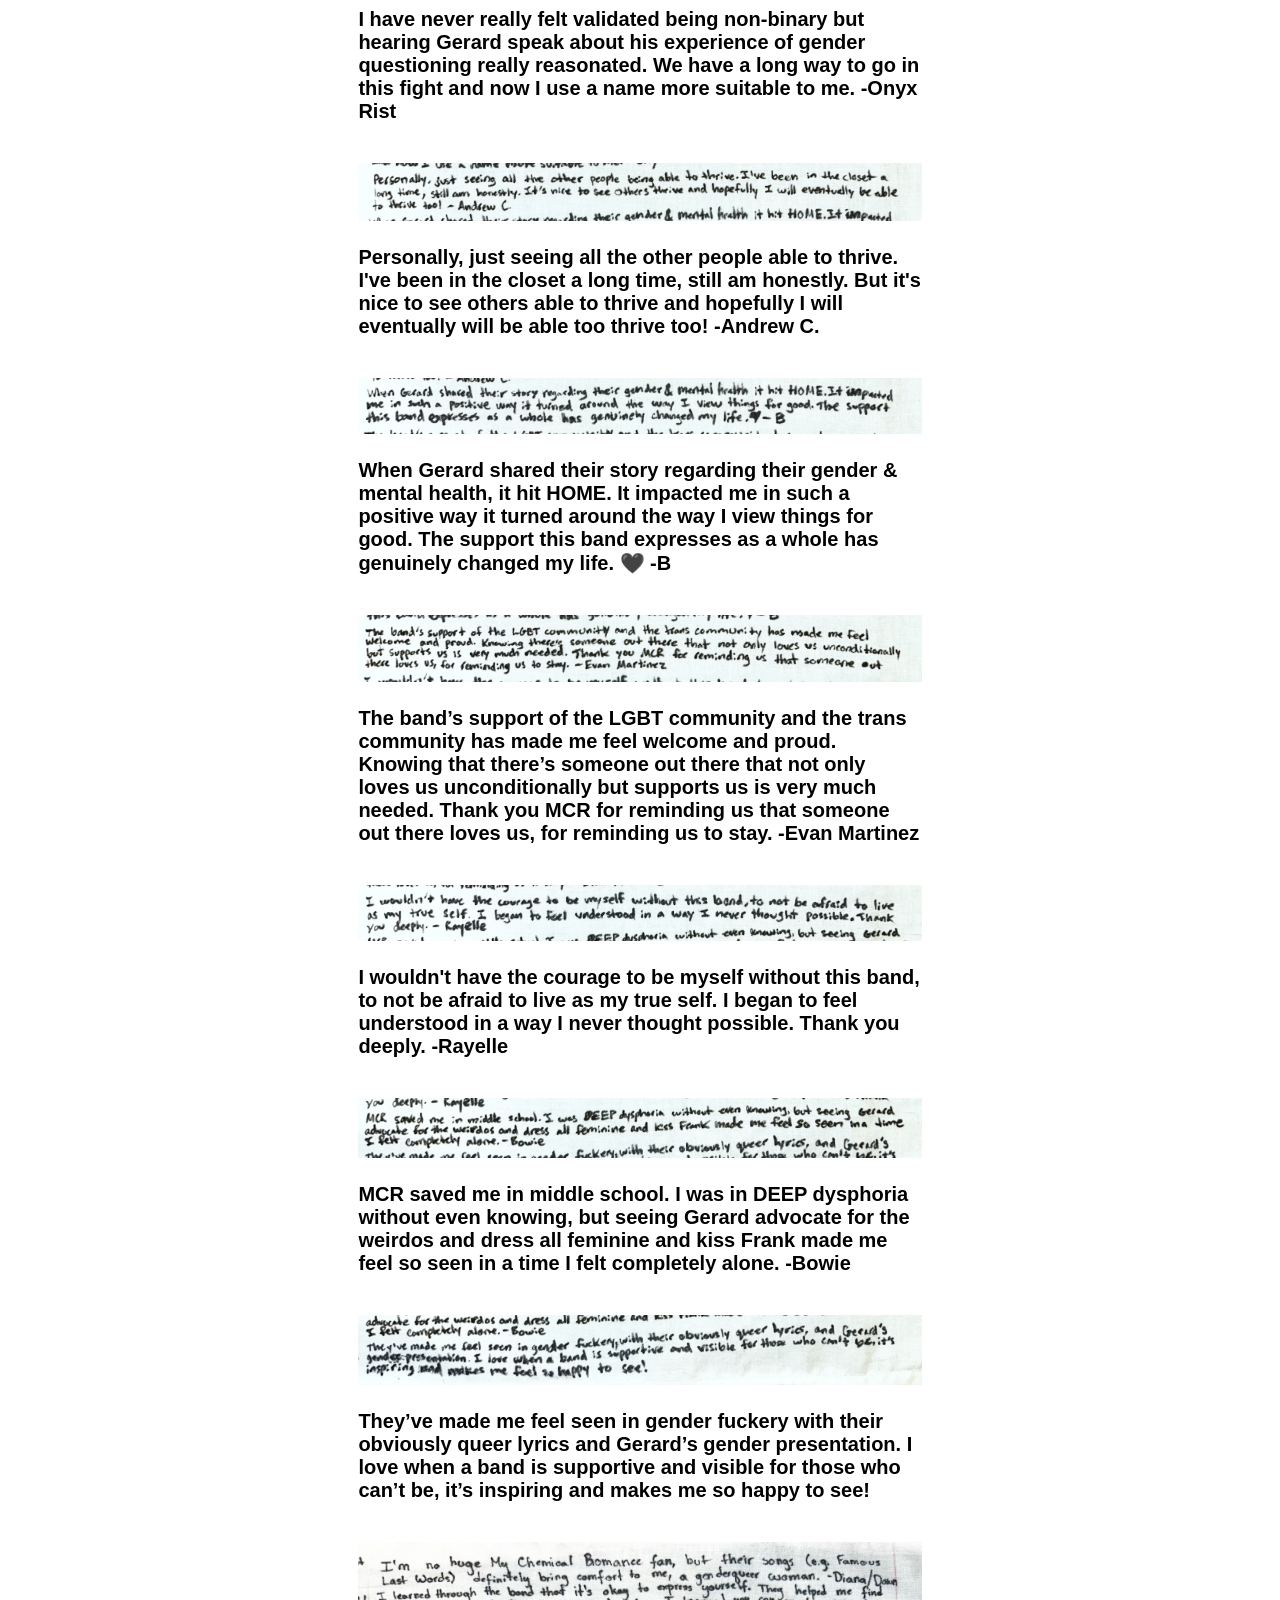
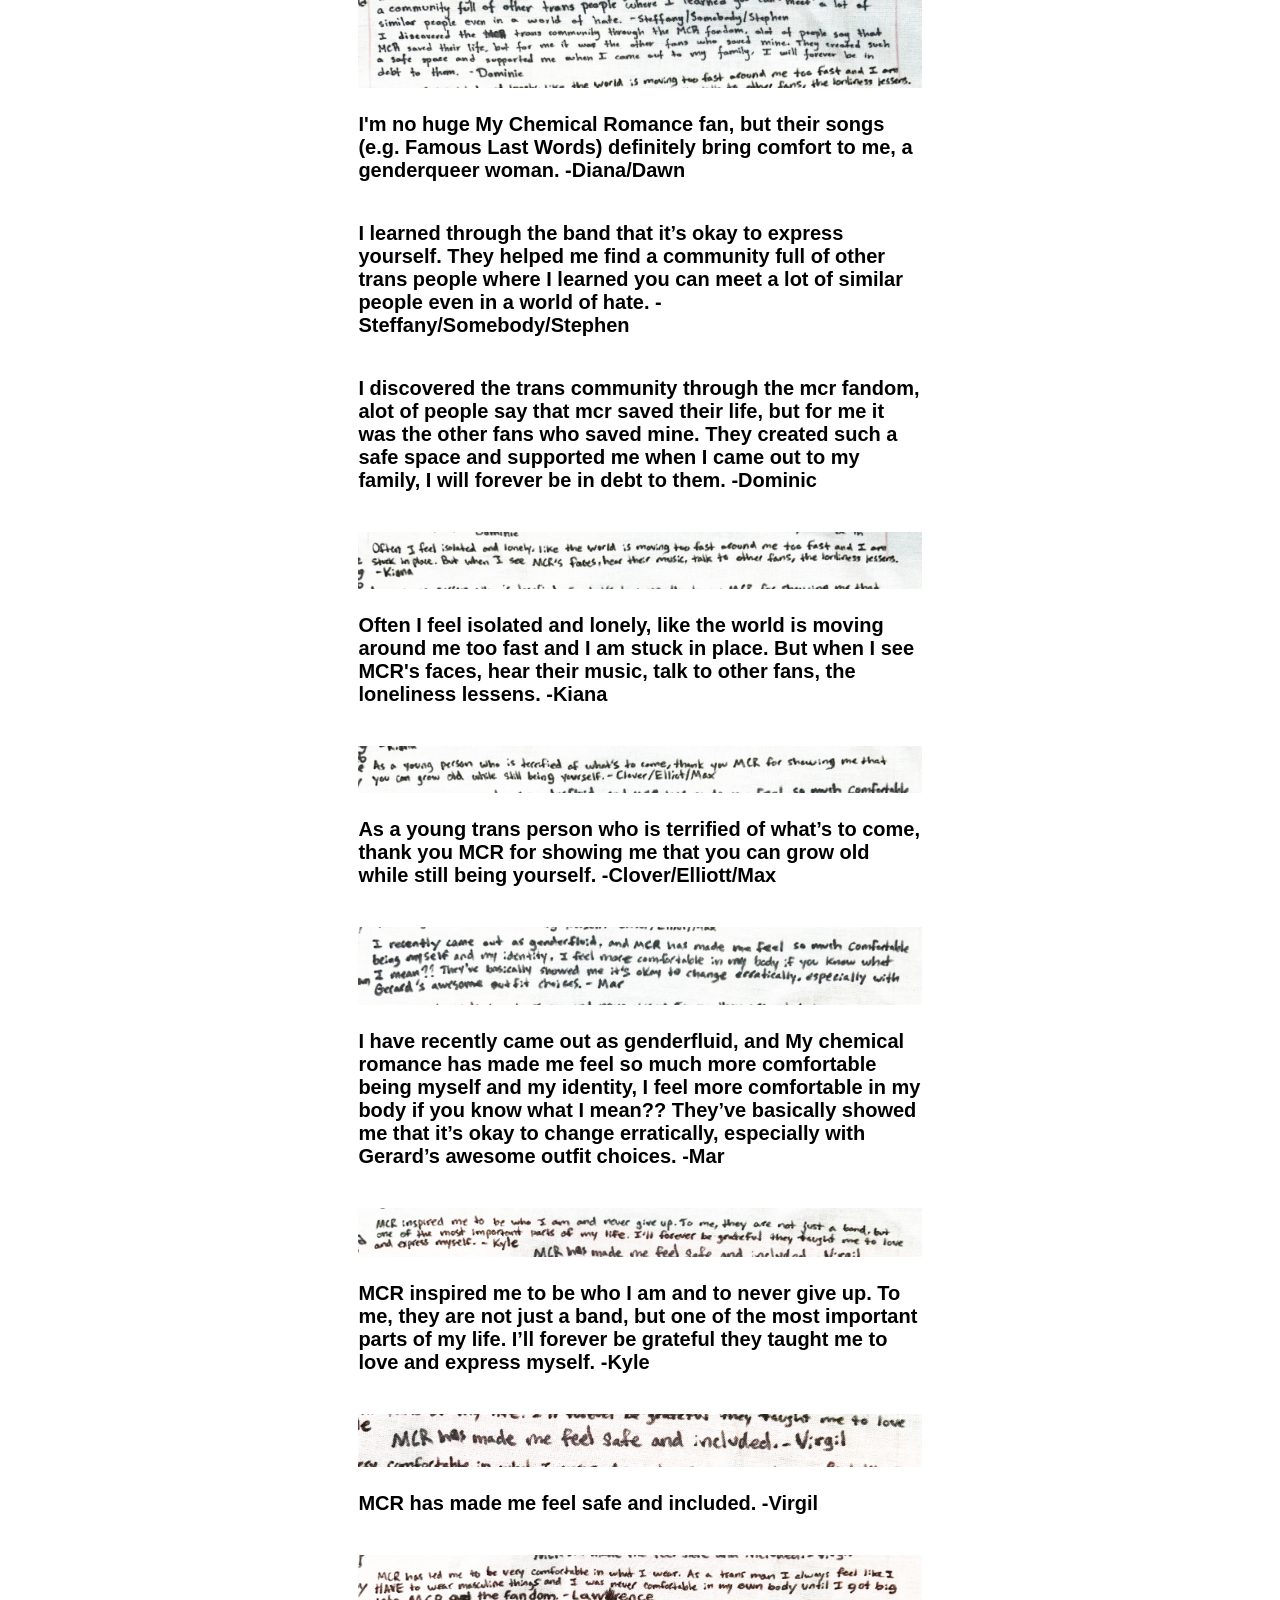
<file: flag3.html>
<!DOCTYPE html>
<html id="flag3Page">
<head>
    <meta charset="UTF-8">
    <meta name="viewport" content="width=device-width, initial-scale=1">
    <link rel="stylesheet" type="text/css" href="style.css" />
    <title>MCR Trans Flag Project</title>
        </head>

<body>

    <!-- header links -->
    <div class="headerContainer">
        <p class="headerIcon"><a href="index.html">[logo]</a></p>
        <img style="width: 11%;" class="headerLink" onclick="location.href = 'about.html';" src="assets/flag-icon.png">
        <img style="width: 10%;" class="headerLink" onclick="location.href = 'stories.html';" src="assets/stories-icon.png">
        <img style="width: 10%;" class="headerLink" onclick="location.href = 'doc.html';" src="assets/doc-icon.png">
        <img style="width: 10%;" class="headerLink" onclick="location.href = 'participate.html';" src="assets/participate-icon.png">
        <img style="width: 7%;" class="headerLink" onclick="location.href = 'blog.html';"src="assets/blog-icon.png">
    </div>

    <!-- stories -->
    <div class="storyText">

        <p style="color:deeppink">*****THE BACKGROUND HERE WILL LOOK LIKE THE TEXTURE OF THE FLAG</p>

        <img style="width:100%;" src="assets/st1.png">

        <p>I started listening to MCR right around the time I first started questioning my gender. I heard the song Mama and it played such an important role in me figuring out my identity. I would listen to it on repeat so much it ended up as my most played song. I remember so strongly relating to the line “You should have raised a baby girl, I should've been a better son”, as a transmasc person that really resonated with me. -Nox</p>

        <!-- <p>The End. is a song that I feel describes the trans experience and coming out. I am a trans man and I feel like I relate to it in a way. I can't come out to my parents because they are very transphobic. I love listening to songs like The End. because it makes me feel like I'm not alone. I love knowing that there's a band out there like MCR that are overtly supportive of the LGBTQ+ community. I'm also aroace. -Porter Loveshine</p> -->

        <img style="width:100%;" src="assets/st2.png">

        <p>When I was young, they introduced me to people who were accepting, kind, passionate and enthusiastic. Growing up I never knew people out there existed who could accept me for who I am. Through My Chem, I discovered a world that wouldn’t be a constant uphill battle, for the first time I felt like I could be comfortable in my own body. Their music, style, and fans keep giving me confidence in myself. They mean so much to me and if anyone is ever reading this, I want to say thank you. ‘Cause you made me who I am.</p>

        <img style="width:100%;" src="assets/st3.png">

        <p>They helped me understand so much of myself and how little my expression through clothes matters to what my gender is. Gerard not using a label made me more comfortable and not feel pressured to label on my own gender. Being able to live freely, not worried if other people understand or not, as long as I'm happy and comfortable that's all that matters. -Liv</p>

        <img style="width:100%;" src="assets/st4.png">

        <p>The way they support their fans who identify themselves as part of the LGBTQ+ community or not, but still find a way to make the fans smile and laugh. -Hyakinthos/Nico</p>

        <img style="width:100%;" src="assets/st5.png">

        <p>I already knew I was trans before I started listening to MCR but I wasn’t accepting myself as trans. MCR helped me learn that it’s okay to not be what people consider normal. -Morgan</p>

        <img style="width:100%;" src="assets/st6.png">

        <p>I found MCR as a lonely, confused, trans teen. I am here thanks to MCR and the support they have shown for the community. - Noah</p>

        <img style="width:100%;" src="assets/st7.png">

        <p>MCR taught me to be confidently, authentically myself, and to have a great time doing it. -Seth A</p>

        <img style="width:100%;" src="assets/st8.png">

        <p>Trauma changed me, MCR saved me. -Lee</p>

        <img style="width:100%;" src="assets/st9.png">

        <p>MCR was quintessential in helping me discover my gender identity and helped me through so much of my transition. -Andrew Ballard</p>

        <img style="width:100%;" src="assets/st10.png">

        <p>I will forever be grateful to MCR for giving me the gift of hope. Their music inspired me to stick through the tough times. I'm so glad I survived long enough to start playing in bands of my own and find a queer community that supported me through coming out and transitioning. I'm not sure I would've made it to my thirties without bands like MCR cheering me on. -Cam</p>

        <img style="width:100%;" src="assets/st11.png">

        <p>As a gender non-conforming teen, MCR - and specifically Gerard - has helped me gain the mindset of not giving a fuck. I can use he/they pronouns and wear dresses and makeup. So does Gerard. I don't have to wear boring clothes just to pass. I can still have fun and not give a fuck of what people think of me or my identity. I'm really thankful for that. -Charlie</p>

        <img style="width:100%;" src="assets/st12.png">

        <p>Gerard Way's gender non-conformity and message to always be oneself were inspirational to me as a teen who did not know I was non-binary but did know that I did not make sense as a boy. -Blaine</p>

        <img style="width:100%;" src="assets/st13.png">

        <p>MCR has made me more comfortable in my identity and pronouns, and made me proud to be myself. -Ellis</p>

        <img style="width:100%;" src="assets/st14.png">

        <p>MCR started my little emo heart up @ 6 years old and continued to save my life til this day! So thank you a million times over! &lt;3 &lt;3</p>

        <img style="width:100%;" src="assets/st15.png">

        <p>[MISSING TEXT HERE]</p>

        <p>My Chem is literally the only thing keeping me comfortable in my own body, and they taught me I could be feminine as a guy. 😼 -Noah</p>
        
        <img style="width:100%;" src="assets/st16.png">

        <p>The End. is a song that I feel describes the trans experience and coming out. I am a trans man and I feel like I relate to it in a way. I can't come out to my parents because they are very transphobic. I love listening to songs like The End. because it makes me feel like I'm not alone. I love knowing that there's a band out there like MCR that are overtly supportive of the LGBTQ+ community. I'm also aroace. -Porter Loveshine</p>

        <img style="width:100%;" src="assets/st17.png">

        <p>Though MCR technically hadn’t directly impacted my journey, it was only through them that I was able to meet some of my best friends and it’s because of those friends that I was able to really dig deep into my own identity and find out who I am. Although I suppose the gender envy I got from the sheer existence of Party Poison was a big push too lmao. -Echo</p>

        <img style="width:100%;" src="assets/st18.png">

        <p>MCR songs make me feel allowed to be who I am and to live in this political body. I thank my unbearably beautiful wife Erica for introducing MCR to me. -Micah Navia</p>

        <img style="width:100%;" src="assets/st19.png">

        <p>I've never been certain of my own identity. I have struggled with relationships and my relationship with myself. MCR has always been here no matter who I am, no matter what I am or how I feel. They have saved my life and been there without realizing for so long. I've never felt lost when listening to their music. I've always felt whole. I could talk about how much they've helped forever. Thank you. -Mikey / Bea</p>

        <img style="width:100%;" src="assets/st20.png">

        <p>They've helped me get through multiple depressions in my life, as well as family deaths. -Tomi</p>

        <img style="width:100%;" src="assets/st21.png">

        <p>Early in my transition I resented my femininity so much and MCR continues to show me every day that being a man means whatever I want it to be. -Connor</p>

        <img style="width:100%;" src="assets/st22.png">

        <p>Danger Days' character Party Poison helped me discovering that I am nonbinary and the band as a whole helped and still helps me with getting through dark times. Their music and the acceptance and positive messages that they convey have kept me from killing myself quite a few times. -Poison</p>

        <img style="width:100%;" src="assets/st24.png">

        <p>Casey (my brother)</p>

        <p>Neon Juarez</p>

        <p>Violet Z</p>

        <p>Rowan Miller</p>

        <p>Mel Grace</p>

        <p>Rai Atomick</p>

        <p>Typical Killjoy Indy, Luna Blu Propst</p>

        <p>Luciana Baldyga</p>

        <p>Cassandra Banks</p>

        <img style="width:100%;" src="assets/st25.png">

        <p>In a weird way, MCR helped me embrace my femininity as a trans man. -Nox Hosfield</p>

        <img style="width:100%;" src="assets/st26.png">

        <p>MCR gave me gender apathy -Crim</p>

        <img style="width:100%;" src="assets/st27.png">

        <p>My Chem convinced me out of this idea of conformity when I was dealing with internalized transphobia. They played a major role in me finding myself and have kept me hopeful that things can and will get better. -Zack R</p>

        <img style="width:100%;" src="assets/st28.png">

        <p>To summarize a far more long and complicated story, I had just hit my teen years and came across the music video for I'm Not Okay on MTV one day. I grew up in a very conservative household and Gerard was one of the first people I'd ever seen in makeup. Something just clicked in my head where I was asking "why do I want to wear makeup? why do I want to look... pretty like that?". At the time I just thought maybe I was a feminine guy but that simple act of MCR just being themselves lead me down the path to finally realizing who I am. I don't think I'd be alive today if I hadn't realized that about myself. I could get into what the albums and the lyrics mean to me but that would require an entire extra flag -Keira Pierce</p>

        <img style="width:100%;" src="assets/st29.png">

        <p>Gerard Way cracked my egg and filled me with a sense of gender envy I’d never known existed before I first saw the 'I’m Not Okay' music video! -Samantha S</p>

        <img style="width:100%;" src="assets/st30.png">

        <p>My chemical romance helped me accept myself and not be ashamed of who I am.They were one of the bands I listened to the most when I was at my lowest, and helped me so much when I was figuring out my identity. Till this day I still am so grateful I had this band with me, I almost committed suicide and what helped through that point in my life was my chem. I've hurt myself so much and my chem helped me realise it really wasn't worth it. That I should just love my body the way it is and love myself and accept myself. It is so hard to put into words how much this band has impacted my life, and helped me throughout it. They were there for me through 5th grade to 8th grade, and will continue to be with me while I'm in high school right now. Thank you so much mcr for being the band to help so many people like me. -Jester</p>

        <img style="width:100%;" src="assets/st31.png">

        <p>At the worst part of my life, Swarm Tour happened and was living proof to me that I should keep going because death is not the end. That I too should refuse to be a relic of the past. That immorality doesn’t mean never dying. It inspired me to not only keep going but to embrace who and what I am, and to fight for my future as a non binary person. -Toca</p>

        <img style="width:100%;" src="assets/st32.png">

        <p>MCR didn’t just help me - it saved me. As an alternative trans teen I used to feel like there was no place for me to fit in in this world until mcr became my safe place. Gerard, Mikey, Ray and Frank showing their open support for lgbtq fans and loving them with open arms made me feel comfortable enough to finally come out without hiding or being in shame anymore and be who I am today. Mcr helped me with my mental health, helped me find some of my best friends and reshaped me into something beautiful that I accept myself as today. Thank you for everything, I love you guys eternally. -Kay</p>

        <img style="width:100%;" src="assets/st33.png">

        <p>I've had a long history with my gender, at first I didn't know who I was. I was born female but that only sort of resonated with me. I've now realized that I'm genderfluid, and I thank MCR and MCR's community for helping me feel seen and validated. I love you MCR! -Steph</p>

        <img style="width:100%;" src="assets/st34.png">

        <p>MCR's music helped me find the strength to stay among the living, living to see the day when I would be able to understand my gender. Famous Last Words played in my head all the times I had to fight to live, and get through being in a queerphobic environment. -Eli</p>

        <img style="width:100%;" src="assets/st35.png">

        <p>I’m not out yet, to others or even fully to myself. But this band, its members, and its art has made who I am abundantly clear. -Charley</p>

        <img style="width:100%;" src="assets/st36.png">

        <p>The band's freedom of expression has always been something that I hold dear, there’s nothing like having an idol to look up too who isn’t afraid of nonconformity and breaking the gender barrier. I truly have been changed forever because of this band, and I’m forever grateful. -Mars Tomodachi</p>

        <img style="width:100%;" src="assets/st37.png">

        <p>I’ve loved this band long before I knew I was trans. The way they all were unapologetically themselves, nerdy guys who love DnD and were honest about their struggles, whilst also making kickass music was so eye opening as a young kid. This band helped me through some of the toughest times of my youth, and is still helping me today. Whenever I feel down I put on some My chem and rock out til I feel better. -Elias</p>

        <img style="width:100%;" src="assets/st38.png">

        <p>My Chemical Romance has impacted my transgender experience as a transgender man from Texas by showing me through their music and their presence, it's okay to be who you are. You shouldn't feel ashamed for being yourself. I've dealt with gender dysphoria since I was 11 years old, not sure who I was in this world. I turn to a lot of inspirations for help through my transition journey, My Chemical Romance being one of them. Gerard himself has helped me so much being comfortable in my own body again. Now I'm 18 years old, proud to be a man. I thank MCR for saving my life. -Mads Pena</p>

        <img style="width:100%;" src="assets/st39.png">

        <p>When “I’m Not Okay” came out, I was a sophomore in high school. I grew up in West Orange, New Jersey, which is two towns over from where Gerard and Mikey are from, and from where the band as a whole is from. There was something relatable to me about the opening scene of the video for I’m Not Okay - the front door stoop. Before MCR entered my world, my emerging preteen tomboyish vibe was working class masculine practicality.  I was fresh out of catholic school and I left its bullies and uniforms behind forever. So I explored gender with newfound fashion freedom and clothes from the boys section from stores at the Livingston Mall. But when MCR came on MTV, I saw myself in something I didn’t have words for yet. No one was using the word “genderqueer.” The gender the band presented showed me that masculinity could be glam, could be gorgeous, and it could also be punk. It felt amazing and beautiful. And their confidence felt impossible : the way  they stood or moved around while singing or playing, the unapologetic taking up space. Because so often my own body language at the time was about trying to make myself small, to disappear as much as I could - either because of the abuse I faced at home, or because of the physical debilitating pain and dysphoria from my periods. Twenty years later, I’m in a new era of exploring my gender even more now, and I’m trying to bring back the confidence I had when I was younger. When I sing along to MCR, I try to sing from my chest voice, where my range is lower than how I’m normally used to hearing it. I still rewatch the old MCR videos, that I saw on MTV decades ago - and now I’m taking notes on body language and posture. The confidence they have doesn’t seem so impossible to me anymore. -Resi Ibañez</p>

        <img style="width:100%;" src="assets/st40.png">

        <p>MCR encouraged me to reject toxic masculinity as a trans man and to explore what gender expression really means to me, and the support they’ve shown for their trans fans reminds me that there is hope outside of my family. I especially relate Thank You For The Venom to being trans, which helps me cope when existing becomes more of a fight. I scream those lyrics until my throat is raw, but one day I hope to do it in a body that is mine. Thank you so much :) -*name pending*</p>

        <img style="width:100%;" src="assets/st41.png">

        <p>Through out my whole journey so far as a young trans kid, there hasnt been one moment where MCR hasnt been apart of it. They have supported and saved me when my dad refused. I wouldnt be where I am without them. -Spike</p>

        <img style="width:100%;" src="assets/st42.png">

        <p>I have never really felt validated being non-binary but hearing Gerard speak about his experience of gender questioning really reasonated. We have a long way to go in this fight and now I use a name more suitable to me. -Onyx Rist</p>

        <img style="width:100%;" src="assets/st43.png">

        <p>Personally, just seeing all the other people able to thrive. I've been in the closet a long time, still am honestly. But it's nice to see others able to thrive and hopefully I will eventually will be able too thrive too! -Andrew C.</p>

        <img style="width:100%;" src="assets/st44.png">

        <p>When Gerard shared their story regarding their gender & mental health, it hit HOME. It impacted me in such a positive way it turned around the way I view things for good. The support this band expresses as a whole has genuinely changed my life. 🖤 -B</p>

        <img style="width:100%;" src="assets/st45.png">

        <p>The band’s support of the LGBT community and the trans community has made me feel welcome and proud. Knowing that there’s someone out there that not only loves us unconditionally but supports us is very much needed. Thank you MCR for reminding us that someone out there loves us, for reminding us to stay. -Evan Martinez</p>

        <img style="width:100%;" src="assets/st46.png">

        <p>I wouldn't have the courage to be myself without this band, to not be afraid to live as my true self. I began to feel understood in a way I never thought possible. Thank you deeply. -Rayelle</p>

        <img style="width:100%;" src="assets/st47.png">

        <p>MCR saved me in middle school. I was in DEEP dysphoria without even knowing, but seeing Gerard advocate for the weirdos and dress all feminine and kiss Frank made me feel so seen in a time I felt completely alone. -Bowie</p>

        <img style="width:100%;" src="assets/st48.png">

        <p>They’ve made me feel seen in gender fuckery with their obviously queer lyrics and Gerard’s gender presentation. I love when a band is supportive and visible for those who can’t be, it’s inspiring and makes me so happy to see!</p>

        <img style="width:100%;" src="assets/st49.png">

        <p>I'm no huge My Chemical Romance fan, but their songs (e.g. Famous Last Words) definitely bring comfort to me, a genderqueer woman. -Diana/Dawn</p>

        <p>I learned through the band that it’s okay to express yourself. They helped me find a community full of other trans people where I learned you can meet a lot of similar people even in a world of hate. -Steffany/Somebody/Stephen</p>

        <p>I discovered the trans community through the mcr fandom, alot of people say that mcr saved their life, but for me it was the other fans who saved mine. They created such a safe space and supported me when I came out to my family, I will forever be in debt to them. -Dominic</p>

        <img style="width:100%;" src="assets/st50.png">

        <p>Often I feel isolated and lonely, like the world is moving around me too fast and I am stuck in place. But when I see MCR's faces, hear their music, talk to other fans, the loneliness lessens. -Kiana</p>

        <img style="width:100%;" src="assets/st51.png">

        <p>As a young trans person who is terrified of what’s to come, thank you MCR for showing me that you can grow old while still being yourself. -Clover/Elliott/Max</p>

        <img style="width:100%;" src="assets/st52.png">

        <p>I have recently came out as genderfluid, and My chemical romance has made me feel so much more comfortable being myself and my identity, I feel more comfortable in my body if you know what I mean?? They’ve basically showed me that it’s okay to change erratically, especially with Gerard’s awesome outfit choices. -Mar</p>

        <img style="width:100%;" src="assets/st53.png">

        <p>MCR inspired me to be who I am and to never give up. To me, they are not just a band, but one of the most important parts of my life. I’ll forever be grateful they taught me to love and express myself. -Kyle</p>

        <img style="width:100%;" src="assets/st54.png">

        <p>MCR has made me feel safe and included. -Virgil</p>

        <img style="width:100%;" src="assets/st55.png">

        <p>MCR has led me to be very comfortable in what I wear. As a trans man I always feel like I HAVE to wear masculine things and I was never comfortable in my own body untill I got big into mcr and the fandom. -Lawrence</p>

        <img style="width:100%;" src="assets/st56.png">

        <p>Gerard Way’s on stage gender expression and his nonconformity helped me self actualise in my masculinity. It doesn’t matter how I may present, I am who I say I am. And MCR’s music has been my number one support as I go on this journey of self discovery. &lt;3 -AJ Platt</p>

        <img style="width:100%;" src="assets/st57.png">

        <p>Watching and listening to Gerard’s stories and life experiences have always been a big inspiration to me. He is very gender envy to me. And Danger Days itself and working on using the canon to help tell the stories I want to tell is so empowering. -Mads</p>

        <img style="width:100%;" src="assets/st58.png">

        <p>I figured out I was trans at 13, but for a while identified as non-binary because I couldn't understand why I still wanted to have long hair, painted nails and wear eyeliner if I wanted to look like man. Last year right before I was given the green light to start testosterone, I went to the concert in Stockholm. Seeing Frank, Ray, Gerard with long hair and being confident about it, I had the revelation that maybe I don't need short hair to be taken seriously as a man. The night before I went to my gender clinic appointment, I had a very emotional talk with my mum (my biggest supporter) about starting testosterone. I wasn't 100% convinced it would be the right decision for me (it was), but explained to my mum I wanted to look like "that" (pulling out pictures of the band's Revenge era with long-ish hair and makeup) without having severe gender dysphoria. Which helped her understand me and what I wanted out of my transition. After going on T, my gender dysphoria isn't as intense, but the main reason I'm confident being a gender non-conforming trans man is due to MCR. I finally know I don't need short hair or to never use makeup to be a man. I can paint my nails and that doesn't make me less of a man. -Zero</p>

        <img style="width:100%;" src="assets/st59.png">

        <p>Mcr has taught me to be strong and to never let the hate in the world take the light behind my eyes. -Gee</p>

        <img style="width:100%;" src="assets/st60.png">

        <p>MCR and the MCRmy have helped me embrace and love the parts of me that aren’t typical or expected and I will always love this community for that. My Chemical Romance since the beginning have used their platform to smash gender norms and speak out about topics like queer identity, misogyny, bullying, and being gender nonconforming. This family we’ve created together is brash and visible and unapologetically different, and it feels like a safe place for me to be as uncommon and weird as I want to be. -Brinn Spencer</p>

        <img style="width:100%;" src="assets/st61.png">

        <p>I’ve been an MCR fan since 2005 at the earliest I can remember finding my gender identity MCR has been there for me while I find my own self. I’ve seen MCR 16 times and the final show of the last tour my name and gender was legally changed to my name and I got the F marker day of the final MCR show 🤍 -Lydia Carpenter</p>

        <img style="width:100%;" src="assets/st62.png">

        <p>I would have these fears that if I transitioned I would become like all the bad men around me, that I had to sacrifice the showy/flamboyant parts of myself so I could be accepted and pass as cis. Mcr made me feel safe and like I wasn’t alone with what I felt. They gave me a reason to keep fighting. -Will</p>

        <img style="width:100%;" src="assets/st63.png">

        <p>MCR's 2022 tour helped me realize that I was nonbinary! Gerard's non-conforming outfits and advocacy made me realize that I didn't have to just be one gender or the other. I've felt more comfortable in my skin ever since :) -Anya</p>

        <img style="width:100%;" src="assets/st64.png">

        <p>As I've grown to love MCR, I do have a lot of my social media with my name as “the killjoy”, I am non-binary and Gerard has made me feel way more comfortable with my masculinity and more confident about not caring what others may think about me. -Emily/Em</p>





        

    <!-- ADD ALL NEW STORIES ABOVE THIS LINE -->
    </div>

    <footer>MCR Trans Flag 2026 ✦ This site was made by real queers! <a href="credits.html">Meet us here</a> 🔗</footer>

</body>
</html>
</file>
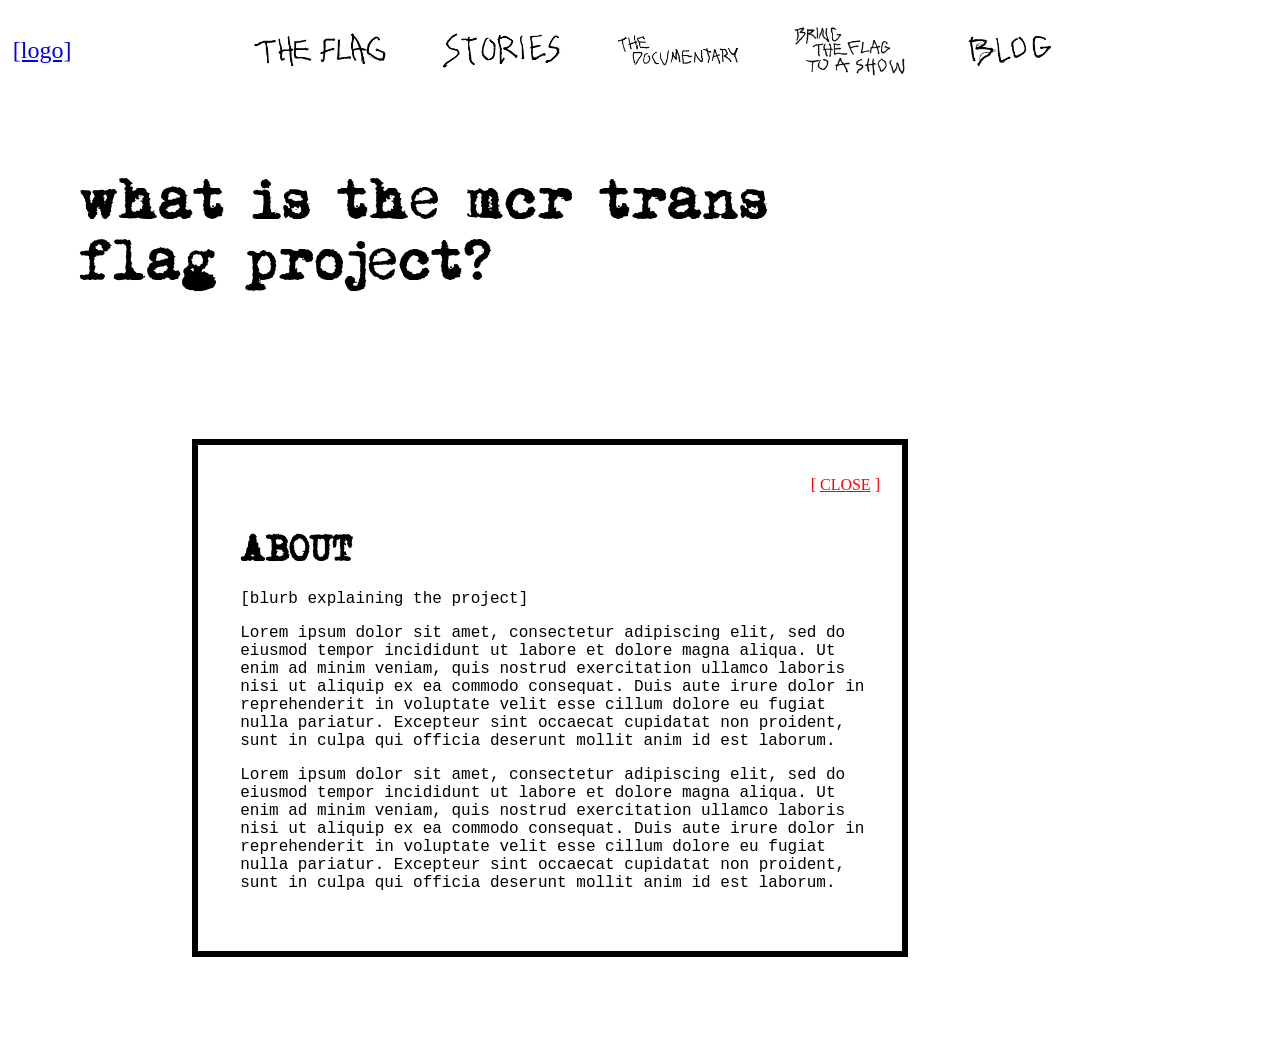
<file: map.html>
<!DOCTYPE html>
<html id="mapPage">
<head>
    <meta charset="UTF-8">
    <meta name="viewport" content="width=device-width, initial-scale=1">
    <link rel="stylesheet" type="text/css" href="style.css" />
    <title>MCR Trans Flag Project</title>
        </head>

<body>

<!-- background image is controlled in the css file -->

    <!-- header links -->
    <div class="headerContainer">
        <p class="headerIcon"><a href="index.html">[logo]</a></p>
        <img style="width: 11%;" class="headerLink" onclick="location.href = 'map.html';" src="assets/flag-icon.png">
        <img style="width: 10%;" class="headerLink" onclick="location.href = 'stories.html';" src="assets/stories-icon.png">
        <img style="width: 10%;" class="headerLink" onclick="location.href = 'doc.html';" src="assets/doc-icon.png">
        <img style="width: 10%;" class="headerLink" onclick="location.href = 'participate.html';" src="assets/participate-icon.png">
        <img style="width: 7%;" class="headerLink" onclick="location.href = 'blog.html';"src="assets/blog-icon.png">
    </div>

    <!-- page title -->
    <p class="typewriterTitle" style="background-color:white;margin-right:37%;padding:15px;">what is the mcr trans flag project?</p>

    <!-- button to reopen the "about" text box -->
    <p id="expandBtn" class="glow">EXPAND ⬇️</p>

    <!-- "about" text box -->
    <div id="aboutDiv" style="background-color:white;">
        <p id="closeBtn"><span id="closeBtnText">[ <u>CLOSE</u> ]</span></p>
        <div id="aboutText">
            <h1 style="font-family:typewriter;">ABOUT</h1>
            <p>[blurb explaining the project]</p>
            <p>Lorem ipsum dolor sit amet, consectetur adipiscing elit, sed do eiusmod tempor incididunt ut labore et dolore magna aliqua. Ut enim ad minim veniam, quis nostrud exercitation ullamco laboris nisi ut aliquip ex ea commodo consequat. Duis aute irure dolor in reprehenderit in voluptate velit esse cillum dolore eu fugiat nulla pariatur. Excepteur sint occaecat cupidatat non proident, sunt in culpa qui officia deserunt mollit anim id est laborum.</p>
            <p>Lorem ipsum dolor sit amet, consectetur adipiscing elit, sed do eiusmod tempor incididunt ut labore et dolore magna aliqua. Ut enim ad minim veniam, quis nostrud exercitation ullamco laboris nisi ut aliquip ex ea commodo consequat. Duis aute irure dolor in reprehenderit in voluptate velit esse cillum dolore eu fugiat nulla pariatur. Excepteur sint occaecat cupidatat non proident, sunt in culpa qui officia deserunt mollit anim id est laborum.</p>
        </div>
    </div>

    <script src="map.js"></script>

</body>
</html>
</file>
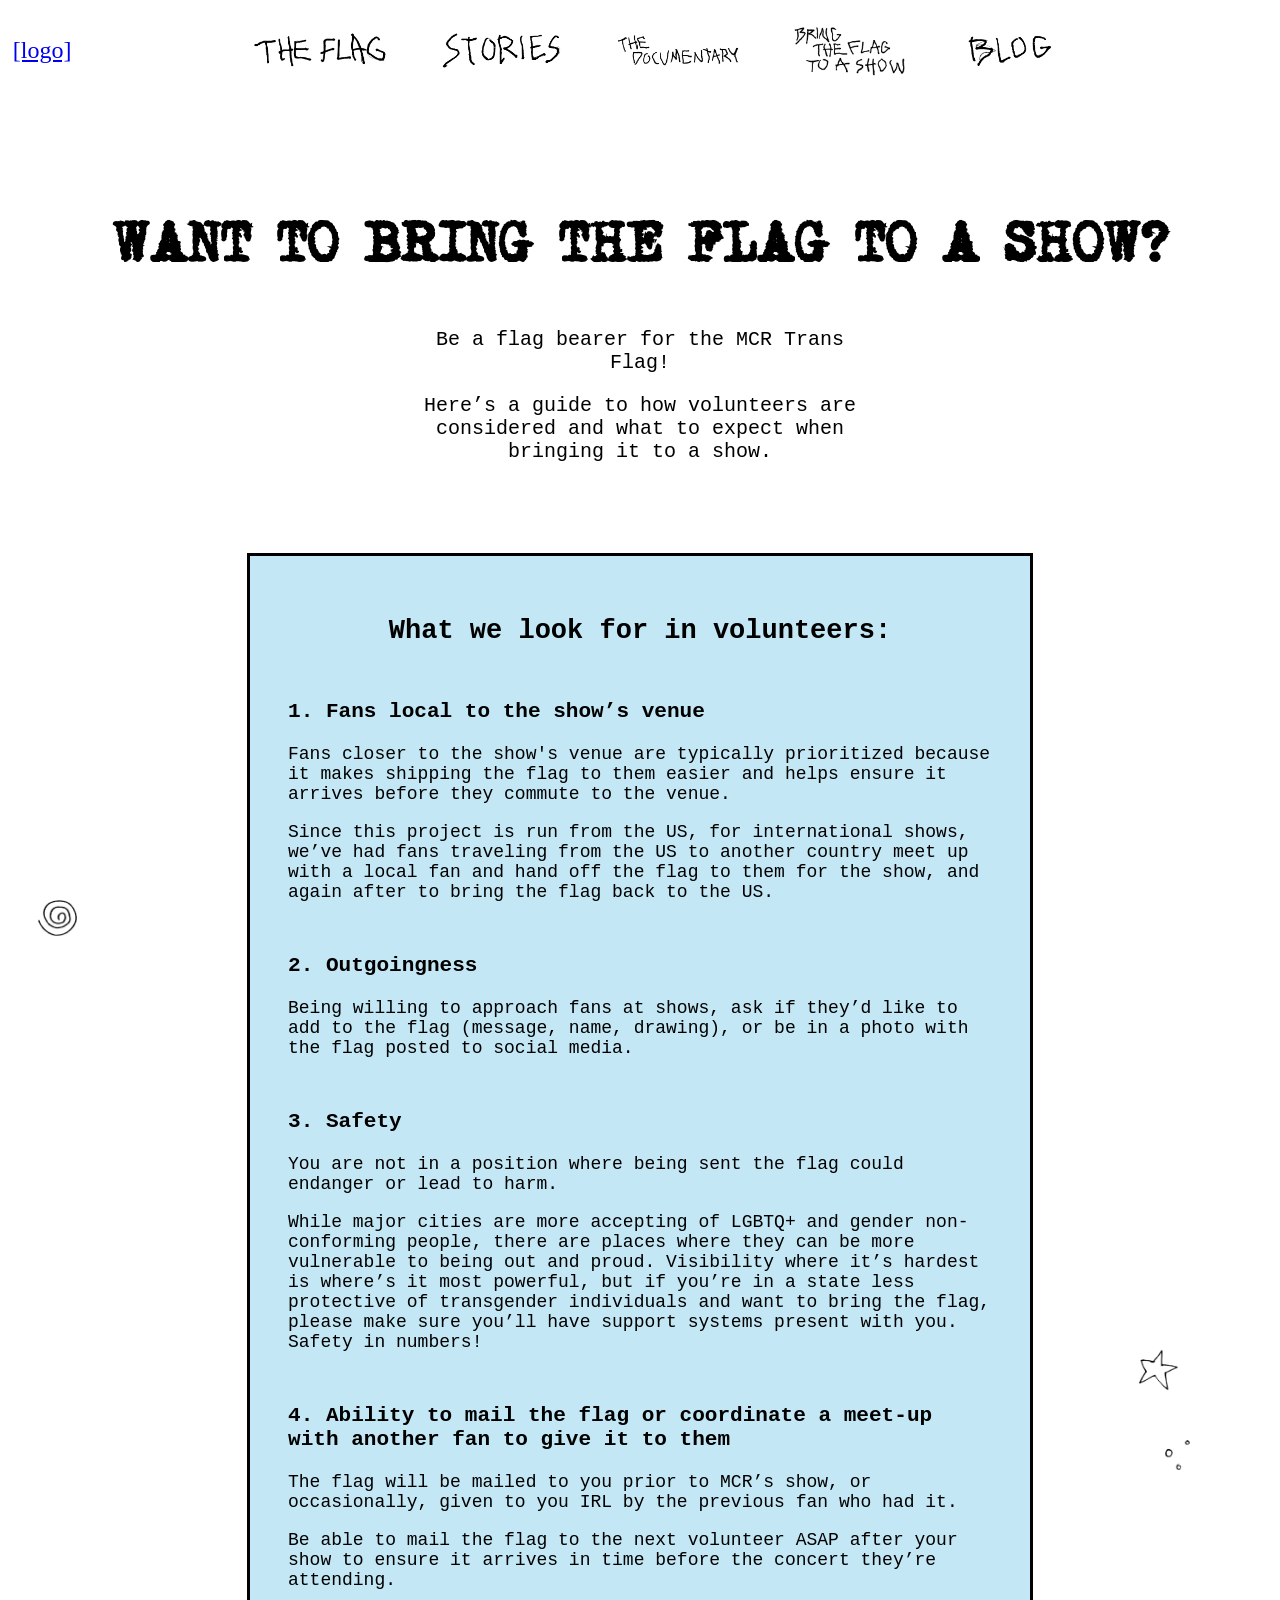
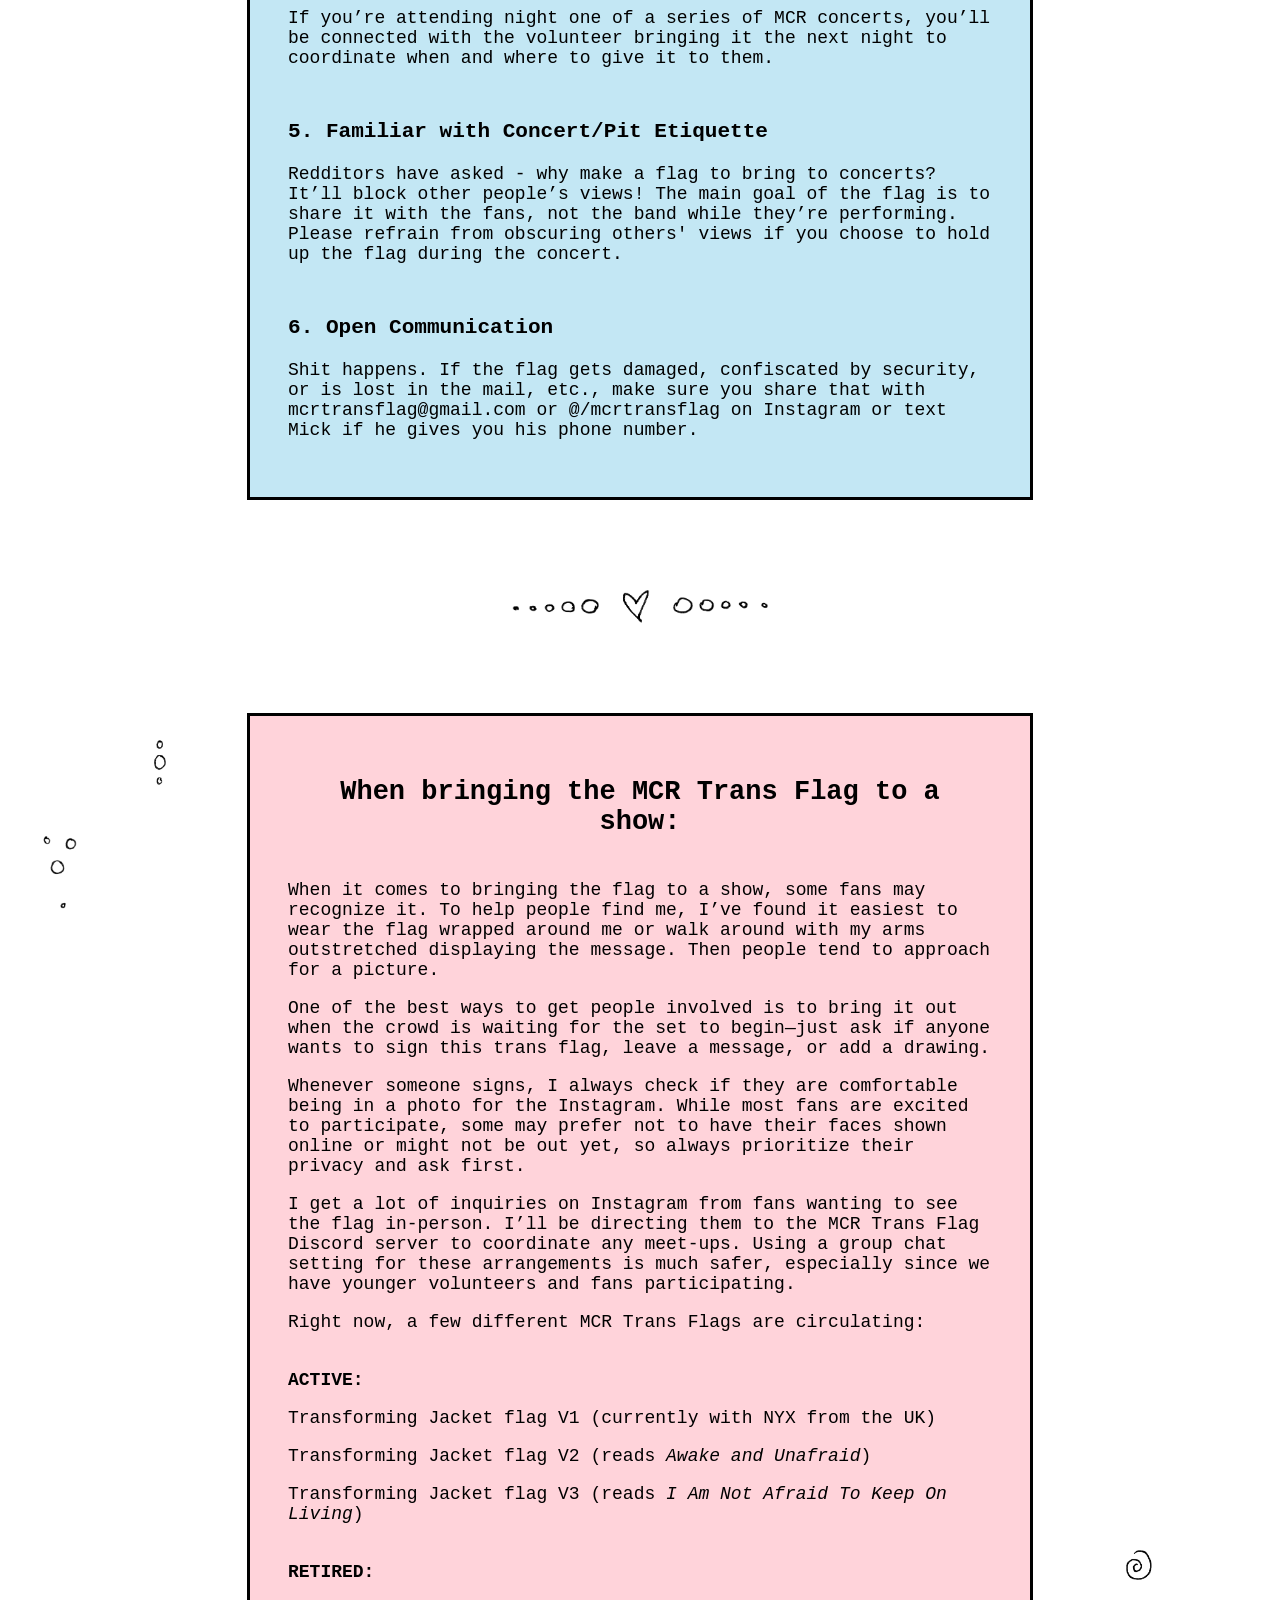
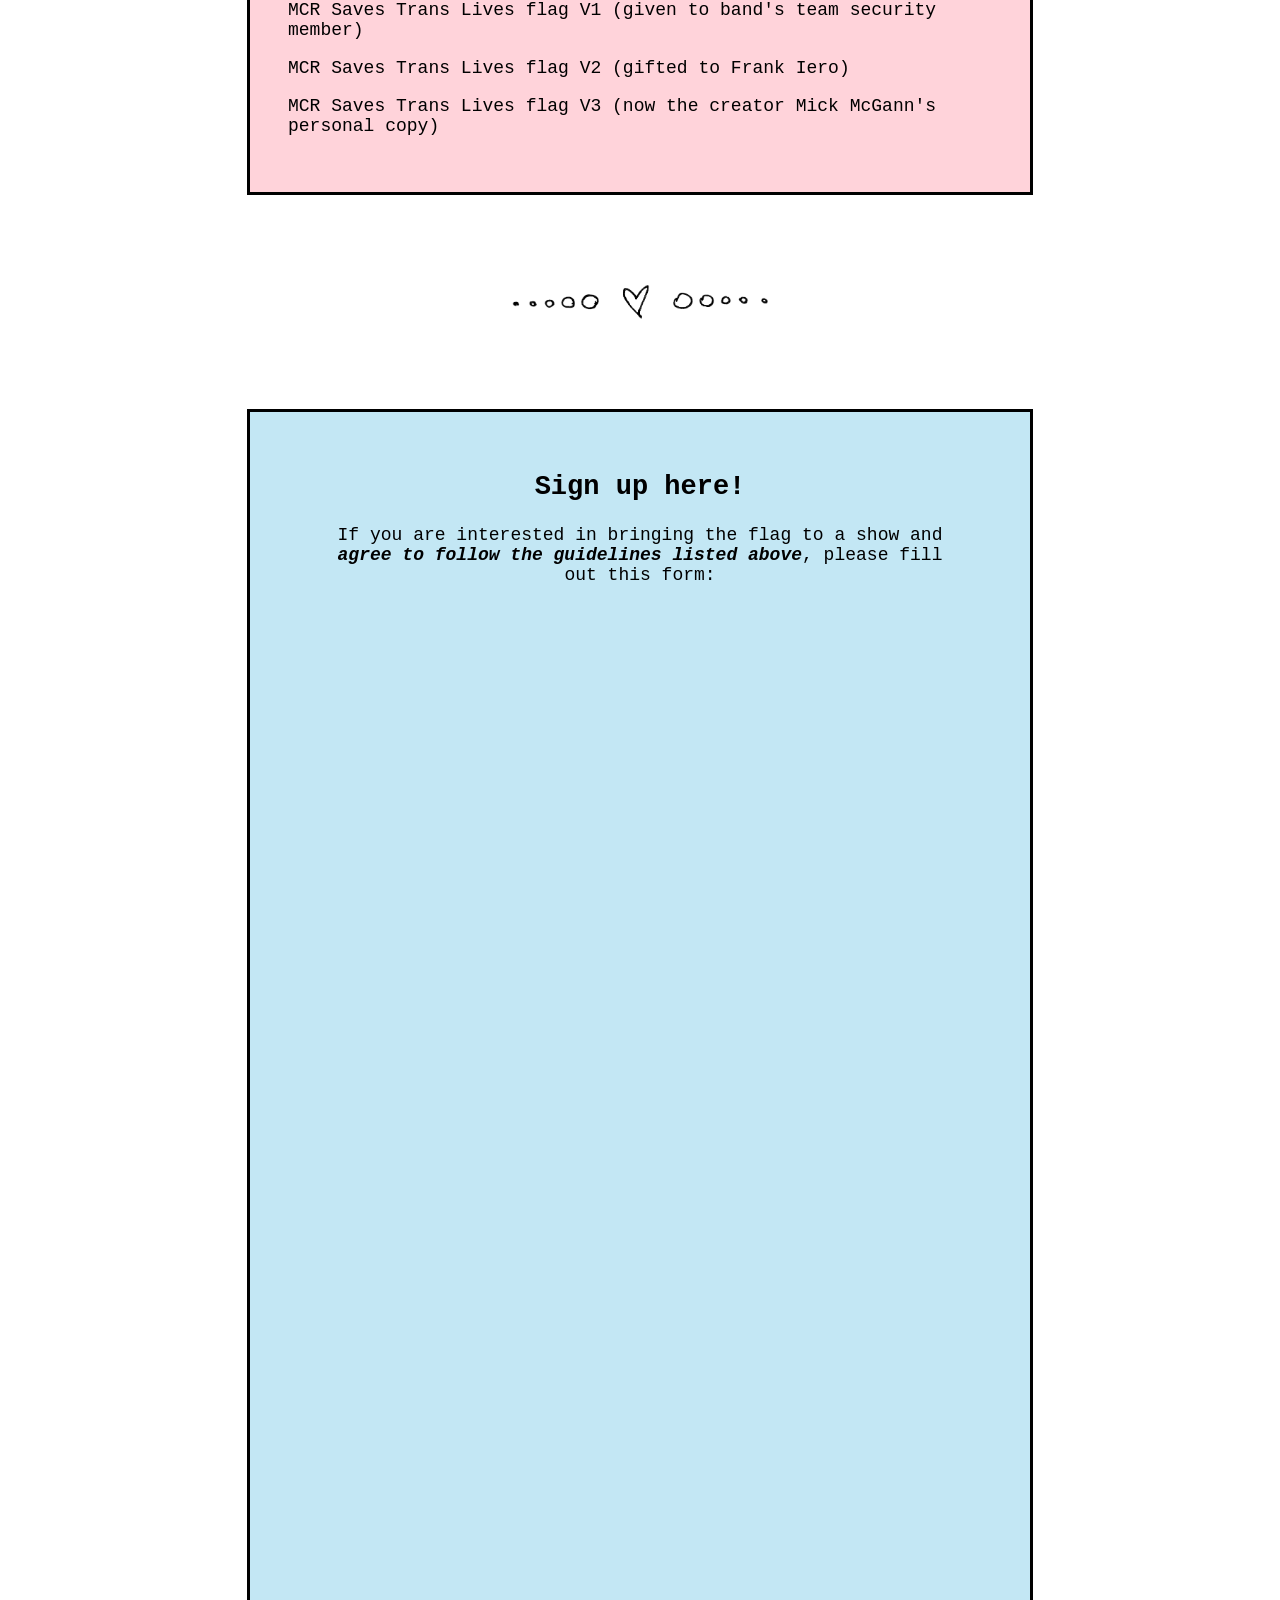
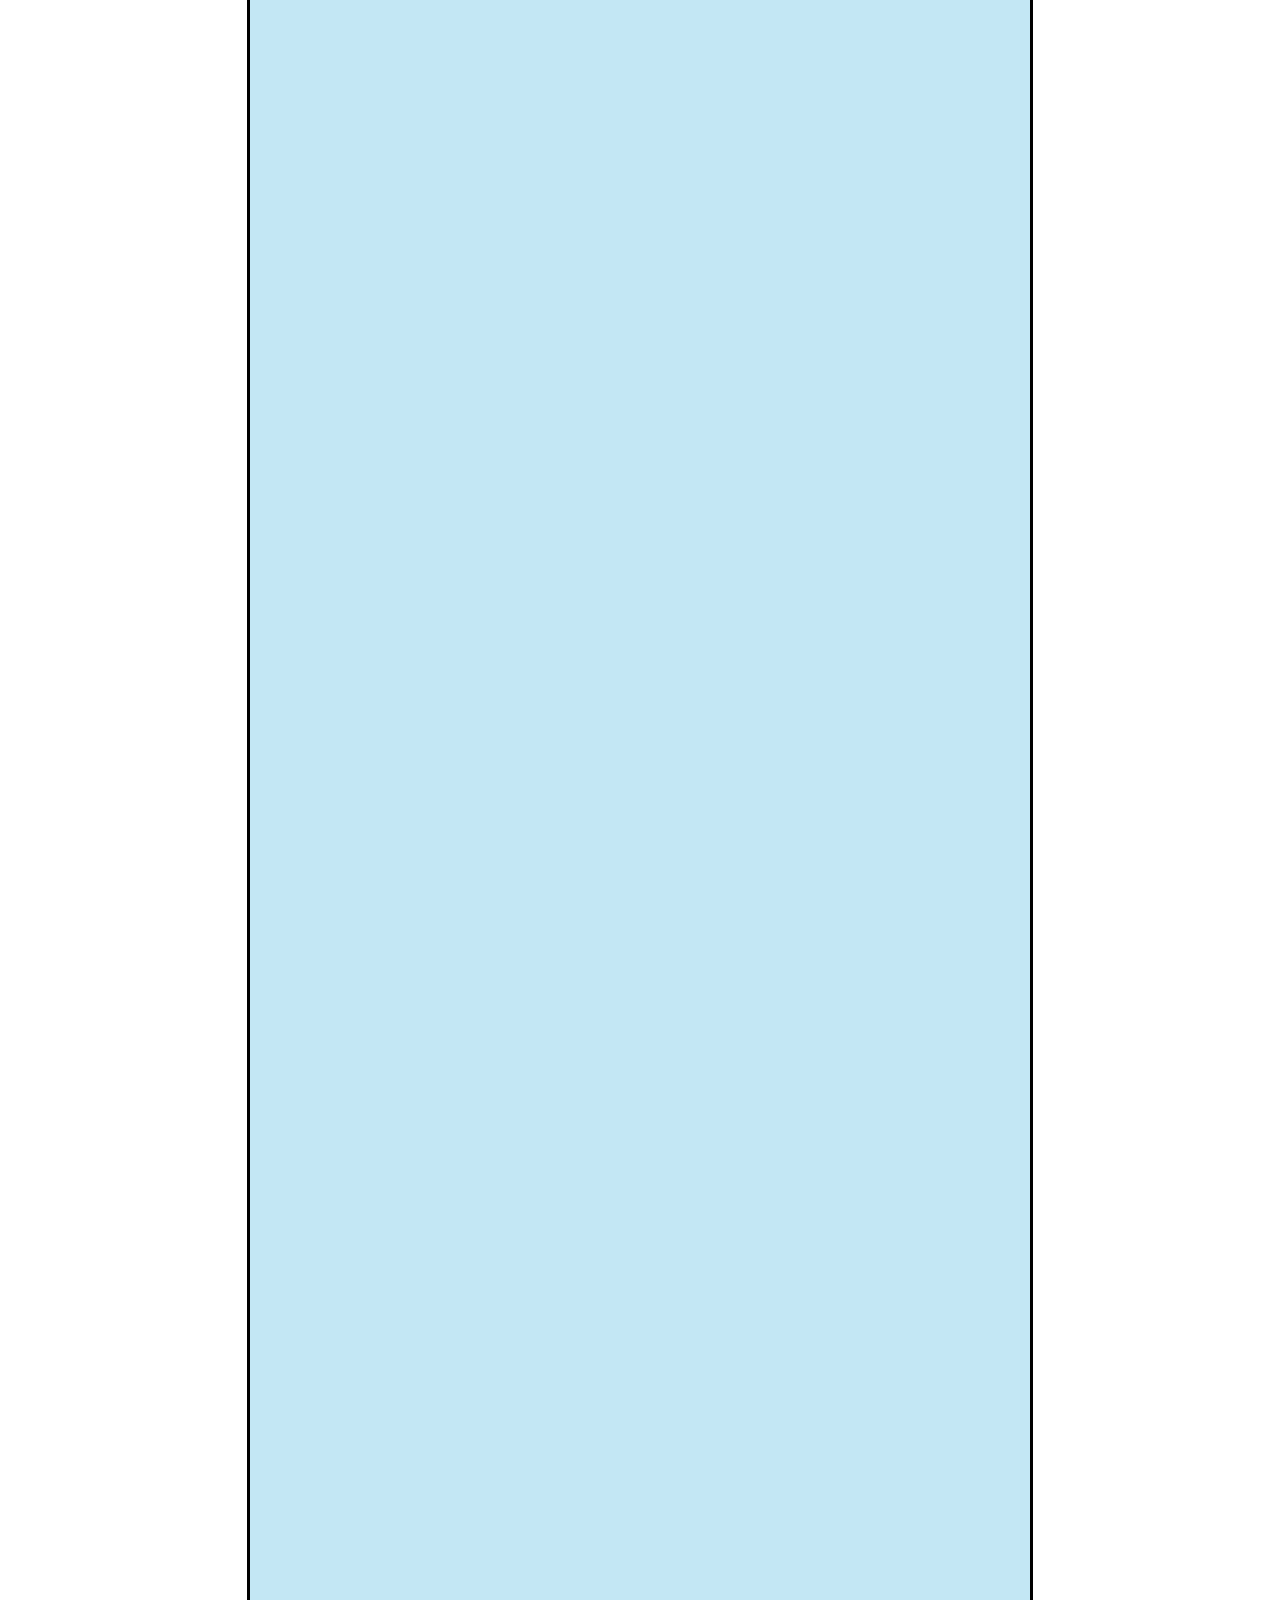
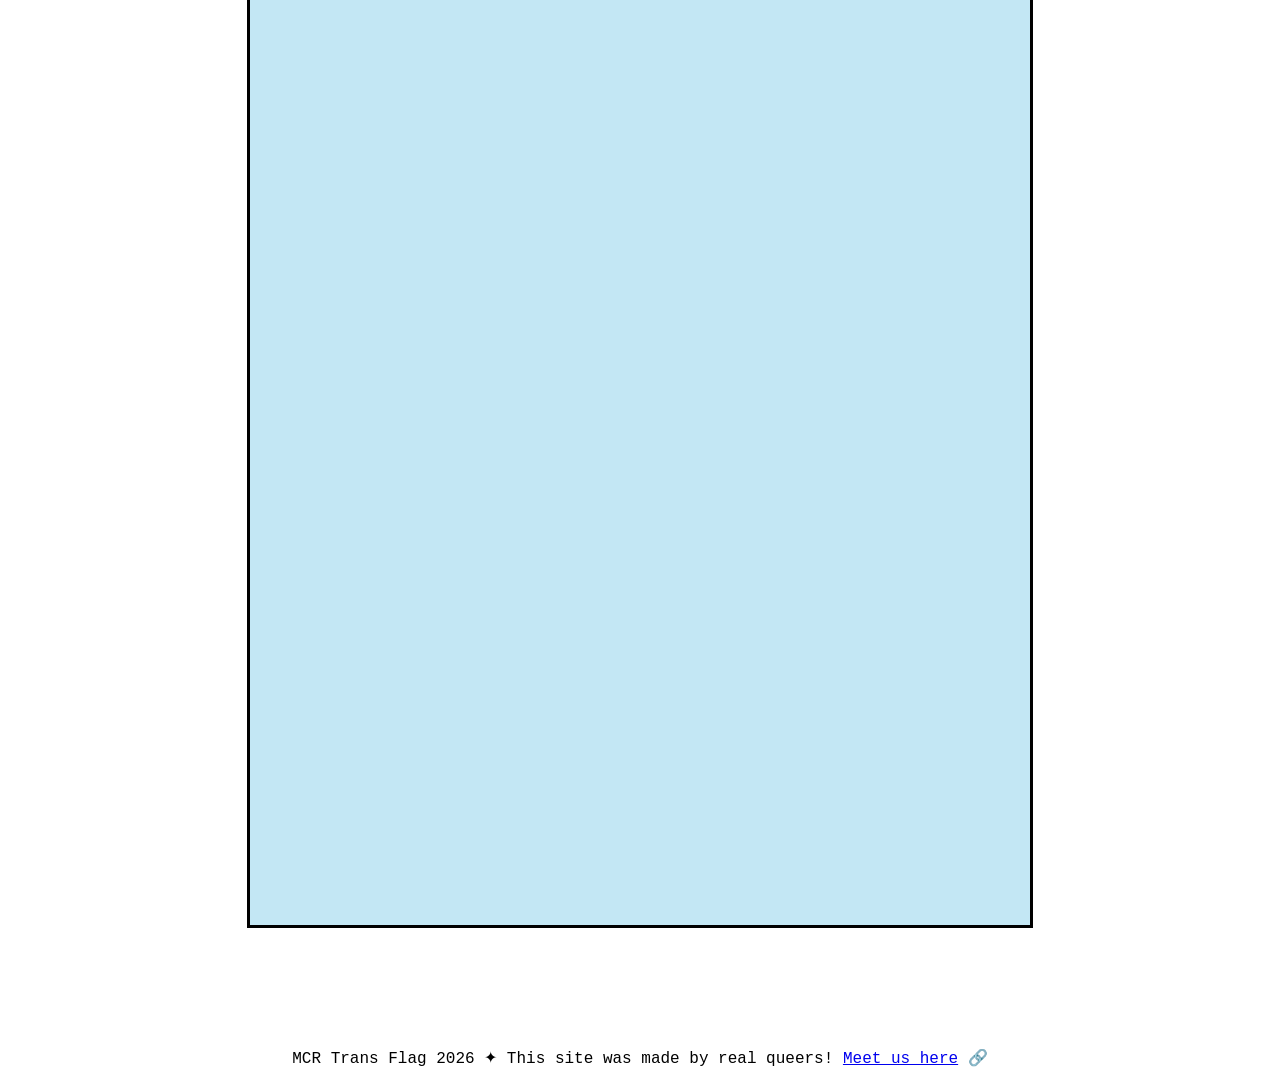
<file: participate.html>
<!DOCTYPE html>
<html id="participatePage">
<head>
    <meta charset="UTF-8">
    <meta name="viewport" content="width=device-width, initial-scale=1">
    <link rel="stylesheet" type="text/css" href="style.css" />
    <title>MCR Trans Flag Project</title>
        </head>

<body>

    <!-- header links -->
    <div class="headerContainer">
            <p class="headerIcon"><a href="index.html">[logo]</a></p>
            <img style="width: 11%;" class="headerLink" onclick="location.href = 'about.html';" src="assets/flag-icon.png">
            <img style="width: 10%;" class="headerLink" onclick="location.href = 'stories.html';" src="assets/stories-icon.png">
            <img style="width: 10%;" class="headerLink" onclick="location.href = 'doc.html';" src="assets/doc-icon.png">
            <img style="width: 10%;" class="headerLink" onclick="location.href = 'participate.html';" src="assets/participate-icon.png">
            <img style="width: 7%;" class="headerLink" onclick="location.href = 'blog.html';"src="assets/blog-icon.png">
        </div>


    <!-- doodles in the sidebars -->
    <img style="position:absolute;width:3%;top:100%;left:3%;" src="assets/spiral4.png">
    <img style="position:absolute;width:3%;top:150%;right:8%;" src="assets/star5.png">
    <img style="position:absolute;width:2%;top:160%;right:7%;" src="assets/dots13.png">
    <img style="position:absolute;width:1%;top:260%;left:12%;" src="assets/dots9.png">
    <img style="position:absolute;width:3%;top:270%;left:3%;" src="assets/dots14.png">
    <img style="position:absolute;width:2%;top:350%;right:10%;" src="assets/spiral6.png">

    
    <h1>WANT TO BRING THE FLAG TO A SHOW?</h1>
    <p class="narrowSubtitle" style="padding-top:20px;">Be a flag bearer for the MCR Trans Flag!</p>
    <p class="narrowSubtitle">Here’s a guide to how volunteers are considered and what to expect when bringing it to a show.</p>
    
    <div class="participateContentBlue participateText">

        <div class="subtitle">
            <h2>What we look for in volunteers:</h2>
        </div>

        <h3>1. Fans local to the show’s venue</h3>
        <p>Fans closer to the show's venue are typically prioritized because it makes shipping the flag to them easier and helps ensure it arrives before they commute to the venue.</p>
        <p>Since this project is run from the US, for international shows, we’ve had fans traveling from the US to another country meet up with a local fan and hand off the flag to them for the show, and again after to bring the flag back to the US.</p>

        <h3>2. Outgoingness</h3>
        <p>Being willing to approach fans at shows, ask if they’d like to add to the flag (message, name, drawing), or be in a photo with the flag posted to social media.</p>

        <h3>3. Safety</h3>
        <p>You are not in a position where being sent the flag could endanger or lead to harm.</p>
        <p>While major cities are more accepting of LGBTQ+ and gender non-conforming people, there are places where they can be more vulnerable to being out and proud. Visibility where it’s hardest is where’s it most powerful, but if you’re in a state less protective of transgender individuals and want to bring the flag, please make sure you’ll have support systems present with you. Safety in numbers!</p>

        <h3>4. Ability to mail the flag or coordinate a meet-up with another fan to give it to them</h3>
        <p>The flag will be mailed to you prior to MCR’s show, or occasionally, given to you IRL by the previous fan who had it.</p>
        <p>Be able to mail the flag to the next volunteer ASAP after your show to ensure it arrives in time before the concert they’re attending.</p>
        <p>If you’re attending night one of a series of MCR concerts, you’ll be connected with the volunteer bringing it the next night to coordinate when and where to give it to them.</p>

        <h3>5. Familiar with Concert/Pit Etiquette</h3>
        <p>Redditors have asked - why make a flag to bring to concerts? It’ll block other people’s views! The main goal of the flag is to share it with the fans, not the band while they’re performing. Please refrain from obscuring others' views if you choose to hold up the flag during the concert.</p>

        <h3>6. Open Communication</h3>
        <p>Shit happens. If the flag gets damaged, confiscated by security, or is lost in the mail, etc., make sure you share that with mcrtransflag@gmail.com or @/mcrtransflag on Instagram or text Mick if he gives you his phone number.</p>
    </div>

    <img style="width:20%;display:block;margin-left:auto;margin-right:auto;margin-top:7%;" src="assets/heart_header.png">

    <div class="participateContentPink participateText">
        
        <div class="subtitle">
            <h2>When bringing the MCR Trans Flag to a show:</h2>
        </div>

        <p style="padding-top: 20px;">When it comes to bringing the flag to a show, some fans may recognize it. To help people find me, I’ve found it easiest to wear the flag wrapped around me or walk around with my arms outstretched displaying the message. Then people tend to approach for a picture.</p>

        <p>One of the best ways to get people involved is to bring it out when the crowd is waiting for the set to begin—just ask if anyone wants to sign this trans flag, leave a message, or add a drawing.</p>

        <p>Whenever someone signs, I always check if they are comfortable being in a photo for the Instagram. While most fans are excited to participate, some may prefer not to have their faces shown online or might not be out yet, so always prioritize their privacy and ask first.</p>

        <p>I get a lot of inquiries on Instagram from fans wanting to see the flag in-person. I’ll be directing them to the MCR Trans Flag Discord server to coordinate any meet-ups. Using a group chat setting for these arrangements is much safer, especially since we have younger volunteers and fans participating.</p>

        <p>Right now, a few different MCR Trans Flags are circulating:</p>

        <p style="font-weight:bold;padding-top:20px;">ACTIVE:</p>
        <p>Transforming Jacket flag V1 (currently with NYX from the UK)</p>
        <p>Transforming Jacket flag V2 (reads <i>Awake and Unafraid</i>)</p>
        <p>Transforming Jacket flag V3 (reads <i>I Am Not Afraid To Keep On Living</i>)</p>

        <p style="font-weight:bold;padding-top:20px;">RETIRED:</p>
        <p>MCR Saves Trans Lives flag V1 (given to band's team security member)</p>
        <p>MCR Saves Trans Lives flag V2 (gifted to Frank Iero)</p>
        <p>MCR Saves Trans Lives flag V3 (now the creator Mick McGann's personal copy)</p>

    </div>

    <img style="width:20%;display:block;margin-left:auto;margin-right:auto;margin-top:7%;" src="assets/heart_header.png">

    <div class="participateContentBlue">
        <div class="subtitle">
            <h2>Sign up here!</h2>
            <p>If you are interested in bringing the flag to a show and <b><i>agree to follow the guidelines listed above</i></b>, please fill out this form:</p>
        </div>
        <iframe id="googleForm" src="https://docs.google.com/forms/d/e/1FAIpQLSfhpVw8rFtHnEV-8zNzwG4etBHCieG2fwSrJ1PBew1t6yoOYQ/viewform?embedded=true" height="3300" frameborder="0">Loading…</iframe>
    </div>

    <footer>MCR Trans Flag 2026 ✦ This site was made by real queers! <a href="credits.html">Meet us here</a> 🔗</footer>

</body>
</html>
</file>
<file: style.css>
html, body {
    padding: 0;
    margin: 0;
}

@font-face {
  font-family: typewriter;
  src: url('assets/typewriter.woff') format('woff');
}

footer {
    background-color: white;
    text-align: center;
    padding: 20px;
    margin-top: 100px;
    font-family: 'Courier New', Courier, monospace;
}

.headerContainer {
    display: flex;
    flex-direction: row;
    max-width: 100%;
    gap: 4%;
    padding: 1%;
    font-size: 150%;
}

.headerIcon {
    width: 15%;
    align-self: center;
}

.headerLink {
    align-self: center;
}

.headerLink:hover {
    cursor: pointer;
    transform: scale(1.1);
}

.typewriterTitle {
    font-family: typewriter;
    font-size: 4vw;
    margin-top: 6vh;
    margin-bottom: 5vh;
    margin-left: 5%;
}

.horizontalContainer {
    display: flex;
    flex-direction: row;
    padding-left: 3em;
    padding-right: 3em;
    padding-bottom: 5em;
    justify-content: center;
}



/* HOME PAGE */

#indexPage .typewriterTitle {
    margin-top: 12vh;
}

#beadTitle {
    width: 90%;
    margin-top: 7vh;
    margin-bottom: 4vh;
}

#linkContainer {
    display: flex;
    flex-direction: row;
    width: 16em;
}

#ticket {
    position: absolute;
    z-index: 2;
    width: 8%;
    right: 3%;
    top: 7vh;
    transform: rotate(13deg);
}

#ticket:hover {
    cursor: pointer;
    scale: 1.1;
}

#links {
    display: flex;
    flex-direction: column;
}

#links img {
    max-width: 100%;
}

#arrows {
    width: 5%;
    z-index: 1;
    margin-left: 1.5em;
    margin-right: 0;
}

#arrows img {
    margin-bottom: 2.5em;
    width: 100%;
    visibility: hidden;
}

#homeImg {
    width: 85em;
    margin-left: -40px;
    margin-top: -10px;
}

#homeImg img {
    display: block;
    position: relative;
    z-index: -1;
    margin-left: auto;
    margin-right: 60%;
    max-width: 100%;
    height: 50vh;
    /* border-style: solid;
    border-width: 5px; */
}

#cheerard {
    position: absolute;
    z-index: 1;
    width: 28%;
    margin-left: 65%;
    margin-top: -10%;
}




/* ABOUT PAGE ("THE FLAG") */

#aboutPage {
    background-image: url('assets/home_collage_DRAFT.png');
    background-size: 100%;
    background-repeat: no-repeat;
    background-position-y: 15vh;
}

#aboutPage .headerLink {
    background-color: white;
    padding: 5px;
    padding-bottom: 0;
}

#aboutDiv {
    width: 55%;
    margin-left: 15%;
    margin-bottom: 10vh;
    border-style: solid;
    border-width: 6px;
}

#aboutText {
    width:90%;
    padding-right: 6%;
    padding-left: 6%;
    padding-bottom: 6%;
    font-family: 'Courier New', Courier, monospace;
}

#closeBtn {
    visibility: visible;
    position: relative;
    text-align: end;
    margin-right: 1%;
    padding: 15px;
    color: red;
}

#closeBtnText:hover {
    color:rgb(255, 170, 217);
    cursor: pointer;
}

#expandBtn {
    background-color:white;
    color:rgb(255, 170, 217);
    width:fit-content;
    margin-left:15%;
    font-size:25px;
    padding:10px;
    visibility:hidden;
    font-family: typewriter;
    border-style: solid;
    border-width: 6px;
}

#expandBtn:hover {
    cursor: pointer;
    transform: scale(1.2);
    color: lightskyblue;
}

.glow {
  animation: glow 1.1s ease-in-out infinite alternate;
  }

@keyframes glow {
  from {
    filter: drop-shadow(0px 0px 7px rgb(255, 187, 247))
    drop-shadow(0px 0px 7px rgb(255, 187, 247))
  }
  to {
    filter: drop-shadow(0px 0px 15px rgb(255, 187, 247))
    drop-shadow(0px 0px 15px rgb(255, 187, 247))
  }
}




/* STORIES PAGE(S) */

#storiesPage body {
    font-family: 'Courier New', Courier, monospace;
    font-size: 19px;
}

#storiesSubtitle {
    font-family: 'Courier New', Courier, monospace;
}

.column {
    display: flex;
    flex-wrap: wrap;
    overflow: scroll;
    scrollbar-width: none;
    width: 50%;
    height: 80vh;
    padding: 2%;
}

#storiesPg .horizontalContainer {
    align-items: flex-start;
    gap: 2%;
}

.flagLink {
    cursor: pointer;
}

.flagLink {
    width: 33%;
}

#flag2 {
    width: 30%;
}

#titleContainer {
    display: flex;
    flex-direction: row;
    align-items: center;
    gap: 3%;
}

.storyText {
    margin-left: 28%;
    margin-right: 28%;
    margin-top: 10vh;
    font-size: 20px;
    font-family:'Lucida Sans', 'Lucida Sans Regular', 'Lucida Grande', 'Lucida Sans Unicode', Geneva, Verdana, sans-serif;
    font-weight: bold;
}

.storyText p {
    margin-bottom: 40px;
}




/* FLAG 1 PAGE */

#flag1Page {
    background-image: url('assets/cotton.jpg');
    background-size: 100vw;
    background-position-x: center;
    background-repeat: no-repeat;
    background-attachment: fixed;
}



/* FLAG 2 PAGE */

#flag2Page {
    background-color: black;
    background-image: url('assets/flag02BLANK.png');
    background-size: 100vw;
    background-position-x: center;
    background-repeat: no-repeat;
    background-attachment: fixed;
}

#flag2Page .headerLink {
    width: 11%;
    background:white;
    border-style:solid;
    border-width:3px;
    padding:5px;
}


/* FLAG 3 PAGE */





/* DOC PAGE */

#doc body {
    background-color: white;

}

#docBody.horizontalContainer {
    padding-bottom: 0;
}

#docBody {
    background-color: rgb(255, 255, 255);
}

#docColumn {
    width: 45%;
    margin-left: auto;
    margin-right: auto;
    font-size: 18px;
    background-color: rgb(195, 231, 244);
    padding: 30px;
    font-family: 'Courier New', Courier, monospace;
    border-style: solid;
}

#docColumn h1 {
    font-family: typewriter;
}


/* PARTICIPATE PAGE */

#participatePage .horizontalContainer {
    align-items: flex-start;
    gap: 3%;
}

.participateContentPink {
    background-color: rgb(255, 211, 218);
    width: 55%;
    margin-left: auto;
    margin-right: auto;
    margin-top: 10vh;
    margin-bottom: 10vh;
    padding: 3%;
    border-style: solid;
}

.participateContentBlue {
    background-color: rgb(195, 231, 244);
    width: 55%;
    margin-left: auto;
    margin-right: auto;
    margin-top: 10vh;
    margin-bottom: 10vh;
    padding: 3%;
    border-style: solid;
}

.participateText {
    font-family: 'Courier New', Courier, monospace;
    font-size: 18px;
}

#participatePage h1 {
    font-family: typewriter;
    text-align: center;
    font-size: 50px;
    padding-top: 80px;
}

#participatePage h3 {
    padding-top: 30px;
}

.subtitle {
    font-family: 'Courier New', Courier, monospace;
    width: 50vw;
    margin-left: auto;
    margin-right: auto;
    text-align: center;
    font-size: 18px;
}

.narrowSubtitle {
    font-family: 'Courier New', Courier, monospace;
    width: 35vw;
    margin-left: auto;
    margin-right: auto;
    text-align: center;
    font-size: 20px;
}

#googleForm {
    margin-top: 5vh;
    margin-left: 15%;
    margin-right: 15%;
    margin-bottom: 15vh;
    width: 70%;
}


/* BLOG PAGE */

#substack {
    margin-top: 5vh;
    margin-left: 20%;
    margin-right: 20%;
    margin-bottom: 5vh;
}

#blogPage .horizontalContainer {
    align-items: flex-start;
}
</file>
